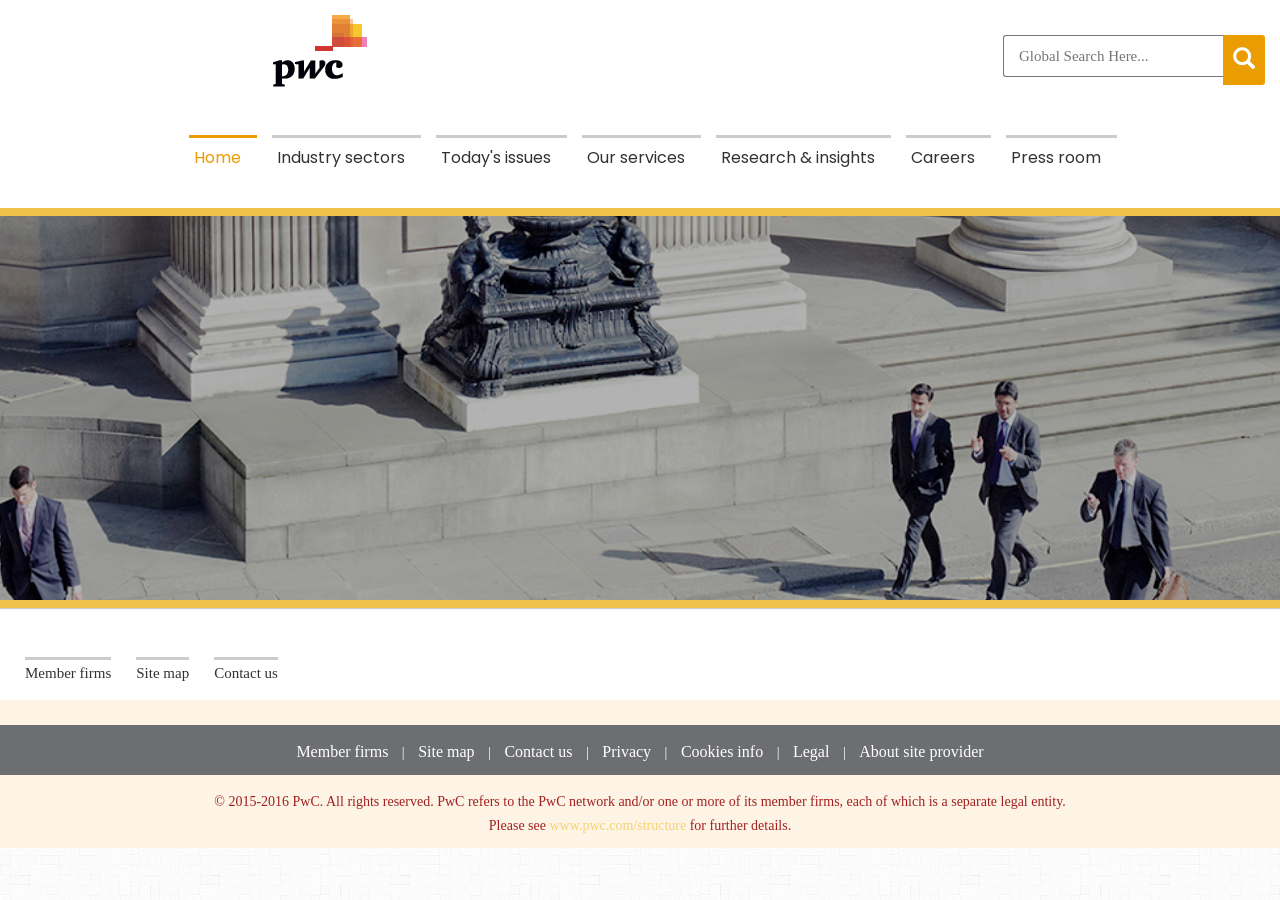
<file: desktop/src/main/resources/public/index.html>
<!DOCTYPE html>
<html lang="en" data-ng-app="TwoTempate" >
<head>
	<!--
	 *
	 * @author Geppetto Generated Code</br>
	 * Date Created: </br>
	 * @since  </br>
	   build:   </p>
	 *
	 * code was generated by the Geppetto System </br>
	 * Geppetto system Copyright - NewPortBay LLC </br>
	 * The generated code is free to use by anyone</p>
	 *
	 -->
	<meta charset="utf-8">
    <meta name="viewport" content="initial-scale=1, maximum-scale=1, user-scalable=no, width=device-width">
	<title>TwoTempate</title>

	<link href="lib/bootstrap/css/bootstrap.min.css" rel="stylesheet">
	<link href="lib/angular-ui-grid/ui-grid.min.css" rel="stylesheet">
	<link href="lib/bootstrap-datepicker/bootstrap-datepicker.css" rel="stylesheet">
	<link rel="stylesheet" href="app/css/custom.css">
	<link rel="stylesheet" href="nav1/ddmenu.css"><link rel="stylesheet" href="slide/css/demo.css">
	<link rel="stylesheet" href="slide/css/nojs.css">
	<link rel="stylesheet" href="slide/css/style.css">
	<link rel="stylesheet" href="slide/css/style2.css">
	<link href='http://code.ionicframework.com/ionicons/2.0.1/css/ionicons.min.css' rel='stylesheet' type='text/css'>

</head>
<body class="app">
    <div class="content simple-content main">

         <div ng-view>

         </div>
    </div>


	<script src="lib/jquery/jquery-2.1.3.min.js"></script>
	<script src="lib/angular/angular.min.js"></script>
	<script src="lib/angular/angular-route.min.js"></script>
	<script src="lib/angular-ui-grid/ui-grid.min.js"></script>
	<script src="lib/bootstrap/js/bootstrap.min.js"></script>
	<script src="lib/bootstrap-datepicker/bootstrap-datepicker.js"></script>
	<script src="lib/ckeditor/ckeditor.js"></script>
	<script src="app/js/app.js"></script>
	<script src="app/js/services/restURLService.js"></script>
	<script src="slide/js/jquery.cslider.js"></script>

	<script src="slide/js/modernizr.custom.28468.js"></script>
	<script src="nav1/ddmenu.js"></script>
	<script src="app/js/controllers/AplicationLevelCtrl.js"></script>
	<script src="app/js/controllers/RedActionDefaultActivity.js"></script>
	<script src="app/js/controllers/OrangeTestDefaultActivity.js"></script>
	<script src="app/js/controllers/MenuCtrl.js"></script>
</html>
</file>
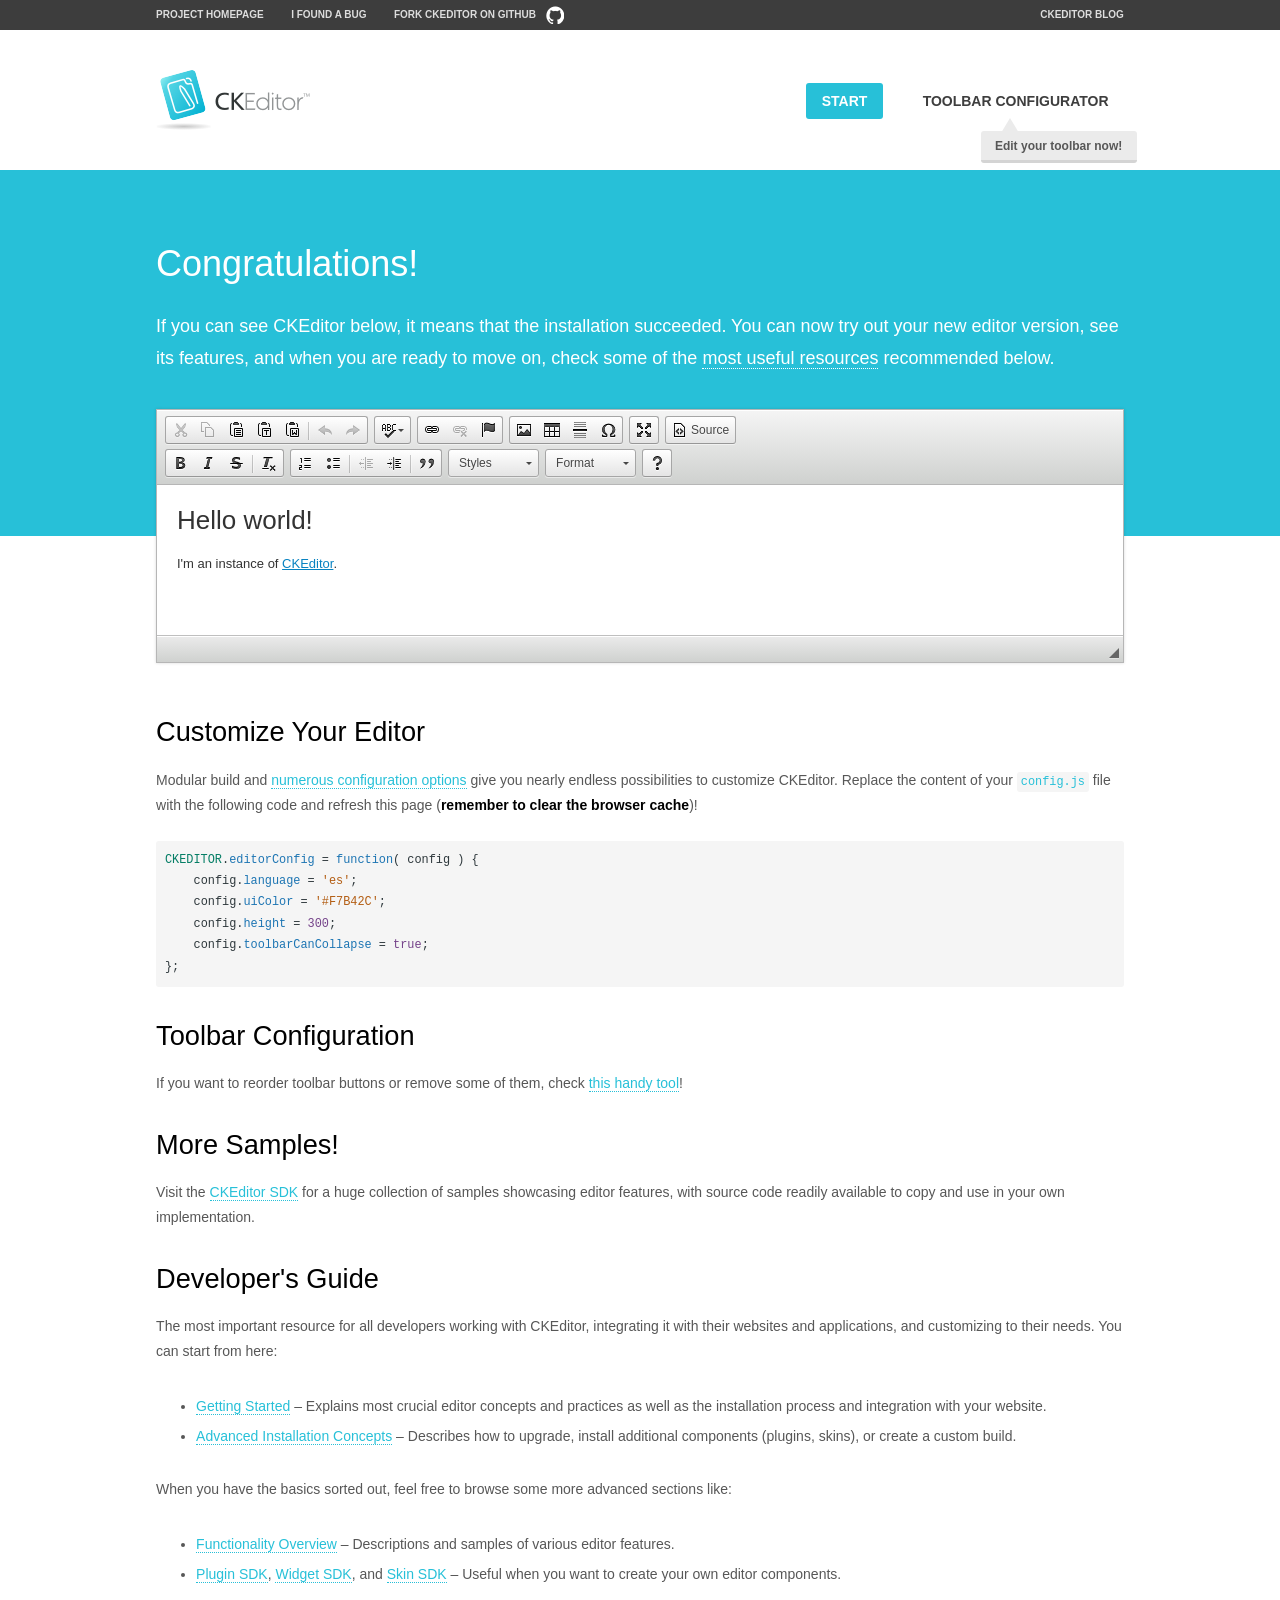
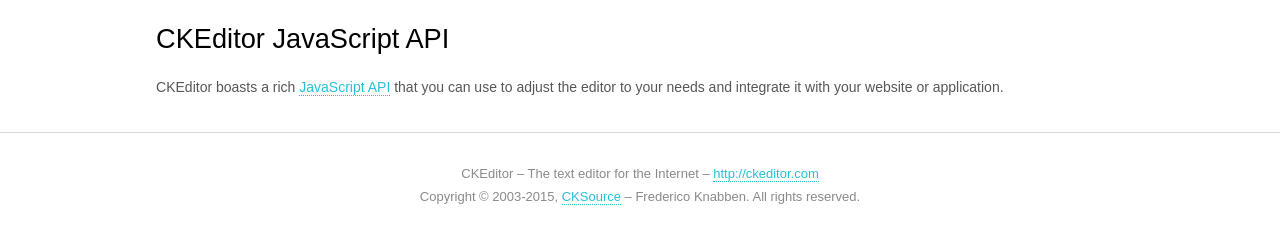
<file: desktop/src/main/resources/public/lib/ckeditor/samples/index.html>
<!DOCTYPE html>
<!--
Copyright (c) 2003-2015, CKSource - Frederico Knabben. All rights reserved.
For licensing, see LICENSE.md or http://ckeditor.com/license
-->
<html>
<head>
	<meta charset="utf-8">
	<title>CKEditor Sample</title>
	<script src="../ckeditor.js"></script>
	<script src="js/sample.js"></script>
	<link rel="stylesheet" href="css/samples.css">
	<link rel="stylesheet" href="toolbarconfigurator/lib/codemirror/neo.css">
</head>
<body id="main">

<nav class="navigation-a">
	<div class="grid-container">
		<ul class="navigation-a-left grid-width-70">
			<li><a href="http://ckeditor.com">Project Homepage</a></li>
			<li><a href="http://dev.ckeditor.com/">I found a bug</a></li>
			<li><a href="http://github.com/ckeditor/ckeditor-dev" class="icon-pos-right icon-navigation-a-github">Fork CKEditor on GitHub</a></li>
		</ul>
		<ul class="navigation-a-right grid-width-30">
			<li><a href="http://ckeditor.com/blog-list">CKEditor Blog</a></li>
		</ul>
	</div>
</nav>

<header class="header-a">
	<div class="grid-container">
		<h1 class="header-a-logo grid-width-30">
			<a href="index.html"><img src="img/logo.png" alt="CKEditor Sample"></a>
		</h1>

		<nav class="navigation-b grid-width-70">
			<ul>
				<li><a href="index.html" class="button-a button-a-background">Start</a></li>
				<li><a href="toolbarconfigurator/index.html" class="button-a">Toolbar configurator <span class="balloon-a balloon-a-nw">Edit your toolbar now!</span></a></li>
			</ul>
		</nav>
	</div>
</header>

<main>
	<div class="adjoined-top">
		<div class="grid-container">
			<div class="content grid-width-100">
				<h1>Congratulations!</h1>
				<p>
					If you can see CKEditor below, it means that the installation succeeded.
					You can now try out your new editor version, see its features, and when you are ready to move on, check some of the <a href="#sample-customize">most useful resources</a> recommended below.
				</p>
			</div>
		</div>
	</div>
	<div class="adjoined-bottom">
		<div class="grid-container">
			<div class="grid-width-100">
				<div id="editor">
					<h1>Hello world!</h1>
					<p>I'm an instance of <a href="http://ckeditor.com">CKEditor</a>.</p>
				</div>
			</div>
		</div>
	</div>

	<div class="grid-container">
		<div class="content grid-width-100">
			<section id="sample-customize">
				<h2>Customize Your Editor</h2>
				<p>Modular build and <a href="http://docs.ckeditor.com/#!/guide/dev_configuration">numerous configuration options</a> give you nearly endless possibilities to customize CKEditor. Replace the content of your <code><a href="../config.js">config.js</a></code> file with the following code and refresh this page (<strong>remember to clear the browser cache</strong>)!</p>
		<pre class="cm-s-neo CodeMirror"><code><span style="padding-right: 0.1px;"><span class="cm-variable">CKEDITOR</span>.<span class="cm-property">editorConfig</span> <span class="cm-operator">=</span> <span class="cm-keyword">function</span>( <span class="cm-def">config</span> ) {</span>
<span style="padding-right: 0.1px;"><span class="cm-tab">	</span><span class="cm-variable-2">config</span>.<span class="cm-property">language</span> <span class="cm-operator">=</span> <span class="cm-string">'es'</span>;</span>
<span style="padding-right: 0.1px;"><span class="cm-tab">	</span><span class="cm-variable-2">config</span>.<span class="cm-property">uiColor</span> <span class="cm-operator">=</span> <span class="cm-string">'#F7B42C'</span>;</span>
<span style="padding-right: 0.1px;"><span class="cm-tab">	</span><span class="cm-variable-2">config</span>.<span class="cm-property">height</span> <span class="cm-operator">=</span> <span class="cm-number">300</span>;</span>
<span style="padding-right: 0.1px;"><span class="cm-tab">	</span><span class="cm-variable-2">config</span>.<span class="cm-property">toolbarCanCollapse</span> <span class="cm-operator">=</span> <span class="cm-atom">true</span>;</span>
<span style="padding-right: 0.1px;">};</span></code></pre>
			</section>

			<section>
				<h2>Toolbar Configuration</h2>
				<p>If you want to reorder toolbar buttons or remove some of them, check <a href="toolbarconfigurator/index.html">this handy tool</a>!</p>
			</section>

			<section>
				<h2>More Samples!</h2>
				<p>Visit the <a href="http://sdk.ckeditor.com">CKEditor SDK</a> for a huge collection of samples showcasing editor features, with source code readily available to copy and use in your own implementation.</p>
			</section>

			<section>
				<h2>Developer's Guide</h2>
				<p>The most important resource for all developers working with CKEditor, integrating it with their websites and applications, and customizing to their needs. You can start from here:</p>
				<ul>
					<li><a href="http://docs.ckeditor.com/#!/guide/dev_installation">Getting Started</a> &ndash; Explains most crucial editor concepts and practices as well as the installation process and integration with your website.</li>
					<li><a href="http://docs.ckeditor.com/#!/guide/dev_advanced_installation">Advanced Installation Concepts</a> &ndash; Describes how to upgrade, install additional components (plugins, skins), or create a custom build.</li>
				</ul>
					<p>When you have the basics sorted out, feel free to browse some more advanced sections like:</p>
				<ul>
					<li><a href="http://docs.ckeditor.com/#!/guide/dev_features">Functionality Overview</a> &ndash; Descriptions and samples of various editor features.</li>
					<li><a href="http://docs.ckeditor.com/#!/guide/plugin_sdk_intro">Plugin SDK</a>, <a href="http://docs.ckeditor.com/#!/guide/widget_sdk_intro">Widget SDK</a>, and <a href="http://docs.ckeditor.com/#!/guide/skin_sdk_intro">Skin SDK</a> &ndash; Useful when you want to create your own editor components.</li>
				</ul>
			</section>

			<section>
				<h2>CKEditor JavaScript API</h2>
				<p>CKEditor boasts a rich <a href="http://docs.ckeditor.com/#!/api">JavaScript API</a> that you can use to adjust the editor to your needs and integrate it with your website or application.</p>
			</section>
		</div>
	</div>
</main>

<footer class="footer-a grid-container">
	<div class="grid-container">
		<p class="grid-width-100">
			CKEditor &ndash; The text editor for the Internet &ndash; <a class="samples" href="http://ckeditor.com/">http://ckeditor.com</a>
		</p>
		<p class="grid-width-100" id="copy">
			Copyright &copy; 2003-2015, <a class="samples" href="http://cksource.com/">CKSource</a> &ndash; Frederico Knabben. All rights reserved.
		</p>
	</div>
</footer>
<script>
	initSample();
</script>

</body>
</html>
</file>
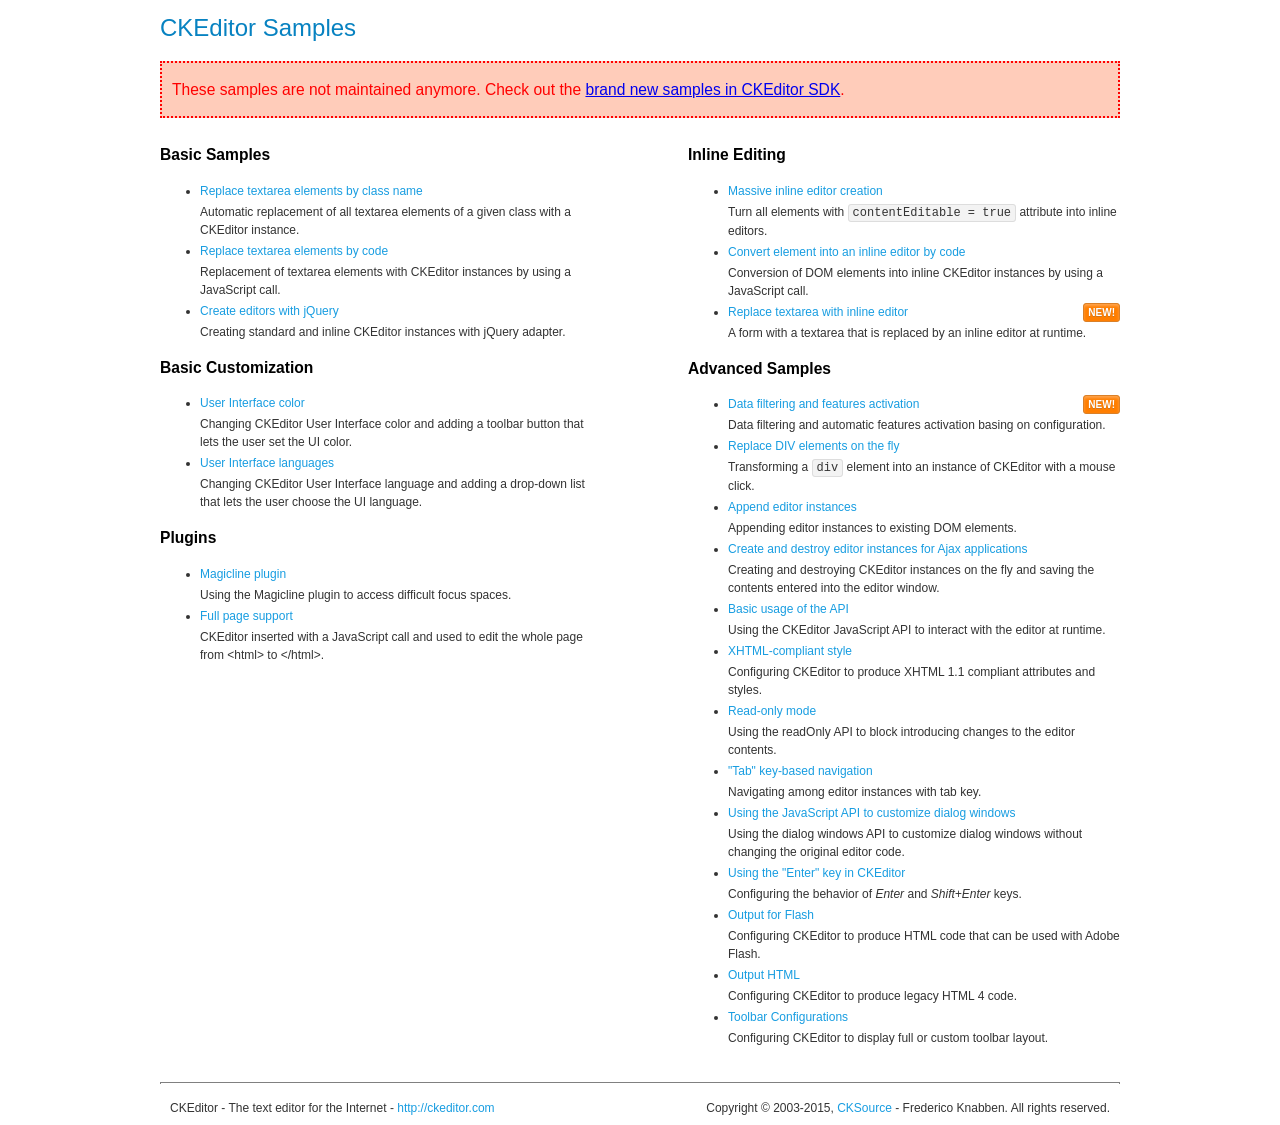
<file: desktop/src/main/resources/public/lib/ckeditor/samples/old/index.html>
<!DOCTYPE html>
<!--
Copyright (c) 2003-2015, CKSource - Frederico Knabben. All rights reserved.
For licensing, see LICENSE.md or http://ckeditor.com/license
-->
<html>
<head>
	<meta charset="utf-8">
	<title>CKEditor Samples</title>
	<link rel="stylesheet" href="sample.css">
</head>
<body>
	<h1 class="samples">
		CKEditor Samples
	</h1>
	<div class="warning deprecated">
		These samples are not maintained anymore. Check out the <a href="http://sdk.ckeditor.com/">brand new samples in CKEditor SDK</a>.
	</div>
	<div class="twoColumns">
		<div class="twoColumnsLeft">
			<h2 class="samples">
				Basic Samples
			</h2>
			<dl class="samples">
				<dt><a class="samples" href="replacebyclass.html">Replace textarea elements by class name</a></dt>
				<dd>Automatic replacement of all textarea elements of a given class with a CKEditor instance.</dd>

				<dt><a class="samples" href="replacebycode.html">Replace textarea elements by code</a></dt>
				<dd>Replacement of textarea elements with CKEditor instances by using a JavaScript call.</dd>

				<dt><a class="samples" href="jquery.html">Create editors with jQuery</a></dt>
				<dd>Creating standard and inline CKEditor instances with jQuery adapter.</dd>
			</dl>

			<h2 class="samples">
				Basic Customization
			</h2>
			<dl class="samples">
				<dt><a class="samples" href="uicolor.html">User Interface color</a></dt>
				<dd>Changing CKEditor User Interface color and adding a toolbar button that lets the user set the UI color.</dd>

				<dt><a class="samples" href="uilanguages.html">User Interface languages</a></dt>
				<dd>Changing CKEditor User Interface language and adding a drop-down list that lets the user choose the UI language.</dd>
			</dl>


			<h2 class="samples">Plugins</h2>
<dl class="samples">
<dt><a class="samples" href="magicline/magicline.html">Magicline plugin</a></dt>
<dd>Using the Magicline plugin to access difficult focus spaces.</dd>

<dt><a class="samples" href="wysiwygarea/fullpage.html">Full page support</a></dt>
<dd>CKEditor inserted with a JavaScript call and used to edit the whole page from &lt;html&gt; to &lt;/html&gt;.</dd>
</dl>
		</div>
		<div class="twoColumnsRight">
			<h2 class="samples">
				Inline Editing
			</h2>
			<dl class="samples">
				<dt><a class="samples" href="inlineall.html">Massive inline editor creation</a></dt>
				<dd>Turn all elements with <code>contentEditable = true</code> attribute into inline editors.</dd>

				<dt><a class="samples" href="inlinebycode.html">Convert element into an inline editor by code</a></dt>
				<dd>Conversion of DOM elements into inline CKEditor instances by using a JavaScript call.</dd>

				<dt><a class="samples" href="inlinetextarea.html">Replace textarea with inline editor</a> <span class="new">New!</span></dt>
				<dd>A form with a textarea that is replaced by an inline editor at runtime.</dd>

				
			</dl>

			<h2 class="samples">
				Advanced Samples
			</h2>
			<dl class="samples">
				<dt><a class="samples" href="datafiltering.html">Data filtering and features activation</a> <span class="new">New!</span></dt>
				<dd>Data filtering and automatic features activation basing on configuration.</dd>

				<dt><a class="samples" href="divreplace.html">Replace DIV elements on the fly</a></dt>
				<dd>Transforming a <code>div</code> element into an instance of CKEditor with a mouse click.</dd>

				<dt><a class="samples" href="appendto.html">Append editor instances</a></dt>
				<dd>Appending editor instances to existing DOM elements.</dd>

				<dt><a class="samples" href="ajax.html">Create and destroy editor instances for Ajax applications</a></dt>
				<dd>Creating and destroying CKEditor instances on the fly and saving the contents entered into the editor window.</dd>

				<dt><a class="samples" href="api.html">Basic usage of the API</a></dt>
				<dd>Using the CKEditor JavaScript API to interact with the editor at runtime.</dd>

				<dt><a class="samples" href="xhtmlstyle.html">XHTML-compliant style</a></dt>
				<dd>Configuring CKEditor to produce XHTML 1.1 compliant attributes and styles.</dd>

				<dt><a class="samples" href="readonly.html">Read-only mode</a></dt>
				<dd>Using the readOnly API to block introducing changes to the editor contents.</dd>

				<dt><a class="samples" href="tabindex.html">"Tab" key-based navigation</a></dt>
				<dd>Navigating among editor instances with tab key.</dd>


				
<dt><a class="samples" href="dialog/dialog.html">Using the JavaScript API to customize dialog windows</a></dt>
<dd>Using the dialog windows API to customize dialog windows without changing the original editor code.</dd>

<dt><a class="samples" href="enterkey/enterkey.html">Using the &quot;Enter&quot; key in CKEditor</a></dt>
<dd>Configuring the behavior of <em>Enter</em> and <em>Shift+Enter</em> keys.</dd>

<dt><a class="samples" href="htmlwriter/outputforflash.html">Output for Flash</a></dt>
<dd>Configuring CKEditor to produce HTML code that can be used with Adobe Flash.</dd>

<dt><a class="samples" href="htmlwriter/outputhtml.html">Output HTML</a></dt>
<dd>Configuring CKEditor to produce legacy HTML 4 code.</dd>

<dt><a class="samples" href="toolbar/toolbar.html">Toolbar Configurations</a></dt>
<dd>Configuring CKEditor to display full or custom toolbar layout.</dd>

			</dl>
		</div>
	</div>
	<div id="footer">
		<hr>
		<p>
			CKEditor - The text editor for the Internet - <a class="samples" href="http://ckeditor.com/">http://ckeditor.com</a>
		</p>
		<p id="copy">
			Copyright &copy; 2003-2015, <a class="samples" href="http://cksource.com/">CKSource</a> - Frederico Knabben. All rights reserved.
		</p>
	</div>
</body>
</html>
</file>
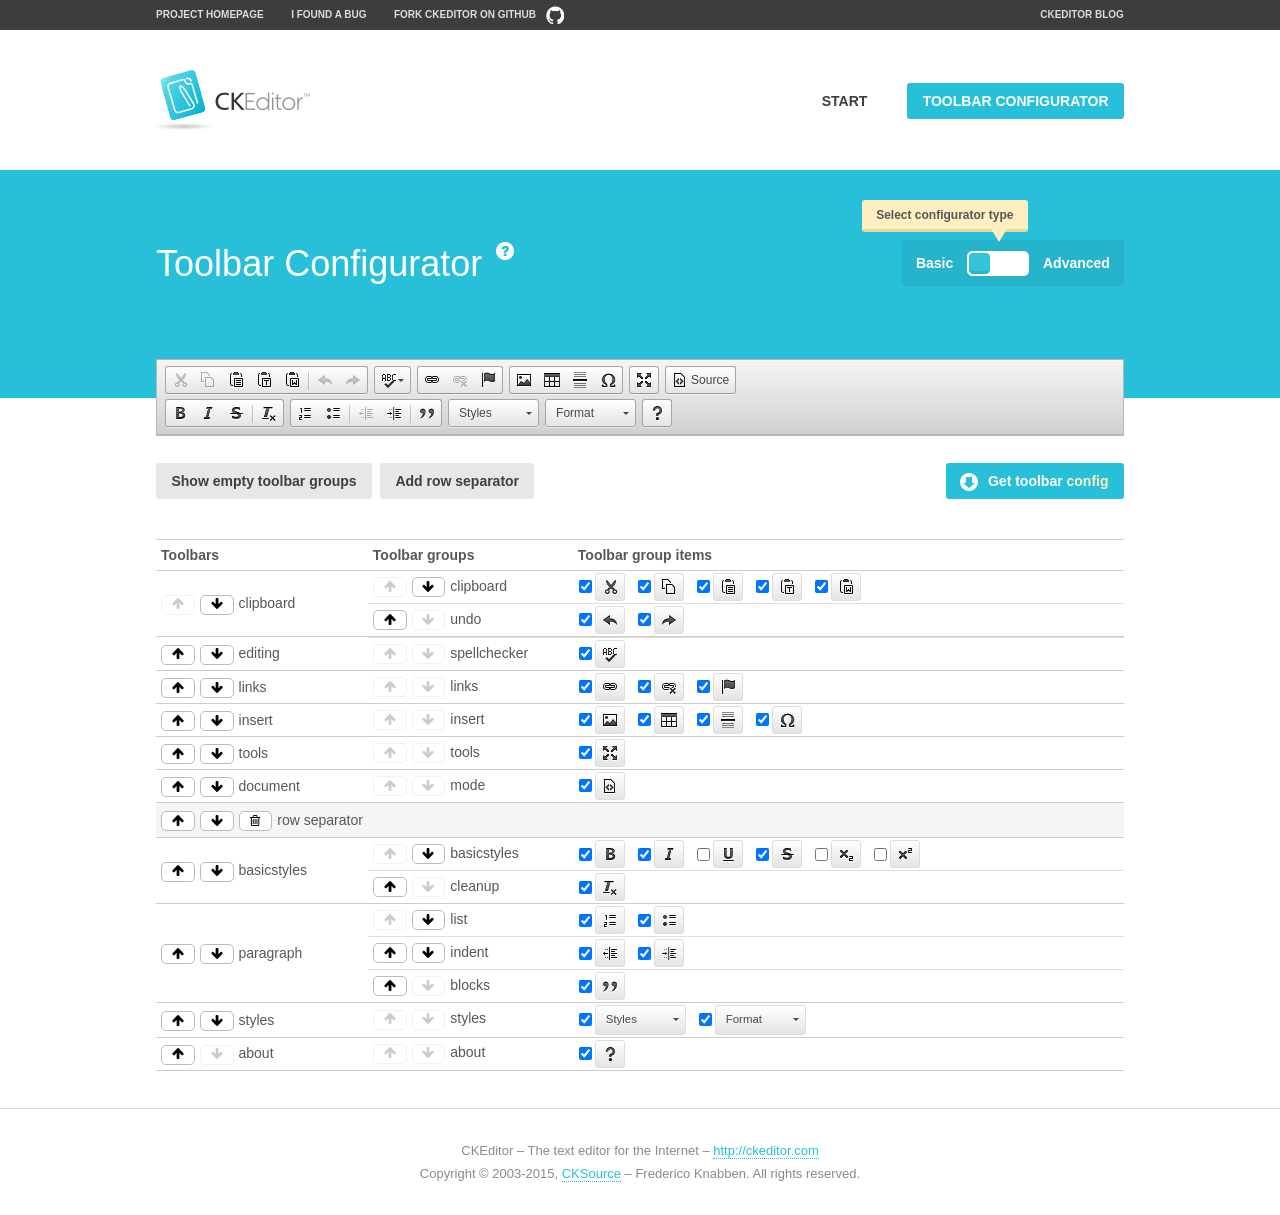
<file: desktop/src/main/resources/public/lib/ckeditor/samples/toolbarconfigurator/index.html>
<!DOCTYPE html>
<!--
Copyright (c) 2003-2015, CKSource - Frederico Knabben. All rights reserved.
For licensing, see LICENSE.md or http://ckeditor.com/license
-->
<!--[if IE 8]><html class="ie8"><![endif]-->
<!--[if gt IE 8]><html><![endif]-->
<!--[if !IE]><!--><html><!--<![endif]-->
<head>
	<meta charset="utf-8">
	<title>Toolbar Configurator</title>
	<script src="../../ckeditor.js"></script>
	<script>
		if ( CKEDITOR.env.ie && CKEDITOR.env.version < 9 )
			CKEDITOR.tools.enableHtml5Elements( document );
	</script>
	<link rel="stylesheet" href="lib/codemirror/codemirror.css">
	<link rel="stylesheet" href="lib/codemirror/show-hint.css">
	<link rel="stylesheet" href="lib/codemirror/neo.css">
	<link rel="stylesheet" href="css/fontello.css">
	<link rel="stylesheet" href="../css/samples.css">
</head>
<body id="toolbar">

<nav class="navigation-a">
	<div class="grid-container">
		<ul class="navigation-a-left grid-width-70">
			<li><a href="http://ckeditor.com">Project Homepage</a></li>
			<li><a href="http://dev.ckeditor.com/">I found a bug</a></li>
			<li><a href="http://github.com/ckeditor/ckeditor-dev" class="icon-pos-right icon-navigation-a-github">Fork CKEditor on GitHub</a></li>
		</ul>
		<ul class="navigation-a-right grid-width-30">
			<li><a href="http://ckeditor.com/blog-list">CKEditor Blog</a></li>
		</ul>
	</div>
</nav>

<header class="header-a">
	<div class="grid-container">
		<h1 class="header-a-logo grid-width-30">
			<a href="../index.html"><img src="../img/logo.png" alt="CKEditor Logo"></a>
		</h1>
		<nav class="navigation-b grid-width-70">
			<ul>
				<li><a href="../index.html"  class="button-a">Start</a></li>
				<li><a href="index.html"  class="button-a button-a-background">Toolbar configurator</a></li>
			</ul>
		</nav>
	</div>
</header>

<main>
	<div class="adjoined-top">
		<div class="grid-container">
			<div class="content grid-width-100">
				<div class="grid-container-nested">
					<h1 class="grid-width-60">
						Toolbar Configurator
						<a href="#help-content" type="button" title="Configurator help" id="help" class="button-a button-a-background button-a-no-text icon-pos-left icon-question-mark">Help</a>
					</h1>

					<div class="grid-width-40 grid-switch-magic">
						<div class="switch">
							<span class="balloon-a balloon-a-se">Select configurator type</span>
							<input type="radio" name="radio" data-num="1" id="radio-basic" />
							<input type="radio" name="radio" data-num="2" id="radio-advanced" />
							<label data-for="1" for="radio-basic">Basic</label>
							<span class="switch-inner">
								<span class="handler"></span>
							</span>
							<label data-for="2" for="radio-advanced">Advanced</label>
						</div>
					</div>
				</div>
			</div>
		</div>
	</div>
	<div class="adjoined-bottom">
		<div class="grid-container">
			<div class="grid-width-100">
				<div class="editors-container">
					<div id="editor-basic"></div>
					<div id="editor-advanced"></div>
				</div>
			</div>
		</div>
	</div>

	<div class="grid-container configurator">
		<div class="content grid-width-100">
			<div class="configurator">
				<div>
					<div id="toolbarModifierWrapper"></div>
				</div>
			</div>
		</div>
	</div>

	<div id="help-content">
		<div class="grid-container">
			<div class="grid-width-100">
				<h2>What Am I Doing Here?</h2>

				<div class="grid-container grid-container-nested">
					<div class="basic">
						<div class="grid-width-50">
							<p>Arrange <a href="http://docs.ckeditor.com/#!/api/CKEDITOR.config-cfg-toolbarGroups">toolbar groups</a>, toggle <a href="http://docs.ckeditor.com/#!/api/CKEDITOR.config-cfg-removeButtons">button visibility</a> according to your needs and get your toolbar configuration.</p>
							<p>You can replace the content of the <a href="../../config.js"><code>config.js</code></a> file with the generated configuration. If you already set some configuration options you will need to merge both configurations.</p>
						</div>
						<div class="grid-width-50">
							<p>Read more about different ways of <a href="http://docs.ckeditor.com/#!/guide/dev_configuration">setting configuration</a> and do not forget about <strong>clearing browser cache</strong>.</p>
							<p>Arranging toolbar groups is the recommended way of configuring the toolbar, but if you need more freedom you can use the <a href="#advanced">advanced configurator</a>.</p>
						</div>
					</div>
					<div class="advanced" style="display: none;">
						<div class="grid-width-50">
							<p>With this code editor you can edit your <a href="http://docs.ckeditor.com/#!/api/CKEDITOR.config-cfg-toolbar">toolbar configuration</a> live.</p>
							<p>You can replace the content of the <a href="../../config.js"><code>config.js</code></a> file with the generated configuration. If you already set some configuration options you will need to merge both configurations.</p>
						</div>
						<div class="grid-width-50">
							<p>Read more about different ways of <a href="http://docs.ckeditor.com/#!/guide/dev_configuration">setting configuration</a> and do not forget about <strong>clearing browser cache</strong>.</p>
						</div>
					</div>
				</div>

				<p class="grid-container grid-container-nested">
					<button type="button" class="help-content-close grid-width-100 button-a button-a-background">Got it. Let's play!</button>
				</p>
			</div>
		</div>
	</div>
</main>

<footer class="footer-a grid-container">
	<p class="grid-width-100">
		CKEditor &ndash; The text editor for the Internet &ndash; <a class="samples" href="http://ckeditor.com/">http://ckeditor.com</a>
	</p>
	<p class="grid-width-100" id="copy">
		Copyright &copy; 2003-2015, <a class="samples" href="http://cksource.com/">CKSource</a> &ndash; Frederico Knabben. All rights reserved.
	</p>
</footer>

<script src="lib/codemirror/codemirror.js"></script>
<script src="lib/codemirror/javascript.js"></script>
<script src="lib/codemirror/show-hint.js"></script>

<script src="js/fulltoolbareditor.js"></script>
<script src="js/abstracttoolbarmodifier.js"></script>
<script src="js/toolbarmodifier.js"></script>
<script src="js/toolbartextmodifier.js"></script>
<script src="../js/sf.js"></script>

<script>
	( function() {
		'use strict';

		var mode = ( window.location.hash.substr( 1 ) === 'advanced' ) ? 'advanced' : 'basic',
			configuratorSection = CKEDITOR.document.findOne( 'main > .grid-container.configurator' ),
			basicInstruction = CKEDITOR.document.findOne( '#help-content .basic' ),
			advancedInstruction = CKEDITOR.document.findOne( '#help-content .advanced' ),

			// Configurator mode switcher.
			modeSwitchBasic = CKEDITOR.document.getById( 'radio-basic' ),
			modeSwitchAdvanced = CKEDITOR.document.getById( 'radio-advanced' );

		// Initial setup
		function updateSwitcher() {
			if ( mode === 'advanced' ) {
				modeSwitchAdvanced.$.checked = true;
			} else {
				modeSwitchBasic.$.checked = true;
			}
		}

		updateSwitcher();

		CKEDITOR.document.getWindow().on( 'hashchange', function( e ) {
			var hash = window.location.hash.substr( 1 );
			if ( !( hash === 'advanced' || hash === 'basic' ) ) {
				return;
			}
			mode = hash;
			onToolbarsDone( mode );
		} );

		CKEDITOR.document.getWindow().on( 'resize', function() {
			updateToolbar( ( mode === 'basic' ? toolbarModifier : toolbarTextModifier )[ 'editorInstance' ] );
		} );

		function onRefresh( modifier ) {
			modifier = modifier || this;

			if ( mode === 'basic' && modifier instanceof ToolbarConfigurator.ToolbarTextModifier ) {
				return;
			}

			// CodeMirror container becomes visible, so we need to refresh and to avoid rendering problems.
			if ( mode === 'advanced' && modifier instanceof ToolbarConfigurator.ToolbarTextModifier ) {
				modifier.codeContainer.refresh();
			}

			updateToolbar( modifier.editorInstance );
		}

		function updateToolbar( editor ) {
			var editorContainer = editor.container;

			// Not always editor is loaded.
			if ( !editorContainer ) {
				return;
			}

			var displayStyle = editorContainer.getStyle( 'display' );

			editorContainer.setStyle( 'display', 'block' );

			var newHeight = editorContainer.getSize( 'height' );

			var newMarginTop = parseInt( editorContainer.getComputedStyle( 'margin-top' ), 10 );
			newMarginTop = ( isNaN( newMarginTop ) ? 0 : Number( newMarginTop ) );

			var newMarginBottom = parseInt( editorContainer.getComputedStyle( 'margin-bottom' ), 10 );
			newMarginBottom = ( isNaN( newMarginBottom ) ? 0 : Number( newMarginBottom ) );

			var result = newHeight + newMarginTop + newMarginBottom;

			editorContainer.setStyle( 'display', displayStyle );

			editor.container.getAscendant( 'div' ).setStyle( 'height', result + 'px' );
		}

		var toolbarModifier = new ToolbarConfigurator.ToolbarModifier( 'editor-basic' );

		var done = 0;
		toolbarModifier.init( onToolbarInit );
		toolbarModifier.onRefresh = onRefresh;

		CKEDITOR.document.getById( 'toolbarModifierWrapper' ).append( toolbarModifier.mainContainer );

		var toolbarTextModifier = new ToolbarConfigurator.ToolbarTextModifier( 'editor-advanced' );
		toolbarTextModifier.init( onToolbarInit );
		toolbarTextModifier.onRefresh = onRefresh;

		function onToolbarInit() {
			if ( ++done === 2 ) {
				onToolbarsDone();

				positionSticky.watch( CKEDITOR.document.findOne( '.toolbar' ), function() {
					return mode === 'advanced';
				} );
			}
		}

		function onToolbarsDone() {
			if ( mode === 'basic' ) {
				toggleModeBasic( false );
			} else {
				toggleModeAdvanced( false );
			}

			updateSwitcher();

			setTimeout( function() {
				CKEDITOR.document.findOne( '.editors-container' ).addClass( 'active' );
				CKEDITOR.document.findOne( '#toolbarModifierWrapper' ).addClass( 'active' );
			}, 200 );
		}

		CKEDITOR.document.getById( 'toolbarModifierWrapper' ).append( toolbarTextModifier.mainContainer );

		function toogleModeSwitch( onElement, offElement, onModifier, offModifier ) {
			onElement.addClass( 'fancy-button-active' );
			offElement.removeClass( 'fancy-button-active' );

			onModifier.showUI();
			offModifier.hideUI();
		}

		function toggleModeBasic( callOnRefresh ) {
			callOnRefresh = ( callOnRefresh !== false );
			mode = 'basic';
			window.location.hash = '#basic';
			toogleModeSwitch( modeSwitchBasic, modeSwitchAdvanced, toolbarModifier, toolbarTextModifier );

			configuratorSection.removeClass( 'freed-width' );
			basicInstruction.show();
			advancedInstruction.hide();

			callOnRefresh && onRefresh( toolbarModifier );
		}

		function toggleModeAdvanced( callOnRefresh ) {
			callOnRefresh = ( callOnRefresh !== false );
			mode = 'advanced';
			window.location.hash = '#advanced';
			toogleModeSwitch( modeSwitchAdvanced, modeSwitchBasic, toolbarTextModifier, toolbarModifier );

			configuratorSection.addClass( 'freed-width' );
			advancedInstruction.show();
			basicInstruction.hide();

			callOnRefresh && onRefresh( toolbarTextModifier );
		}

		modeSwitchBasic.on( 'click', toggleModeBasic );
		modeSwitchAdvanced.on( 'click', toggleModeAdvanced );

		//
		// Position:sticky for the toolbar.
		//

		// Will make elements behave like they were styled with position:sticky.
		var positionSticky = {
			// Store object: {
			// 		element: CKEDITOR.dom.element, // Element which will float.
			// 		placeholder: CKEDITOR.dom.element, // Placeholder which is place to prevent page bounce.
			// 		isFixed: boolean // Whether element float now.
			// }
			watched: [],

			active: [],

			staticContainer: null,

			init: function() {
				var element = CKEDITOR.dom.element.createFromHtml(
					'<div class="staticContainer">' +
						'<div class="grid-container" >' +
							'<div class="grid-width-100">' +
								'<div class="inner"></div>' +
							'</div>' +
						'</div>' +
					'</div>' );

				this.staticContainer = element.findOne( '.inner' );

				CKEDITOR.document.getBody().append( element );
			},

			watch: function( element, preventFunc ) {
				this.watched.push( {
					element: element,
					placeholder: new CKEDITOR.dom.element( 'div' ),
					isFixed: false,
					preventFunc: preventFunc
				} );
			},

			checkAll: function() {
				for ( var i = 0; i < this.watched.length; i++ ) {
					this.check( this.watched[ i ] );
				}
			},

			check: function( element ) {
				var isFixed = element.isFixed;
				var shouldBeFixed = this.shouldBeFixed( element );

				// Nothing to be done.
				if ( isFixed === shouldBeFixed ) {
					return;
				}

				var placeholder = element.placeholder;

				if ( isFixed ) {
					// Unfixing.

					element.element.insertBefore( placeholder );
					placeholder.remove();

					element.element.removeStyle( 'margin' );

					this.active.splice( CKEDITOR.tools.indexOf( this.active, element ), 1 );

				} else {
					// Fixing.
					placeholder.setStyle( 'width', element.element.getSize( 'width' ) + 'px' );
					placeholder.setStyle( 'height', element.element.getSize( 'height' ) + 'px' );
					placeholder.setStyle( 'margin-bottom', element.element.getComputedStyle( 'margin-bottom' ) );
					placeholder.setStyle( 'display', element.element.getComputedStyle( 'display' ) );
					placeholder.insertAfter( element.element );

					this.staticContainer.append( element.element );

					this.active.push( element );
				}

				element.isFixed = !element.isFixed;
			},

			shouldBeFixed: function( element ) {
				if ( element.preventFunc && element.preventFunc() ) {
					return false;
				}

				// If element is already fixed we are checking it's placeholder.
				var related = ( element.isFixed ? element.placeholder : element.element ),
					clientRect = related.$.getBoundingClientRect(),
					staticHeight = this.staticContainer.getSize('height' ),
					elemHeight = element.element.getSize( 'height' );

				if ( element.isFixed ) {
					return ( clientRect.top + elemHeight < staticHeight );
				} else {
					return ( clientRect.top < staticHeight );
				}
			}
		};

		positionSticky.init();

		CKEDITOR.document.getWindow().on( 'scroll',
			new CKEDITOR.tools.eventsBuffer( 100, positionSticky.checkAll, positionSticky ).input
		);

		// Make the toolbar sticky.
		positionSticky.watch( CKEDITOR.document.findOne( '.editors-container' ) );

		// Help button and help-content.
		( function() {
			var helpButton = CKEDITOR.document.getById( 'help' ),
				helpContent = CKEDITOR.document.getById( 'help-content' );

			// Don't show help button on IE8 because it's unsupported by Pico Modal.
			if ( CKEDITOR.env.ie && CKEDITOR.env.version == 8 ) {
				helpButton.hide();
			} else {
				// Display help modal when the button is clicked.
				helpButton.on( 'click', function( evt ) {
					SF.modal( {
						// Clone modal content from DOM.
						content: helpContent.getHtml(),

						afterCreate: function( modal ) {
							// Enable modal content button to close the modal.
							new CKEDITOR.dom.element( modal.modalElem() ).findOne( '.help-content-close' ).once( 'click', modal.close );
						}
					} ).show();
				} );
			}
		} )();
	} )();
</script>
</body>
</html>
</file>
<file: desktop/src/main/resources/public/app/css/custom.css>
@charset "UTF-8";
/* CSS Document */

@import url(https://fonts.googleapis.com/css?family=Poppins:400,300,500,600,700);

body {
  font-family: 'Poppins', sans-serif;
  font-size: 14px;
  line-height: 1.42857143;
  color: #333;
  background-color: #f6f6f6;
}
.center-content{background:#fff;}
.padd15{padding:15px}
#search-box input {
    -moz-border-bottom-colors: none;
    -moz-border-left-colors: none;
    -moz-border-right-colors: none;
    -moz-border-top-colors: none;
    border-color: #cfcfcf -moz-use-text-color #cfcfcf #cfcfcf;
    border-image: none;
    border-radius: 3px 0 0 3px;
    border-style: solid none solid solid;
    border-width: 1px medium 1px 1px;
    padding: 10px 15px 9px 15px;
	vertical-align:top;
	color:#323232
}
#search-box button{
	background:#EB9C00;
	padding:10px 10px 9px 10px;
	color:#fff;
	font-size:22px;
	border:none;
	border-radius:0 3px 3px 0;
}
#search-box {
    margin: 20px 0;
}
.foot1 .container {
    background: #6D6E71 none repeat scroll 0 0;
    color: #fff;
    padding: 15px 0 10px;
}
.foot1 a{color:#fff;font-size:16px;margin:0 10px;}
footer .container{background:#FDF4E5;color:#A32020;font-size:14px;padding:15px 15px 10px;line-height:24px;}
ul.foot-link{list-style:none;display:flex;padding:0px;margin-bottom:0px !important;margin-top:10px;}
.foot-link > li {
    margin-right: 15px;
}
.foot-link > li a {
    border-top: 3px solid #ccc;
    color: #323232;
    margin-bottom: 10px;
    margin-left: 10px;
    margin-top: 10px;
    padding-top: 5px;
}
.foot-link > li a:hover {
	border-top: 3px solid #DC6900;
    color: #DC6900;
	text-decoration:momw;        
}
footer ul {
    list-style: outside none none;
    padding: 0;
}
footer ul li {
    float: left;
    margin: 0 12px;
}
footer ul li a{
    color: #545454;
}
.da-caption{
	   background: rgba(0, 0, 0, 0.3) none repeat scroll 0 0;
    height: 400px;
    overflow: hidden;
    width: auto !important;
}
</file>
<file: desktop/src/main/resources/public/nav1/ddmenu.css>
/*  Generated by www.menucool.com/drop-down-menu  */


/* main menu
----------------------------*/
#ddmenu
{
    display:block;
    font-family: 'Poppins', sans-serif;
    letter-spacing:normal;
}

#ddmenu ul
{ 
    margin:0 auto;
    padding:0;
    width:100%;
    font-size:0;
    display:inline-block;
    list-style:none;
    position:relative;
    z-index:999999990; 
    max-width:1400px;
}

#ddmenu li
{
	border-top: 3px solid #ccc;
    padding:0;
    font-size:16px;
    display:inline-block;
    *display:inline;
    zoom:1; /*for IE6-7*/
    position:relative;
    color:#323232;
    line-height:40px; /*This determines the height of the menu*/
    vertical-align:middle;
    transition:background-color 0.2s;
    outline:none;
	-moz-user-select:none;
    -webkit-user-select: none;
    -ms-user-select: none;
	margin:0 15px 0 0;
}

#ddmenu .full-width {
    position: static;
}

#ddmenu .over
{
color:#EB9C00;
border-top: 3px solid #EB9C00;
}

#ddmenu li.active{color:#EB9C00;
border-top: 3px solid #EB9C00;}

#ddmenu .over.no-sub {
    
}

#ddmenu .top-heading
{
    font-weight:400;
    margin:0 16px 0 5px;
    color:inherit;
    text-decoration:none;
    display:inline-block; 
    outline:0;
    cursor:pointer;
}

/* links of top-heading */
#ddmenu a, #ddmenu a:link, #ddmenu a:hover
{
    color:inherit;
}
#ddmenu a:hover
{
    text-decoration:none;
}

#ddmenu a:focus
{
    outline:1px dotted #09F;
}

/* caret(arrow icon) */
#ddmenu .caret
{
    color:inherit;
    left:-12px;
    width: 0;
    height: 0;
    overflow:hidden;/*for IE6*/
    vertical-align:middle;
    margin-bottom:2px;
    border-top: 4px solid;/*caret size is 4px now*/
    border-right: 4px solid transparent;
    border-left: 4px solid transparent;
    display: inline-block;
    position:relative;
}  
        
/* sub-menu layout
----------------------------*/

#ddmenu .dropdown
{
    width:auto;    
    left:0px;
    color:#000;
    padding:0;margin:0;display:none;position:absolute;overflow:hidden;
    top:90%;
   /* border:1px solid rgba(255,255,255,0.35);
	border-top:none;
	border-radius:2px;
	background-color:rgba(0,0,0,0.2);
	background-color:#ccc \9;fallback for old IE*/
	border-top:2px dotted #DC6900;
}

#ddmenu .full-width .dropdown {
    width:100%;
    padding:0;
    margin:0;
}

#ddmenu .offset300 {
    left:-300px;right:auto;
}

#ddmenu .right-aligned {
    right:auto;
    left:0px;
}

#ddmenu .over .dropdown
{
    display:block;
}

#ddmenu .dd-inner {
    /*text-align:center;
    padding:20px;
    margin:16px;*/
	padding:15px;
    background-color:#FFF;
    white-space:nowrap;
    font-size:13px;
}

#ddmenu ul ul
{ 
    margin:0;padding:0;text-align:left;width:auto;background:none;border:none;display:block;position:static;z-index:0;border-radius:0;
}

#ddmenu ul ul li
{
    font-size:13px;
    padding:6px 0; /*It determines the line height*/
    color:inherit;
    line-height:20px;
    margin:0;display:block;position:static;background:none;border:none;transition:none;border-radius:0;
}
  
/* links in sub menu
----------------------------*/

#ddmenu .dropdown a
{
    color:#000;
    line-height:1;
    text-decoration:none;
    transition:color 0.4s;
}

#ddmenu .dropdown a:hover, #ddmenu .dropdown a:focus
{
    text-decoration:none;
    color:#DC6900;
}

/* blocks within the sub-menu
-----------------------------*/
#ddmenu .column
{
    vertical-align:top;/*or middle*/
    display:inline-block;
    *display:inline;*zoom:1;
    white-space:normal;
    width:auto;min-width:250px;
}

#ddmenu .dd-inner ul:last-child
{
    border-right:none;
}

#ddmenu h3 {
  font-weight: 500;
  line-height: 1.1;
  margin-top: 12px;
  margin-bottom: 8px;
  font-size: 24px;
}

#ddmenu div.column h3 {text-transform:uppercase;}

/* useful when http://www.menucool.com/ddmenu/one-menu-for-all-pages */
#ddmenuLink {display:none;}

/*######## add additional styles for mobile-friendly responsive menu ########*/

#ddmenu .menu-icon   
{
    display:none; /* hide menu icon initially */
}



/*styles for mobile*/
@media only screen and (max-width: 480px) 
{
    #ddmenu .column.mayHide {
        display:none;
    }

    /*override the original settings*/
    #ddmenu ul {
        width: 100%; 
        display: none;
        border-radius:0;
         
    }
	
    #ddmenu li {
        position:relative;
        display:block;
        font-size:20px;
        text-align:left;
        border-bottom: 1px solid rgba(0,0,0,0.2);
        border-radius:0;
    }

    #ddmenu .full-width {
        position: relative;
    }
    
    #ddmenu .dropdown {
        position:relative;
        *top:auto;/*for IE7*/
        border:none;
        border-radius:0;
        box-shadow:none;
        background-color:#FFF;
    }
    
    #ddmenu .offset300 {
        left:0;
    }

    #ddmenu .full-width .dropdown {
        width: auto;
    }
        
    #ddmenu .dd-inner
    {
        margin:0;
        background:none;
        text-align:left;
    }
    
    /*turn each column to list vertically instead of horizontally */
    #ddmenu .column {
        width:auto;
        padding:0;
        border:none;
        display:block;
    }

    /*move the arrow icon to right*/
    #ddmenu .caret {
        position:absolute;
        left:auto;
        right:14px;
        top:20px;
        border-width:5px;
    }


    /* All the following are for the .menu-icon (pure CSS) */
    #ddmenu .menu-icon {
        font-size:32px;/*icon size*/
		display: block;
        position: relative;
		width: 40px;
		height:36px;
        text-align:center;
		cursor: pointer;
		-moz-user-select:none;		
        -webkit-user-select: none;
        background-color: #eee;
        border-radius: 3px;

        margin-bottom:6px;
        /*align the icon to the right*/
        margin-left: auto;
        margin-right: 11px;
    }

    #ddmenu .menu-icon::before {
        content: "";
        position: absolute;
        top: 0.25em;
        left: 4px;
        width: 1em;
        height: 0.125em;
        border-top: 0.375em double #333;
        border-bottom: 0.125em solid #333;
        box-sizing: content-box;
    }

    #ddmenu .menu-icon-active {
        background-color: #333;
    }

    #ddmenu .menu-icon-active::before {
        border-color: #eee;
    }
}
</file>
<file: desktop/src/main/resources/public/slide/css/demo.css>
@font-face {
    font-family: 'BebasNeueRegular';
    src: url('fonts/BebasNeue-webfont.eot');
    src: url('fonts/BebasNeue-webfont.eot?#iefix') format('embedded-opentype'),
         url('fonts/BebasNeue-webfont.woff') format('woff'),
         url('fonts/BebasNeue-webfont.ttf') format('truetype'),
         url('fonts/BebasNeue-webfont.svg#BebasNeueRegular') format('svg');
    font-weight: normal;
    font-style: normal;
}
/* CSS reset */
body,div,dl,dt,dd,ul,ol,li,h1,h2,h3,h4,h5,h6,pre,form,fieldset,input,textarea,p,blockquote,th,td { 
	margin:0;
	padding:0;
}
html,body {
	margin:0;
	padding:0;
}
table {
	border-collapse:collapse;
	border-spacing:0;
}
fieldset,img { 
	border:0;
}
address,caption,cite,code,dfn,th,var {
	font-style:normal;
	font-weight:normal;
}
ol,ul {
	list-style:none;
}
caption,th {
	text-align:left;
}
h1,h2,h3,h4,h5,h6 {
	font-size:100%;
	font-weight:normal;
}
q:before,q:after {
	content:'';
}
abbr,acronym { border:0;
}
section, header{
	display: block;
}
/* General Demo Style */
body{
	font-family: Cambria, Palatino, "Palatino Linotype", "Palatino LT STD", Georgia, serif;
	background: #e0e3ec url(../images/bg.png) repeat top left;
	font-weight: 400;
	font-size: 15px;
	color: #593741;
	overflow-y: scroll;
}
a{
	color: #333;
	text-decoration: none;
}
.container{
	width: 100%;
	position: relative;
	text-align: center;
}
.clr{
	clear: both;
}
.container > header{
	padding: 20px 30px 10px 30px;
	margin: 0px 20px 10px 20px;
	position: relative;
	display: block;
	text-shadow: 1px 1px 1px rgba(0,0,0,0.2);
    text-align: center;
}
.container > header h1{
	font-family: 'BebasNeueRegular', 'Arial Narrow', Arial, sans-serif;
	font-size: 35px;
	line-height: 35px;
	position: relative;
	font-weight: 400;
	color: #936975;
	text-shadow: 1px 1px 1px rgba(0,0,0,0.3);
    padding: 0px 0px 5px 0px;
}
.container > header h1 span{
	color: #b19099;
	text-shadow: 0px 1px 1px rgba(255,255,255,0.8);
}
.container > header h2{
	font-size: 16px;
	font-style: italic;
	color: #593741;
	text-shadow: 0px 1px 1px rgba(255,255,255,0.8);
}
/* Header Style */
.codrops-top{
	line-height: 24px;
	font-size: 11px;
	background: rgba(255, 255, 255, 0.6);
	text-transform: uppercase;
	z-index: 9999;
	position: relative;
	box-shadow: 1px 0px 2px rgba(0,0,0,0.2);
}
.codrops-top a{
	padding: 0px 10px;
	letter-spacing: 1px;
	color: #333;
	text-shadow: 0px 1px 1px #fff;
	display: block;
	float: left;
}
.codrops-top a:hover{
	background: #fff;
}
.codrops-top span.right{
	float: right;
}
.codrops-top span.right a{
	float: left;
	display: block;
}

p.codrops-demos{
	text-align:center;
	display: block;
	padding: 14px;
}
p.codrops-demos a,
p.codrops-demos a.current-demo,
p.codrops-demos a.current-demo:hover{
    display: inline-block;
	border: 1px solid #b19099;
	padding: 4px 10px 3px;
	font-size: 13px;
	line-height: 18px;
	margin: 0px 3px;
	font-weight: 800;
	-webkit-box-shadow: 0px 1px 1px rgba(0,0,0,0.1);
	-moz-box-shadow:0px 1px 1px rgba(0,0,0,0.1);
	box-shadow: 0px 1px 1px rgba(0,0,0,0.1);
	color: #fff;
	text-shadow: 1px 1px 1px rgba(0,0,0,0.6);
	-webkit-border-radius: 5px;
	-moz-border-radius: 5px;
	border-radius: 5px;
	background: #b19099;
	background: -moz-linear-gradient(top, #b19099 0%, #936975 100%);
	background: -webkit-gradient(linear, left top, left bottom, color-stop(0%,#b19099), color-stop(100%,#936975));
	background: -webkit-linear-gradient(top, #b19099 0%,#936975 100%);
	background: -o-linear-gradient(top, #b19099 0%,#936975 100%);
	background: -ms-linear-gradient(top, #b19099 0%,#936975 100%);
	background: linear-gradient(top, #b19099 0%,#936975 100%);
	filter: progid:DXImageTransform.Microsoft.gradient( startColorstr='#b19099', endColorstr='#936975',GradientType=0 );
}
p.codrops-demos a:hover{
	background: #b19099;
}
p.codrops-demos a:active{
	-webkit-box-shadow: 0px 1px 1px rgba(255,255,255,0.4);
	-moz-box-shadow: 0px 1px 1px rgba(255,255,255,0.4);
	box-shadow: 0px 1px 1px rgba(255,255,255,0.4);
}
p.codrops-demos a.current-demo,
p.codrops-demos a.current-demo:hover{
	color: #443132;
	text-shadow: 0px 1px 1px rgba(255,255,255,0.3);
}
#testSlide3 {
	display: inline-block;
	border: 1px solid #b19099;
	padding: 4px 10px 3px;
	margin: 0px 3px;
	color: #fff;
	background: #111;
}
/* Media Queries */
@media screen and (max-width: 767px) {
	.container > header{
		text-align: center;
	}
	p.codrops-demos {
		position: relative;
		top: auto;
		left: auto;
	}
}
</file>
<file: desktop/src/main/resources/public/slide/css/nojs.css>
.da-slide{
	position: relative;
}
.da-slide h2,
.da-slide p,
.da-slide .da-link,
.da-slide .da-img{
	position: absolute;
	opacity: 1;
	left: 10%;
}
.da-slide .da-img{
	left: 60%;
}
.da-dots,
.da-arrows{
	display: none;
}
</file>
<file: desktop/src/main/resources/public/slide/css/style.css>
.da-slider{
	width: 100%;
	min-width: 520px;
	height: 400px;
	position: relative;
	margin: 30px auto;
	overflow: hidden;
	background: transparent url(../images/waves.gif) repeat 0% 0%;
	border-top: 8px solid #efc34a;
	border-bottom: 8px solid #efc34a;
	box-shadow: 0px 1px 1px rgba(0,0,0,0.2), 0px -2px 1px #fff;
	-webkit-transition: background-position 1.4s ease-in-out 0.3s;
	-moz-transition: background-position 1.4s ease-in-out 0.3s;
	-o-transition: background-position 1.4s ease-in-out 0.3s;
	-ms-transition: background-position 1.4s ease-in-out 0.3s;
	transition: background-position 1.4s ease-in-out 0.3s;
}
.da-slide{
	position: absolute;
	width: 100%;
	height: 100%;
	top: 0px;
	left: 0px;
	font-family: 'BebasNeueRegular', 'Arial Narrow', Arial, sans-serif;
	text-align: left;
}
.da-slide-current{
	z-index: 1000;
}
.da-slider-fb .da-slide{
	left: 100%;
}
.da-slider-fb  .da-slide.da-slide-current{
	left: 0px;
}
.da-slide h2,
.da-slide p,
.da-slide .da-link,
.da-slide .da-img{
	position: absolute;
	opacity: 0;
	left: 110%;
}
.da-slider-fb .da-slide h2,
.da-slider-fb .da-slide p,
.da-slider-fb .da-slide .da-link{
	left: 10%;
	opacity: 1;
}
.da-slider-fb .da-slide .da-img{
	left: 60%;
	opacity: 1;
}
.da-slide h2{
	color: #fff;
	font-size: 66px;
	width: 50%;
	top: 60px;
	white-space: nowrap;
	z-index: 10;
	text-shadow: 1px 1px 1px rgba(0,0,0,0.1);
	font-family: 'Economica', Arial, sans-serif;
	font-weight: 700;
}
.da-slide p{
	width: 45%;
	top: 155px;
	color: #916c05;
	font-size: 18px;
	line-height: 26px;
	height: 80px;
	overflow: hidden;
	font-style: italic;
	font-family: 'Economica', Arial, sans-serif;
	font-weight: 400;
	font-style: italic;
}
.da-slide .da-img{
	text-align: center;
	width: 30%;
	top: 70px;
	height: 256px;
	line-height: 320px;
	left: 110%; /*60%*/
}
.da-slide .da-link{
	top: 270px; /*depends on p height*/
	border-radius: 30px;
	box-shadow: 0px 1px 1px rgba(0,0,0,0.1);
	color: #fff;
	text-shadow: 1px 1px 1px rgba(0,0,0,0.2);
	border: 8px solid rgba(255,255,255,0.8);
	padding: 2px 20px 0px;
	font-size: 18px;
	line-height: 30px;
	width: 80px;
	text-align: center;
	background: rgba(255,255,255,0.2);
}
.da-slide .da-link:hover{
	background: rgba(255,255,255,0.3);
}
.da-dots{
	width: 100%;
	position: absolute;
	text-align: center;
	left: 0px;
	bottom: 20px;
	z-index: 2000;
	-moz-user-select: none;
	-webkit-user-select: none;
}
.da-dots span{
	display: inline-block;
	position: relative;
	width: 12px;
	height: 12px;
	border-radius: 50%;
	background: #e4b42d;
	margin: 3px;
	cursor: pointer;
	box-shadow: 
		1px 1px 1px rgba(0,0,0,0.1) inset, 
		1px 1px 1px rgba(255,255,255,0.1);
}
.da-dots span.da-dots-current:after{
	content: '';
	width: 8px;
	height: 8px;
	position: absolute;
	top: 2px;
	left: 2px;
	border-radius: 50%;
	background: rgb(255,255,255);
	background: -moz-linear-gradient(top, rgba(255,255,255,1) 0%, rgba(246,246,246,1) 47%, rgba(237,237,237,1) 100%);
	background: -webkit-gradient(linear, left top, left bottom, color-stop(0%,rgba(255,255,255,1)), color-stop(47%,rgba(246,246,246,1)), color-stop(100%,rgba(237,237,237,1)));
	background: -webkit-linear-gradient(top, rgba(255,255,255,1) 0%,rgba(246,246,246,1) 47%,rgba(237,237,237,1) 100%);
	background: -o-linear-gradient(top, rgba(255,255,255,1) 0%,rgba(246,246,246,1) 47%,rgba(237,237,237,1) 100%);
	background: -ms-linear-gradient(top, rgba(255,255,255,1) 0%,rgba(246,246,246,1) 47%,rgba(237,237,237,1) 100%);
	background: linear-gradient(top, rgba(255,255,255,1) 0%,rgba(246,246,246,1) 47%,rgba(237,237,237,1) 100%);
	filter: progid:DXImageTransform.Microsoft.gradient( startColorstr='#ffffff', endColorstr='#ededed',GradientType=0 );
}
.da-arrows{
	-moz-user-select: none;
	-webkit-user-select: none;
}
.da-arrows span{
	position: absolute;
	top: 50%;
	height: 30px;
	width: 30px;
	border-radius: 50%;
	background: #e4b42d;
	cursor: pointer;
	z-index: 2000;
	opacity: 0;
	box-shadow: 
		1px 1px 1px rgba(0,0,0,0.1) inset, 
		1px 1px 1px rgba(255,255,255,0.1);
	-webkit-transition: opacity 0.4s ease-in-out 0.2s;
	-moz-transition: opacity 0.4s ease-in-out 0.2s;
	-o-transition: opacity 0.4s ease-in-out 0.2s;
	-ms-transition: opacity 0.4s ease-in-out 0.2s;
	transition: opacity 0.4s ease-in-out 0.2s;
}
.da-slider:hover .da-arrows span{
	opacity: 1;
}
.da-arrows span:after{
	content: '';
	position: absolute;
	width: 20px;
	height: 20px;
	top: 5px;
	left: 5px;
	background: transparent url(../images/arrows.png) no-repeat top left;
	border-radius: 50%;
	box-shadow: 1px 1px 2px rgba(0,0,0,0.1);
}
.da-arrows span:hover:after{
	box-shadow: 1px 1px 4px rgba(0,0,0,0.3);
}
.da-arrows span:active:after{
	box-shadow: 1px 1px 1px rgba(255,255,255,0.1);
}
.da-arrows span.da-arrows-next:after{
	background-position: top right;
}
.da-arrows span.da-arrows-prev{
	left: 15px;
}
.da-arrows span.da-arrows-next{
	right: 15px;
}

.da-slide-current h2,
.da-slide-current p,
.da-slide-current .da-link{
	left: 10%;
	opacity: 1;
}
.da-slide-current .da-img{
	left: 60%;
	opacity: 1;
}
/* Animation classes and animations */

/* Slide in from the right*/
.da-slide-fromright h2{
	-webkit-animation: fromRightAnim1 0.6s ease-in 0.8s both;
	-moz-animation: fromRightAnim1 0.6s ease-in 0.8s both;
	-o-animation: fromRightAnim1 0.6s ease-in 0.8s both;
	-ms-animation: fromRightAnim1 0.6s ease-in 0.8s both;
	animation: fromRightAnim1 0.6s ease-in 0.8s both;
}
.da-slide-fromright p{
	-webkit-animation: fromRightAnim2 0.6s ease-in 0.8s both;
	-moz-animation: fromRightAnim2 0.6s ease-in 0.8s both;
	-o-animation: fromRightAnim2 0.6s ease-in 0.8s both;
	-ms-animation: fromRightAnim2 0.6s ease-in 0.8s both;
	animation: fromRightAnim2 0.6s ease-in 0.8s both;
}
.da-slide-fromright .da-link{
	-webkit-animation: fromRightAnim3 0.4s ease-in 1.2s both;
	-moz-animation: fromRightAnim3 0.4s ease-in 1.2s both;
	-o-animation: fromRightAnim3 0.4s ease-in 1.2s both;
	-ms-animation: fromRightAnim3 0.4s ease-in 1.2s both;
	animation: fromRightAnim3 0.4s ease-in 1.2s both;
}
.da-slide-fromright .da-img{
	-webkit-animation: fromRightAnim4 0.6s ease-in 0.8s both;
	-moz-animation: fromRightAnim4 0.6s ease-in 0.8s both;
	-o-animation: fromRightAnim4 0.6s ease-in 0.8s both;
	-ms-animation: fromRightAnim4 0.6s ease-in 0.8s both;
	animation: fromRightAnim4 0.6s ease-in 0.8s both;
}
@-webkit-keyframes fromRightAnim1{
	0%{ left: 110%; opacity: 0; }
	100%{ left: 10%; opacity: 1; }
}
@-webkit-keyframes fromRightAnim2{
	0%{ left: 110%; opacity: 0; }
	100%{ left: 10%; opacity: 1; }
}
@-webkit-keyframes fromRightAnim3{
	0%{ left: 110%; opacity: 0; }
	1%{ left: 10%; opacity: 0; }
	100%{ left: 10%; opacity: 1; }
}
@-webkit-keyframes fromRightAnim4{
	0%{ left: 110%; opacity: 0; }
	100%{ left: 60%; opacity: 1; }
}

@-moz-keyframes fromRightAnim1{
	0%{ left: 110%; opacity: 0; }
	100%{ left: 10%; opacity: 1; }
}
@-moz-keyframes fromRightAnim2{
	0%{ left: 110%; opacity: 0; }
	100%{ left: 10%; opacity: 1; }
}
@-moz-keyframes fromRightAnim3{
	0%{ left: 110%; opacity: 0; }
	1%{ left: 10%; opacity: 0; }
	100%{ left: 10%; opacity: 1; }
}
@-moz-keyframes fromRightAnim4{
	0%{ left: 110%; opacity: 0; }
	100%{ left: 60%; opacity: 1; }
}

@-o-keyframes fromRightAnim1{
	0%{ left: 110%; opacity: 0; }
	100%{ left: 10%; opacity: 1; }
}
@-o-keyframes fromRightAnim2{
	0%{ left: 110%; opacity: 0; }
	100%{ left: 10%; opacity: 1; }
}
@-o-keyframes fromRightAnim3{
	0%{ left: 110%; opacity: 0; }
	1%{ left: 10%; opacity: 0; }
	100%{ left: 10%; opacity: 1; }
}
@-o-keyframes fromRightAnim4{
	0%{ left: 110%; opacity: 0; }
	100%{ left: 60%; opacity: 1; }
}

@-ms-keyframes fromRightAnim1{
	0%{ left: 110%; opacity: 0; }
	100%{ left: 10%; opacity: 1; }
}
@-ms-keyframes fromRightAnim2{
	0%{ left: 110%; opacity: 0; }
	100%{ left: 10%; opacity: 1; }
}
@-ms-keyframes fromRightAnim3{
	0%{ left: 110%; opacity: 0; }
	1%{ left: 10%; opacity: 0; }
	100%{ left: 10%; opacity: 1; }
}
@-ms-keyframes fromRightAnim4{
	0%{ left: 110%; opacity: 0; }
	100%{ left: 60%; opacity: 1; }
}

@keyframes fromRightAnim1{
	0%{ left: 110%; opacity: 0; }
	100%{ left: 10%; opacity: 1; }
}
@keyframes fromRightAnim2{
	0%{ left: 110%; opacity: 0; }
	100%{ left: 10%; opacity: 1; }
}
@keyframes fromRightAnim3{
	0%{ left: 110%; opacity: 0; }
	1%{ left: 10%; opacity: 0; }
	100%{ left: 10%; opacity: 1; }
}
@keyframes fromRightAnim4{
	0%{ left: 110%; opacity: 0; }
	100%{ left: 60%; opacity: 1; }
}
/* Slide in from the left*/
.da-slide-fromleft h2{
	-webkit-animation: fromLeftAnim1 0.6s ease-in 0.6s both;
	-moz-animation: fromLeftAnim1 0.6s ease-in 0.6s both;
	-o-animation: fromLeftAnim1 0.6s ease-in 0.6s both;
	-ms-animation: fromLeftAnim1 0.6s ease-in 0.6s both;
	animation: fromLeftAnim1 0.6s ease-in 0.6s both;
}
.da-slide-fromleft p{
	-webkit-animation: fromLeftAnim2 0.6s ease-in 0.6s both;
	-moz-animation: fromLeftAnim2 0.6s ease-in 0.6s both;
	-o-animation: fromLeftAnim2 0.6s ease-in 0.6s both;
	-ms-animation: fromLeftAnim2 0.6s ease-in 0.6s both;
	animation: fromLeftAnim2 0.6s ease-in 0.6s both;
}
.da-slide-fromleft .da-link{
	-webkit-animation: fromLeftAnim3 0.4s ease-in 1.2s both;
	-moz-animation: fromLeftAnim3 0.4s ease-in 1.2s both;
	-o-animation: fromLeftAnim3 0.4s ease-in 1.2s both;
	-ms-animation: fromLeftAnim3 0.4s ease-in 1.2s both;
	animation: fromLeftAnim3 0.4s ease-in 1.2s both;
}
.da-slide-fromleft .da-img{
	-webkit-animation: fromLeftAnim4 0.6s ease-in 0.6s both;
	-moz-animation: fromLeftAnim4 0.6s ease-in 0.6s both;
	-o-animation: fromLeftAnim4 0.6s ease-in 0.6s both;
	-ms-animation: fromLeftAnim4 0.6s ease-in 0.6s both;
	animation: fromLeftAnim4 0.6s ease-in 0.6s both;
}
@-webkit-keyframes fromLeftAnim1{
	0%{ left: -110%; opacity: 0; }
	100%{ left: 10%; opacity: 1; }
}
@-webkit-keyframes fromLeftAnim2{
	0%{ left: -110%; opacity: 0; }
	100%{ left: 10%; opacity: 1; }
}
@-webkit-keyframes fromLeftAnim3{
	0%{ left: -110%; opacity: 0; }
	1%{ left: 10%; opacity: 0; }
	100%{ left: 10%; opacity: 1; }
}
@-webkit-keyframes fromLeftAnim4{
	0%{ left: -110%; opacity: 0; }
	100%{ left: 60%; opacity: 1; }
}

@-moz-keyframes fromLeftAnim1{
	0%{ left: -110%; opacity: 0; }
	100%{ left: 10%; opacity: 1; }
}
@-moz-keyframes fromLeftAnim2{
	0%{ left: -110%; opacity: 0; }
	100%{ left: 10%; opacity: 1; }
}
@-moz-keyframes fromLeftAnim3{
	0%{ left: -110%; opacity: 0; }
	1%{ left: 10%; opacity: 0; }
	100%{ left: 10%; opacity: 1; }
}
@-moz-keyframes fromLeftAnim4{
	0%{ left: -110%; opacity: 0; }
	100%{ left: 60%; opacity: 1; }
}

@-o-keyframes fromLeftAnim1{
	0%{ left: -110%; opacity: 0; }
	100%{ left: 10%; opacity: 1; }
}
@-o-keyframes fromLeftAnim2{
	0%{ left: -110%; opacity: 0; }
	100%{ left: 10%; opacity: 1; }
}
@-o-keyframes fromLeftAnim3{
	0%{ left: -110%; opacity: 0; }
	1%{ left: 10%; opacity: 0; }
	100%{ left: 10%; opacity: 1; }
}
@-o-keyframes fromLeftAnim4{
	0%{ left: -110%; opacity: 0; }
	100%{ left: 60%; opacity: 1; }
}

@-ms-keyframes fromLeftAnim1{
	0%{ left: -110%; opacity: 0; }
	100%{ left: 10%; opacity: 1; }
}
@-ms-keyframes fromLeftAnim2{
	0%{ left: -110%; opacity: 0; }
	100%{ left: 10%; opacity: 1; }
}
@-ms-keyframes fromLeftAnim3{
	0%{ left: -110%; opacity: 0; }
	1%{ left: 10%; opacity: 0; }
	100%{ left: 10%; opacity: 1; }
}
@-ms-keyframes fromLeftAnim4{
	0%{ left: -110%; opacity: 0; }
	100%{ left: 60%; opacity: 1; }
}

@keyframes fromLeftAnim1{
	0%{ left: -110%; opacity: 0; }
	100%{ left: 10%; opacity: 1; }
}
@keyframes fromLeftAnim2{
	0%{ left: -110%; opacity: 0; }
	100%{ left: 10%; opacity: 1; }
}
@keyframes fromLeftAnim3{
	0%{ left: -110%; opacity: 0; }
	1%{ left: 10%; opacity: 0; }
	100%{ left: 10%; opacity: 1; }
}
@keyframes fromLeftAnim4{
	0%{ left: -110%; opacity: 0; }
	100%{ left: 60%; opacity: 1; }
}
/* Slide out to the right */
.da-slide-toright h2{
	-webkit-animation: toRightAnim1 0.6s ease-in 0.6s both;
	-moz-animation: toRightAnim1 0.6s ease-in 0.6s both;
	-o-animation: toRightAnim1 0.6s ease-in 0.6s both;
	-ms-animation: toRightAnim1 0.6s ease-in 0.6s both;
	animation: toRightAnim1 0.6s ease-in 0.6s both;
}
.da-slide-toright p{
	-webkit-animation: toRightAnim2 0.6s ease-in 0.3s both;
	-moz-animation: toRightAnim2 0.6s ease-in 0.3s both;
	-o-animation: toRightAnim2 0.6s ease-in 0.3s both;
	-ms-animation: toRightAnim2 0.6s ease-in 0.3s both;
	animation: toRightAnim2 0.6s ease-in 0.3s both;
}
.da-slide-toright .da-link{
	-webkit-animation: toRightAnim3 0.4s ease-in both;
	-moz-animation: toRightAnim3 0.4s ease-in both;
	-o-animation: toRightAnim3 0.4s ease-in both;
	-ms-animation: toRightAnim3 0.4s ease-in both;
	animation: toRightAnim3 0.4s ease-in both;
}
.da-slide-toright .da-img{
	-webkit-animation: toRightAnim4 0.6s ease-in both;
	-moz-animation: toRightAnim4 0.6s ease-in both;
	-o-animation: toRightAnim4 0.6s ease-in both;
	-ms-animation: toRightAnim4 0.6s ease-in both;
	animation: toRightAnim4 0.6s ease-in both;
}
@-webkit-keyframes toRightAnim1{
	0%{ left: 10%;  opacity: 1; }
	100%{ left: 100%; opacity: 0; }
}
@-webkit-keyframes toRightAnim2{
	0%{ left: 10%;  opacity: 1; }
	100%{ left: 100%; opacity: 0; }
}
@-webkit-keyframes toRightAnim3{
	0%{ left: 10%;  opacity: 1; }
	99%{ left: 10%; opacity: 0; }
	100%{ left: 100%; opacity: 0; }
}
@-webkit-keyframes toRightAnim4{
	0%{ left: 60%;  opacity: 1; }
	30%{ left: 55%;  opacity: 1; }
	100%{ left: 100%; opacity: 0; }
}

@-moz-keyframes toRightAnim1{
	0%{ left: 10%;  opacity: 1; }
	100%{ left: 100%; opacity: 0; }
}
@-moz-keyframes toRightAnim2{
	0%{ left: 10%;  opacity: 1; }
	100%{ left: 100%; opacity: 0; }
}
@-moz-keyframes toRightAnim3{
	0%{ left: 10%;  opacity: 1; }
	99%{ left: 10%; opacity: 0; }
	100%{ left: 100%; opacity: 0; }
}
@-moz-keyframes toRightAnim4{
	0%{ left: 60%;  opacity: 1; }
	30%{ left: 55%;  opacity: 1; }
	100%{ left: 100%; opacity: 0; }
}

@-o-keyframes toRightAnim1{
	0%{ left: 10%;  opacity: 1; }
	100%{ left: 100%; opacity: 0; }
}
@-o-keyframes toRightAnim2{
	0%{ left: 10%;  opacity: 1; }
	100%{ left: 100%; opacity: 0; }
}
@-o-keyframes toRightAnim3{
	0%{ left: 10%;  opacity: 1; }
	99%{ left: 10%; opacity: 0; }
	100%{ left: 100%; opacity: 0; }
}
@-o-keyframes toRightAnim4{
	0%{ left: 60%;  opacity: 1; }
	30%{ left: 55%;  opacity: 1; }
	100%{ left: 100%; opacity: 0; }
}

@-ms-keyframes toRightAnim1{
	0%{ left: 10%;  opacity: 1; }
	100%{ left: 100%; opacity: 0; }
}
@-ms-keyframes toRightAnim2{
	0%{ left: 10%;  opacity: 1; }
	100%{ left: 100%; opacity: 0; }
}
@-ms-keyframes toRightAnim3{
	0%{ left: 10%;  opacity: 1; }
	99%{ left: 10%; opacity: 0; }
	100%{ left: 100%; opacity: 0; }
}
@-ms-keyframes toRightAnim4{
	0%{ left: 60%;  opacity: 1; }
	30%{ left: 55%;  opacity: 1; }
	100%{ left: 100%; opacity: 0; }
}

@keyframes toRightAnim1{
	0%{ left: 10%;  opacity: 1; }
	100%{ left: 100%; opacity: 0; }
}
@keyframes toRightAnim2{
	0%{ left: 10%;  opacity: 1; }
	100%{ left: 100%; opacity: 0; }
}
@keyframes toRightAnim3{
	0%{ left: 10%;  opacity: 1; }
	99%{ left: 10%; opacity: 0; }
	100%{ left: 100%; opacity: 0; }
}
@keyframes toRightAnim4{
	0%{ left: 60%;  opacity: 1; }
	30%{ left: 55%;  opacity: 1; }
	100%{ left: 100%; opacity: 0; }
}
/* Slide out to the left*/
.da-slide-toleft h2{
	-webkit-animation: toLeftAnim1 0.6s ease-in both;
	-moz-animation: toLeftAnim1 0.6s ease-in both;
	-o-animation: toLeftAnim1 0.6s ease-in both;
	-ms-animation: toLeftAnim1 0.6s ease-in both;
	animation: toLeftAnim1 0.6s ease-in both;
}
.da-slide-toleft p{
	-webkit-animation: toLeftAnim2 0.6s ease-in 0.3s both;
	-moz-animation: toLeftAnim2 0.6s ease-in 0.3s both;
	-o-animation: toLeftAnim2 0.6s ease-in 0.3s both;
	-ms-animation: toLeftAnim2 0.6s ease-in 0.3s both;
	animation: toLeftAnim2 0.6s ease-in 0.3s both;
}
.da-slide-toleft .da-link{
	-webkit-animation: toLeftAnim3 0.4s ease-in both;
	-moz-animation: toLeftAnim3 0.4s ease-in both;
	-o-animation: toLeftAnim3 0.4s ease-in both;
	-ms-animation: toLeftAnim3 0.4s ease-in both;
	animation: toLeftAnim3 0.4s ease-in both;
}
.da-slide-toleft .da-img{
	-webkit-animation: toLeftAnim4 0.6s ease-in 0.6s both;
	-moz-animation: toLeftAnim4 0.6s ease-in 0.6s both;
	-o-animation: toLeftAnim4 0.6s ease-in 0.6s both;
	-ms-animation: toLeftAnim4 0.6s ease-in 0.6s both;
	animation: toLeftAnim4 0.6s ease-in 0.6s both;
}
@-webkit-keyframes toLeftAnim1{
	0%{ left: 10%;  opacity: 1; }
	30%{ left: 15%;  opacity: 1; }
	100%{ left: -50%; opacity: 0; }
}
@-webkit-keyframes toLeftAnim2{
	0%{ left: 10%;  opacity: 1; }
	30%{ left: 15%;  opacity: 1; }
	100%{ left: -50%; opacity: 0; }
}
@-webkit-keyframes toLeftAnim3{
	0%{ left: 10%;  opacity: 1; }
	99%{ left: 10%; opacity: 0; }
	100%{ left: -50%; opacity: 0; }
}
@-webkit-keyframes toLeftAnim4{
	0%{ left: 60%;  opacity: 1; }
	40%{ left: 70%;  opacity: 1; }
	90%{ left: 0%;  opacity: 0; }
	100%{ left: -50%; opacity: 0; }
}

@-moz-keyframes toLeftAnim1{
	0%{ left: 10%;  opacity: 1; }
	30%{ left: 15%;  opacity: 1; }
	100%{ left: -50%; opacity: 0; }
}
@-moz-keyframes toLeftAnim2{
	0%{ left: 10%;  opacity: 1; }
	30%{ left: 15%;  opacity: 1; }
	100%{ left: -50%; opacity: 0; }
}
@-moz-keyframes toLeftAnim3{
	0%{ left: 10%;  opacity: 1; }
	99%{ left: 10%; opacity: 0; }
	100%{ left: -50%; opacity: 0; }
}
@-moz-keyframes toLeftAnim4{
	0%{ left: 60%;  opacity: 1; }
	40%{ left: 70%;  opacity: 1; }
	90%{ left: 0%;  opacity: 0; }
	100%{ left: -50%; opacity: 0; }
}

@-o-keyframes toLeftAnim1{
	0%{ left: 10%;  opacity: 1; }
	30%{ left: 15%;  opacity: 1; }
	100%{ left: -50%; opacity: 0; }
}
@-o-keyframes toLeftAnim2{
	0%{ left: 10%;  opacity: 1; }
	30%{ left: 15%;  opacity: 1; }
	100%{ left: -50%; opacity: 0; }
}
@-o-keyframes toLeftAnim3{
	0%{ left: 10%;  opacity: 1; }
	99%{ left: 10%; opacity: 0; }
	100%{ left: -50%; opacity: 0; }
}
@-o-keyframes toLeftAnim4{
	0%{ left: 60%;  opacity: 1; }
	40%{ left: 70%;  opacity: 1; }
	90%{ left: 0%;  opacity: 0; }
	100%{ left: -50%; opacity: 0; }
}

@-ms-keyframes toLeftAnim1{
	0%{ left: 10%;  opacity: 1; }
	30%{ left: 15%;  opacity: 1; }
	100%{ left: -50%; opacity: 0; }
}
@-ms-keyframes toLeftAnim2{
	0%{ left: 10%;  opacity: 1; }
	30%{ left: 15%;  opacity: 1; }
	100%{ left: -50%; opacity: 0; }
}
@-ms-keyframes toLeftAnim3{
	0%{ left: 10%;  opacity: 1; }
	99%{ left: 10%; opacity: 0; }
	100%{ left: -50%; opacity: 0; }
}
@-ms-keyframes toLeftAnim4{
	0%{ left: 60%;  opacity: 1; }
	40%{ left: 70%;  opacity: 1; }
	90%{ left: 0%;  opacity: 0; }
	100%{ left: -50%; opacity: 0; }
}

@keyframes toLeftAnim1{
	0%{ left: 10%;  opacity: 1; }
	30%{ left: 15%;  opacity: 1; }
	100%{ left: -50%; opacity: 0; }
}
@keyframes toLeftAnim2{
	0%{ left: 10%;  opacity: 1; }
	30%{ left: 15%;  opacity: 1; }
	100%{ left: -50%; opacity: 0; }
}
@keyframes toLeftAnim3{
	0%{ left: 10%;  opacity: 1; }
	99%{ left: 10%; opacity: 0; }
	100%{ left: -50%; opacity: 0; }
}
@keyframes toLeftAnim4{
	0%{ left: 60%;  opacity: 1; }
	40%{ left: 70%;  opacity: 1; }
	90%{ left: 0%;  opacity: 0; }
	100%{ left: -50%; opacity: 0; }
}
</file>
<file: desktop/src/main/resources/public/slide/css/style2.css>
@import url(https://fonts.googleapis.com/css?family=IM+Fell+Double+Pica:400,400italic);
.da-slider{
	width: 100%;
	min-width: 520px;
	height: 400px;
	position: relative;
	overflow: hidden;
	background: transparent url(../images/waves.gif) repeat 0% 0%;
	-webkit-transition: background-position 1s ease-out 0.3s;
	-moz-transition: background-position 1s ease-out 0.3s;
	-o-transition: background-position 1s ease-out 0.3s;
	-ms-transition: background-position 1s ease-out 0.3s;
	transition: background-position 1s ease-out 0.3s;
}
.da-slide{
	position: absolute;
	width: 100%;
	height: 100%;
	top: 0px;
	left: 0px;
	font-family: 'BebasNeueRegular', 'Arial Narrow', Arial, sans-serif;
	text-align: left;
}
.da-slide-current{
	z-index: 1000;
}
.da-slider-fb .da-slide{
	left: 100%;
}
.da-slider-fb  .da-slide.da-slide-current{
	left: 0px;
}
.da-slide h2,
.da-slide p,
.da-slide .da-link,
.da-slide .da-img{
	position: absolute;
	opacity: 0;
	left: 110%;
}
.da-slider-fb .da-slide h2,
.da-slider-fb .da-slide p,
.da-slider-fb .da-slide .da-link{
	left: 10%;
	opacity: 1;
}
.da-slider-fb .da-slide .da-img{
	left: 60%;
	opacity: 1;
}
.da-slide h2{
	color: #fff;
	font-size: 32px;
	width: 50%;
	top: 90px;
	white-space: nowrap;
	z-index: 10;
	text-shadow: 1px 1px 1px rgba(0,0,0,0.1);
	font-family: 'IM Fell Double Pica', serif;
	font-style:italic;
	font-weight:400;
}
.da-slide p{
	width: 45%;
	top: 160px;
	color: #fff;
	font-size: 18px;
	line-height: 26px;
	height: 80px;
	overflow: hidden;
	font-style: italic;
	font-family: 'Economica', Arial, sans-serif;
	font-weight: 400;
	font-style: italic;
}
.da-slide .da-img{
	text-align: center;
	width: 30%;
	top: 70px;
	height: 256px;
	line-height: 320px;
	left: 110%; /*60%*/
}
.da-slide .da-link{
	top: 250px; /*depends on p height*/
	border-radius: 30px;
	box-shadow: 0px 1px 1px rgba(0,0,0,0.1);
	color: #fff;
	text-shadow: 1px 1px 1px rgba(0,0,0,0.2);
	border: 8px solid rgba(255,255,255,0.8);
	padding:10px 10px;
	font-size: 18px;
	line-height: 15px;
	width: 140px;
	text-align: center;
	background: rgba(255,255,255,0.2);
}
.da-slide .da-link:hover{
	background: rgba(255,255,255,0.3);
}
.da-dots{
	width: 100%;
	position: absolute;
	text-align: center;
	left: 0px;
	bottom: 20px;
	z-index: 2000;
	-moz-user-select: none;
	-webkit-user-select: none;
}
.da-dots span{
	display: inline-block;
	position: relative;
	width: 12px;
	height: 12px;
	border-radius: 50%;
	background: #e4b42d;
	margin: 3px;
	cursor: pointer;
	box-shadow: 
		1px 1px 1px rgba(0,0,0,0.1) inset, 
		1px 1px 1px rgba(255,255,255,0.1);
}
.da-dots span.da-dots-current:after{
	content: '';
	width: 8px;
	height: 8px;
	position: absolute;
	top: 2px;
	left: 2px;
	border-radius: 50%;
	background: rgb(255,255,255);
	background: -moz-linear-gradient(top, rgba(255,255,255,1) 0%, rgba(246,246,246,1) 47%, rgba(237,237,237,1) 100%);
	background: -webkit-gradient(linear, left top, left bottom, color-stop(0%,rgba(255,255,255,1)), color-stop(47%,rgba(246,246,246,1)), color-stop(100%,rgba(237,237,237,1)));
	background: -webkit-linear-gradient(top, rgba(255,255,255,1) 0%,rgba(246,246,246,1) 47%,rgba(237,237,237,1) 100%);
	background: -o-linear-gradient(top, rgba(255,255,255,1) 0%,rgba(246,246,246,1) 47%,rgba(237,237,237,1) 100%);
	background: -ms-linear-gradient(top, rgba(255,255,255,1) 0%,rgba(246,246,246,1) 47%,rgba(237,237,237,1) 100%);
	background: linear-gradient(top, rgba(255,255,255,1) 0%,rgba(246,246,246,1) 47%,rgba(237,237,237,1) 100%);
	filter: progid:DXImageTransform.Microsoft.gradient( startColorstr='#ffffff', endColorstr='#ededed',GradientType=0 );
}
.da-arrows{
	-moz-user-select: none;
	-webkit-user-select: none;
}
.da-arrows span{
	position: absolute;
	top: 50%;
	height: 30px;
	width: 30px;
	border-radius: 50%;
	background: #e4b42d;
	cursor: pointer;
	z-index: 2000;
	opacity: 0;
	box-shadow: 
		1px 1px 1px rgba(0,0,0,0.1) inset, 
		1px 1px 1px rgba(255,255,255,0.1);
	-webkit-transition: opacity 0.4s ease-in-out-out 0.2s;
	-moz-transition: opacity 0.4s ease-in-out-out 0.2s;
	-o-transition: opacity 0.4s ease-in-out-out 0.2s;
	-ms-transition: opacity 0.4s ease-in-out-out 0.2s;
	transition: opacity 0.4s ease-in-out-out 0.2s;
}
.da-slider:hover .da-arrows span{
	opacity: 1;
}
.da-arrows span:after{
	content: '';
	position: absolute;
	width: 20px;
	height: 20px;
	top: 5px;
	left: 5px;
	background: transparent url(../images/arrows.png) no-repeat top left;
	border-radius: 50%;
	box-shadow: 1px 1px 2px rgba(0,0,0,0.1);
}
.da-arrows span:hover:after{
	box-shadow: 1px 1px 4px rgba(0,0,0,0.3);
}
.da-arrows span:active:after{
	box-shadow: 1px 1px 1px rgba(255,255,255,0.1);
}
.da-arrows span.da-arrows-next:after{
	background-position: top right;
}
.da-arrows span.da-arrows-prev{
	left: 15px;
}
.da-arrows span.da-arrows-next{
	right: 15px;
}

.da-slide-current h2,
.da-slide-current p,
.da-slide-current .da-link{
	left: 10%;
	opacity: 1;
}
.da-slide-current .da-img{
	left: 60%;
	opacity: 1;
}
/* Animation classes and animations */

/* Slide in from the right*/
.da-slide-fromright h2{
	-webkit-animation: fromRightAnim1 0.6s ease-in-out 0.8s both;
	-moz-animation: fromRightAnim1 0.6s ease-in-out 0.8s both;
	-o-animation: fromRightAnim1 0.6s ease-in-out 0.8s both;
	-ms-animation: fromRightAnim1 0.6s ease-in-out 0.8s both;
	animation: fromRightAnim1 0.6s ease-in-out 0.8s both;
	font-size:26px;
}
.da-slide-fromright p{
	-webkit-animation: fromRightAnim2 0.6s ease-in-out 0.8s both;
	-moz-animation: fromRightAnim2 0.6s ease-in-out 0.8s both;
	-o-animation: fromRightAnim2 0.6s ease-in-out 0.8s both;
	-ms-animation: fromRightAnim2 0.6s ease-in-out 0.8s both;
	animation: fromRightAnim2 0.6s ease-in-out 0.8s both;
}
.da-slide-fromright .da-link{
	-webkit-animation: fromRightAnim3 0.4s ease-in-out 1.2s both;
	-moz-animation: fromRightAnim3 0.4s ease-in-out 1.2s both;
	-o-animation: fromRightAnim3 0.4s ease-in-out 1.2s both;
	-ms-animation: fromRightAnim3 0.4s ease-in-out 1.2s both;
	animation: fromRightAnim3 0.4s ease-in-out 1.2s both;
}
.da-slide-fromright .da-img{
	-webkit-animation: fromRightAnim4 0.6s ease-in-out 0.8s both;
	-moz-animation: fromRightAnim4 0.6s ease-in-out 0.8s both;
	-o-animation: fromRightAnim4 0.6s ease-in-out 0.8s both;
	-ms-animation: fromRightAnim4 0.6s ease-in-out 0.8s both;
	animation: fromRightAnim4 0.6s ease-in-out 0.8s both;
}
@-webkit-keyframes fromRightAnim1{
	0%{ left: 110%; opacity: 0; }
	100%{ left: 10%; opacity: 1; }
}
@-webkit-keyframes fromRightAnim2{
	0%{ left: 110%; opacity: 0; }
	100%{ left: 10%; opacity: 1; }
}
@-webkit-keyframes fromRightAnim3{
	0%{ left: 110%; opacity: 0; }
	1%{ left: 10%; opacity: 0; }
	100%{ left: 10%; opacity: 1; }
}
@-webkit-keyframes fromRightAnim4{
	0%{ left: 110%; opacity: 0; }
	100%{ left: 60%; opacity: 1; }
}

@-moz-keyframes fromRightAnim1{
	0%{ left: 110%; opacity: 0; }
	100%{ left: 10%; opacity: 1; }
}
@-moz-keyframes fromRightAnim2{
	0%{ left: 110%; opacity: 0; }
	100%{ left: 10%; opacity: 1; }
}
@-moz-keyframes fromRightAnim3{
	0%{ left: 110%; opacity: 0; }
	1%{ left: 10%; opacity: 0; }
	100%{ left: 10%; opacity: 1; }
}
@-moz-keyframes fromRightAnim4{
	0%{ left: 110%; opacity: 0; }
	100%{ left: 60%; opacity: 1; }
}

@-o-keyframes fromRightAnim1{
	0%{ left: 110%; opacity: 0; }
	100%{ left: 10%; opacity: 1; }
}
@-o-keyframes fromRightAnim2{
	0%{ left: 110%; opacity: 0; }
	100%{ left: 10%; opacity: 1; }
}
@-o-keyframes fromRightAnim3{
	0%{ left: 110%; opacity: 0; }
	1%{ left: 10%; opacity: 0; }
	100%{ left: 10%; opacity: 1; }
}
@-o-keyframes fromRightAnim4{
	0%{ left: 110%; opacity: 0; }
	100%{ left: 60%; opacity: 1; }
}

@-ms-keyframes fromRightAnim1{
	0%{ left: 110%; opacity: 0; }
	100%{ left: 10%; opacity: 1; }
}
@-ms-keyframes fromRightAnim2{
	0%{ left: 110%; opacity: 0; }
	100%{ left: 10%; opacity: 1; }
}
@-ms-keyframes fromRightAnim3{
	0%{ left: 110%; opacity: 0; }
	1%{ left: 10%; opacity: 0; }
	100%{ left: 10%; opacity: 1; }
}
@-ms-keyframes fromRightAnim4{
	0%{ left: 110%; opacity: 0; }
	100%{ left: 60%; opacity: 1; }
}

@keyframes fromRightAnim1{
	0%{ left: 110%; opacity: 0; }
	100%{ left: 10%; opacity: 1; }
}
@keyframes fromRightAnim2{
	0%{ left: 110%; opacity: 0; }
	100%{ left: 10%; opacity: 1; }
}
@keyframes fromRightAnim3{
	0%{ left: 110%; opacity: 0; }
	1%{ left: 10%; opacity: 0; }
	100%{ left: 10%; opacity: 1; }
}
@keyframes fromRightAnim4{
	0%{ left: 110%; opacity: 0; }
	100%{ left: 60%; opacity: 1; }
}
/* Slide in from the left*/
.da-slide-fromleft h2{
	-webkit-animation: fromLeftAnim1 0.6s ease-in-out 0.6s both;
	-moz-animation: fromLeftAnim1 0.6s ease-in-out 0.6s both;
	-o-animation: fromLeftAnim1 0.6s ease-in-out 0.6s both;
	-ms-animation: fromLeftAnim1 0.6s ease-in-out 0.6s both;
	animation: fromLeftAnim1 0.6s ease-in-out 0.6s both;
}
.da-slide-fromleft p{
	-webkit-animation: fromLeftAnim2 0.6s ease-in-out 0.6s both;
	-moz-animation: fromLeftAnim2 0.6s ease-in-out 0.6s both;
	-o-animation: fromLeftAnim2 0.6s ease-in-out 0.6s both;
	-ms-animation: fromLeftAnim2 0.6s ease-in-out 0.6s both;
	animation: fromLeftAnim2 0.6s ease-in-out 0.6s both;
}
.da-slide-fromleft .da-link{
	-webkit-animation: fromLeftAnim3 0.4s ease-in-out 1.2s both;
	-moz-animation: fromLeftAnim3 0.4s ease-in-out 1.2s both;
	-o-animation: fromLeftAnim3 0.4s ease-in-out 1.2s both;
	-ms-animation: fromLeftAnim3 0.4s ease-in-out 1.2s both;
	animation: fromLeftAnim3 0.4s ease-in-out 1.2s both;
}
.da-slide-fromleft .da-img{
	-webkit-animation: fromLeftAnim4 0.6s ease-in-out 0.6s both;
	-moz-animation: fromLeftAnim4 0.6s ease-in-out 0.6s both;
	-o-animation: fromLeftAnim4 0.6s ease-in-out 0.6s both;
	-ms-animation: fromLeftAnim4 0.6s ease-in-out 0.6s both;
	animation: fromLeftAnim4 0.6s ease-in-out 0.6s both;
}
@-webkit-keyframes fromLeftAnim1{
	0%{ left: -110%; opacity: 0; }
	100%{ left: 10%; opacity: 1; }
}
@-webkit-keyframes fromLeftAnim2{
	0%{ left: -110%; opacity: 0; }
	100%{ left: 10%; opacity: 1; }
}
@-webkit-keyframes fromLeftAnim3{
	0%{ left: -110%; opacity: 0; }
	1%{ left: 10%; opacity: 0; }
	100%{ left: 10%; opacity: 1; }
}
@-webkit-keyframes fromLeftAnim4{
	0%{ left: -110%; opacity: 0; }
	100%{ left: 60%; opacity: 1; }
}

@-moz-keyframes fromLeftAnim1{
	0%{ left: -110%; opacity: 0; }
	100%{ left: 10%; opacity: 1; }
}
@-moz-keyframes fromLeftAnim2{
	0%{ left: -110%; opacity: 0; }
	100%{ left: 10%; opacity: 1; }
}
@-moz-keyframes fromLeftAnim3{
	0%{ left: -110%; opacity: 0; }
	1%{ left: 10%; opacity: 0; }
	100%{ left: 10%; opacity: 1; }
}
@-moz-keyframes fromLeftAnim4{
	0%{ left: -110%; opacity: 0; }
	100%{ left: 60%; opacity: 1; }
}

@-o-keyframes fromLeftAnim1{
	0%{ left: -110%; opacity: 0; }
	100%{ left: 10%; opacity: 1; }
}
@-o-keyframes fromLeftAnim2{
	0%{ left: -110%; opacity: 0; }
	100%{ left: 10%; opacity: 1; }
}
@-o-keyframes fromLeftAnim3{
	0%{ left: -110%; opacity: 0; }
	1%{ left: 10%; opacity: 0; }
	100%{ left: 10%; opacity: 1; }
}
@-o-keyframes fromLeftAnim4{
	0%{ left: -110%; opacity: 0; }
	100%{ left: 60%; opacity: 1; }
}

@-ms-keyframes fromLeftAnim1{
	0%{ left: -110%; opacity: 0; }
	100%{ left: 10%; opacity: 1; }
}
@-ms-keyframes fromLeftAnim2{
	0%{ left: -110%; opacity: 0; }
	100%{ left: 10%; opacity: 1; }
}
@-ms-keyframes fromLeftAnim3{
	0%{ left: -110%; opacity: 0; }
	1%{ left: 10%; opacity: 0; }
	100%{ left: 10%; opacity: 1; }
}
@-ms-keyframes fromLeftAnim4{
	0%{ left: -110%; opacity: 0; }
	100%{ left: 60%; opacity: 1; }
}

@keyframes fromLeftAnim1{
	0%{ left: -110%; opacity: 0; }
	100%{ left: 10%; opacity: 1; }
}
@keyframes fromLeftAnim2{
	0%{ left: -110%; opacity: 0; }
	100%{ left: 10%; opacity: 1; }
}
@keyframes fromLeftAnim3{
	0%{ left: -110%; opacity: 0; }
	1%{ left: 10%; opacity: 0; }
	100%{ left: 10%; opacity: 1; }
}
@keyframes fromLeftAnim4{
	0%{ left: -110%; opacity: 0; }
	100%{ left: 60%; opacity: 1; }
}
/* Slide out to the right */
.da-slide-toright h2{
	-webkit-animation: toRightAnim1 0.6s ease-in-out 0.6s both;
	-moz-animation: toRightAnim1 0.6s ease-in-out 0.6s both;
	-o-animation: toRightAnim1 0.6s ease-in-out 0.6s both;
	-ms-animation: toRightAnim1 0.6s ease-in-out 0.6s both;
	animation: toRightAnim1 0.6s ease-in-out 0.6s both;
}
.da-slide-toright p{
	-webkit-animation: toRightAnim2 0.6s ease-in-out 0.3s both;
	-moz-animation: toRightAnim2 0.6s ease-in-out 0.3s both;
	-o-animation: toRightAnim2 0.6s ease-in-out 0.3s both;
	-ms-animation: toRightAnim2 0.6s ease-in-out 0.3s both;
	animation: toRightAnim2 0.6s ease-in-out 0.3s both;
}
.da-slide-toright .da-link{
	-webkit-animation: toRightAnim3 0.4s ease-in-out both;
	-moz-animation: toRightAnim3 0.4s ease-in-out both;
	-o-animation: toRightAnim3 0.4s ease-in-out both;
	-ms-animation: toRightAnim3 0.4s ease-in-out both;
	animation: toRightAnim3 0.4s ease-in-out both;
}
.da-slide-toright .da-img{
	-webkit-animation: toRightAnim4 0.6s ease-in-out both;
	-moz-animation: toRightAnim4 0.6s ease-in-out both;
	-o-animation: toRightAnim4 0.6s ease-in-out both;
	-ms-animation: toRightAnim4 0.6s ease-in-out both;
	animation: toRightAnim4 0.6s ease-in-out both;
}
@-webkit-keyframes toRightAnim1{
	0%{ left: 10%;  opacity: 1; }
	100%{ left: 100%; opacity: 0; }
}
@-webkit-keyframes toRightAnim2{
	0%{ left: 10%;  opacity: 1; }
	100%{ left: 100%; opacity: 0; }
}
@-webkit-keyframes toRightAnim3{
	0%{ left: 10%;  opacity: 1; }
	99%{ left: 10%; opacity: 0; }
	100%{ left: 100%; opacity: 0; }
}
@-webkit-keyframes toRightAnim4{
	0%{ left: 60%;  opacity: 1; }
	30%{ left: 55%;  opacity: 1; }
	100%{ left: 100%; opacity: 0; }
}

@-moz-keyframes toRightAnim1{
	0%{ left: 10%;  opacity: 1; }
	100%{ left: 100%; opacity: 0; }
}
@-moz-keyframes toRightAnim2{
	0%{ left: 10%;  opacity: 1; }
	100%{ left: 100%; opacity: 0; }
}
@-moz-keyframes toRightAnim3{
	0%{ left: 10%;  opacity: 1; }
	99%{ left: 10%; opacity: 0; }
	100%{ left: 100%; opacity: 0; }
}
@-moz-keyframes toRightAnim4{
	0%{ left: 60%;  opacity: 1; }
	30%{ left: 55%;  opacity: 1; }
	100%{ left: 100%; opacity: 0; }
}

@-o-keyframes toRightAnim1{
	0%{ left: 10%;  opacity: 1; }
	100%{ left: 100%; opacity: 0; }
}
@-o-keyframes toRightAnim2{
	0%{ left: 10%;  opacity: 1; }
	100%{ left: 100%; opacity: 0; }
}
@-o-keyframes toRightAnim3{
	0%{ left: 10%;  opacity: 1; }
	99%{ left: 10%; opacity: 0; }
	100%{ left: 100%; opacity: 0; }
}
@-o-keyframes toRightAnim4{
	0%{ left: 60%;  opacity: 1; }
	30%{ left: 55%;  opacity: 1; }
	100%{ left: 100%; opacity: 0; }
}

@-ms-keyframes toRightAnim1{
	0%{ left: 10%;  opacity: 1; }
	100%{ left: 100%; opacity: 0; }
}
@-ms-keyframes toRightAnim2{
	0%{ left: 10%;  opacity: 1; }
	100%{ left: 100%; opacity: 0; }
}
@-ms-keyframes toRightAnim3{
	0%{ left: 10%;  opacity: 1; }
	99%{ left: 10%; opacity: 0; }
	100%{ left: 100%; opacity: 0; }
}
@-ms-keyframes toRightAnim4{
	0%{ left: 60%;  opacity: 1; }
	30%{ left: 55%;  opacity: 1; }
	100%{ left: 100%; opacity: 0; }
}

@keyframes toRightAnim1{
	0%{ left: 10%;  opacity: 1; }
	100%{ left: 100%; opacity: 0; }
}
@keyframes toRightAnim2{
	0%{ left: 10%;  opacity: 1; }
	100%{ left: 100%; opacity: 0; }
}
@keyframes toRightAnim3{
	0%{ left: 10%;  opacity: 1; }
	99%{ left: 10%; opacity: 0; }
	100%{ left: 100%; opacity: 0; }
}
@keyframes toRightAnim4{
	0%{ left: 60%;  opacity: 1; }
	30%{ left: 55%;  opacity: 1; }
	100%{ left: 100%; opacity: 0; }
}
/* Slide out to the left*/
.da-slide-toleft h2{
	-webkit-animation: toLeftAnim1 0.6s ease-in-out both;
	-moz-animation: toLeftAnim1 0.6s ease-in-out both;
	-o-animation: toLeftAnim1 0.6s ease-in-out both;
	-ms-animation: toLeftAnim1 0.6s ease-in-out both;
	animation: toLeftAnim1 0.6s ease-in-out both;
}
.da-slide-toleft p{
	-webkit-animation: toLeftAnim2 0.6s ease-in-out 0.3s both;
	-moz-animation: toLeftAnim2 0.6s ease-in-out 0.3s both;
	-o-animation: toLeftAnim2 0.6s ease-in-out 0.3s both;
	-ms-animation: toLeftAnim2 0.6s ease-in-out 0.3s both;
	animation: toLeftAnim2 0.6s ease-in-out 0.3s both;
}
.da-slide-toleft .da-link{
	-webkit-animation: toLeftAnim3 0.6s ease-in-out 0.6s both;
	-moz-animation: toLeftAnim3 0.6s ease-in-out 0.6s both;
	-o-animation: toLeftAnim3 0.6s ease-in-out 0.6s both;
	-ms-animation: toLeftAnim3 0.6s ease-in-out 0.6s both;
	animation: toLeftAnim3 0.6s ease-in-out 0.6s both;
}
.da-slide-toleft .da-img{
	-webkit-animation: toLeftAnim4 0.6s ease-in-out 0.5s both;
	-moz-animation: toLeftAnim4 0.6s ease-in-out 0.5s both;
	-o-animation: toLeftAnim4 0.6s ease-in-out 0.5s both;
	-ms-animation: toLeftAnim4 0.6s ease-in-out 0.5s both;
	animation: toLeftAnim4 0.6s ease-in-out 0.5s both;
}
@-webkit-keyframes toLeftAnim1{
	0%{ left: 10%;  opacity: 1; }
	30%{ left: 15%;  opacity: 1; }
	100%{ left: -50%; opacity: 0; }
}
@-webkit-keyframes toLeftAnim2{
	0%{ left: 10%;  opacity: 1; }
	30%{ left: 15%;  opacity: 1; }
	100%{ left: -50%; opacity: 0; }
}
@-webkit-keyframes toLeftAnim3{
	0%{ left: 10%;  opacity: 1; }
	100%{ left: -50%; opacity: 0; }
}
@-webkit-keyframes toLeftAnim4{
	0%{ left: 60%;  opacity: 1; }
	70%{ left: 30%;  opacity: 0; }
	100%{ left: -50%; opacity: 0; }
}

@-moz-keyframes toLeftAnim1{
	0%{ left: 10%;  opacity: 1; }
	30%{ left: 15%;  opacity: 1; }
	100%{ left: -50%; opacity: 0; }
}
@-moz-keyframes toLeftAnim2{
	0%{ left: 10%;  opacity: 1; }
	30%{ left: 15%;  opacity: 1; }
	100%{ left: -50%; opacity: 0; }
}
@-moz-keyframes toLeftAnim3{
	0%{ left: 10%;  opacity: 1; }
	100%{ left: -50%; opacity: 0; }
}
@-moz-keyframes toLeftAnim4{
	0%{ left: 60%;  opacity: 1; }
	70%{ left: 30%;  opacity: 0; }
	100%{ left: -50%; opacity: 0; }
}

@-o-keyframes toLeftAnim1{
	0%{ left: 10%;  opacity: 1; }
	30%{ left: 15%;  opacity: 1; }
	100%{ left: -50%; opacity: 0; }
}
@-o-keyframes toLeftAnim2{
	0%{ left: 10%;  opacity: 1; }
	30%{ left: 15%;  opacity: 1; }
	100%{ left: -50%; opacity: 0; }
}
@-o-keyframes toLeftAnim3{
	0%{ left: 10%;  opacity: 1; }
	100%{ left: -50%; opacity: 0; }
}
@-o-keyframes toLeftAnim4{
	0%{ left: 60%;  opacity: 1; }
	70%{ left: 30%;  opacity: 0; }
	100%{ left: -50%; opacity: 0; }
}

@-ms-keyframes toLeftAnim1{
	0%{ left: 10%;  opacity: 1; }
	30%{ left: 15%;  opacity: 1; }
	100%{ left: -50%; opacity: 0; }
}
@-ms-keyframes toLeftAnim2{
	0%{ left: 10%;  opacity: 1; }
	30%{ left: 15%;  opacity: 1; }
	100%{ left: -50%; opacity: 0; }
}
@-ms-keyframes toLeftAnim3{
	0%{ left: 10%;  opacity: 1; }
	100%{ left: -50%; opacity: 0; }
}
@-ms-keyframes toLeftAnim4{
	0%{ left: 60%;  opacity: 1; }
	70%{ left: 30%;  opacity: 0; }
	100%{ left: -50%; opacity: 0; }
}

@keyframes toLeftAnim1{
	0%{ left: 10%;  opacity: 1; }
	30%{ left: 15%;  opacity: 1; }
	100%{ left: -50%; opacity: 0; }
}
@keyframes toLeftAnim2{
	0%{ left: 10%;  opacity: 1; }
	30%{ left: 15%;  opacity: 1; }
	100%{ left: -50%; opacity: 0; }
}
@keyframes toLeftAnim3{
	0%{ left: 10%;  opacity: 1; }
	100%{ left: -50%; opacity: 0; }
}
@keyframes toLeftAnim4{
	0%{ left: 60%;  opacity: 1; }
	70%{ left: 30%;  opacity: 0; }
	100%{ left: -50%; opacity: 0; }
}
</file>
<file: desktop/src/main/resources/public/lib/ckeditor/samples/css/samples.css>
/**
 * @license Copyright (c) 2003-2015, CKSource - Frederico Knabben. All rights reserved.
 * For licensing, see LICENSE.md or http://ckeditor.com/license
 */
@media (max-width: 900px) {
  .global-is-mobile-hidden {
    display: none !important;
  }
}
article,
aside,
details,
figcaption,
figure,
footer,
header,
hgroup,
main,
menu,
nav,
section {
  display: block;
}
body,
html {
  margin: 0;
  padding: 0;
  font: 16px / 1.8 Arial, 'Helvetica Neue', Helvetica, sans-serif;
  font-weight: 300;
  color: #575757;
}
.grid-width-10 {
  width: 10%;
}
.grid-width-20 {
  width: 20%;
}
.grid-width-30 {
  width: 30%;
}
.grid-width-40 {
  width: 40%;
}
.grid-width-50 {
  width: 50%;
}
.grid-width-60 {
  width: 60%;
}
.grid-width-70 {
  width: 70%;
}
.grid-width-80 {
  width: 80%;
}
.grid-width-90 {
  width: 90%;
}
.grid-width-100 {
  width: 100%;
}
@media (max-width: 900px) {
  .grid-width-10,
  .grid-width-20,
  .grid-width-30,
  .grid-width-40,
  .grid-width-50,
  .grid-width-60,
  .grid-width-70,
  .grid-width-80,
  .grid-width-90,
  .grid-width-100 {
    width: 100%;
  }
}
*[class*="grid-width"] {
  -webkit-box-sizing: border-box;
  -moz-box-sizing: border-box;
  box-sizing: border-box;
  padding-left: 4%;
  padding-right: 4%;
  float: left;
}
*[class*="grid-width"]:after,
.grid-container:after,
*[class*="grid-width"]:before,
.grid-container:before {
  content: '';
  display: block;
  overflow: hidden;
  visibility: hidden;
  font-size: 0;
  line-height: 0;
  width: 0;
  height: 0;
}
*[class*="grid-width"]:after,
.grid-container:after {
  clear: both;
}
.grid-container {
  -webkit-box-sizing: border-box;
  -moz-box-sizing: border-box;
  box-sizing: border-box;
  margin-left: auto;
  margin-right: auto;
}
.grid-container-nested *[class*="grid-width"]:first-child {
  padding-left: 0;
}
.grid-container-nested *[class*="grid-width"]:last-child {
  padding-right: 0;
}
@media (max-width: 900px) {
  .grid-container-nested *[class*="grid-width"]:first-child {
    padding-left: 4%;
  }
  .grid-container-nested *[class*="grid-width"]:last-child {
    padding-right: 4%;
  }
}
.header-a {
  min-height: 140px;
  overflow: hidden;
}
.header-a .header-a-logo {
  margin: 40px 0 0;
}
@media (max-width: 900px) {
  .header-a .header-a-logo {
    text-align: center;
  }
}
.header-a .header-a-logo img {
  border: transparent;
}
.navigation-a {
  height: 30px;
  background: #3d3d3d;
  position: absolute;
  left: 0;
  right: 0;
  top: 0;
  padding: 0;
  overflow: hidden;
}
@media (max-width: 900px) {
  .navigation-a {
    text-align: center;
  }
}
.navigation-a ul {
  list-style: none;
  margin: 0;
  overflow: hidden;
}
.navigation-a ul li,
.navigation-a ul li a {
  display: inline-block;
}
@media (max-width: 900px) {
  .navigation-a ul {
    width: auto;
    text-overflow: ellipsis;
    white-space: nowrap;
    display: inline-block;
    float: none;
  }
  .navigation-a ul:before,
  .navigation-a ul:after {
    display: none;
  }
}
.navigation-a ul.navigation-a-left {
  text-align: left;
}
@media (max-width: 900px) {
  .navigation-a ul.navigation-a-left {
    padding-right: 0;
  }
}
.navigation-a ul.navigation-a-right {
  text-align: right;
}
@media (max-width: 900px) {
  .navigation-a ul.navigation-a-right {
    padding-left: 23px;
  }
}
.navigation-a ul li + li {
  margin-left: 23px;
}
.navigation-a ul li a {
  font-size: 10px;
  font-size: 0.625rem;
  line-height: 18px;
  line-height: 1.13rem;
  line-height: 30px;
  float: left;
  color: #dddddd;
  font-weight: bold;
  text-decoration: none;
  text-transform: uppercase;
}
.navigation-a ul li a:hover {
  cursor: pointer;
  color: #ffffff;
}
.icon-navigation-a-github:before,
.icon-navigation-a-github:after {
  background-image: url("[data-uri]");
}
.navigation-b {
  text-align: right;
  margin: 52px 0 0;
  overflow: visible;
}
@media (max-width: 900px) {
  .navigation-b {
    text-align: center;
    margin-top: 20px;
    padding: 0;
  }
}
.navigation-b ul {
  padding: 0;
  list-style: none;
  margin: 0;
  overflow: visible;
}
.navigation-b ul li,
.navigation-b ul li a {
  display: inline-block;
}
@media (max-width: 900px) {
  .navigation-b ul {
    display: table;
    width: 100%;
    padding-bottom: 1.5em;
  }
}
@media (max-width: 900px) {
  .navigation-b ul li {
    display: table-row;
  }
}
.navigation-b ul li + li {
  margin-left: 20px;
}
@media (max-width: 900px) {
  .navigation-b ul li + li {
    margin-left: 0;
  }
}
.navigation-b ul li a {
  -webkit-box-sizing: border-box;
  -moz-box-sizing: border-box;
  box-sizing: border-box;
  text-transform: uppercase;
  text-decoration: none;
  outline: none;
}
@media (max-width: 900px) {
  .navigation-b ul li a {
    width: 100%;
    -webkit-border-radius: 0;
    -webkit-background-clip: padding-box;
    -moz-border-radius: 0;
    -moz-background-clip: padding;
    border-radius: 0;
    background-clip: padding-box;
  }
}
.footer-a {
  font-size: 13px;
  font-size: 0.8125rem;
  line-height: 23.4px;
  line-height: 1.46rem;
  padding-top: 2.25em;
  padding-bottom: 2.25em;
  overflow: hidden;
  color: #8a8a8a;
}
.footer-a a {
  color: #27c0d8;
  text-decoration: none;
  border-bottom: 1px dotted #27c0d8;
}
.footer-a a:hover {
  color: #23adc2;
}
.footer-a p {
  margin: 0;
  display: inline-block;
  text-align: center;
}
.content {
  font-size: 14px;
  font-size: 0.875rem;
  line-height: 25.2px;
  line-height: 1.57rem;
  overflow: hidden;
  padding-top: 1.5em;
  padding-bottom: 1.5em;
}
.content p {
  margin: 0.75em 0;
}
.content ul,
.content ol,
.content pre,
.content blockquote,
.content textarea:not([class^="cke"]),
.content .cke {
  margin: 1.875em 0;
}
.content code,
.content kbd {
  -webkit-border-radius: 3px;
  -webkit-background-clip: padding-box;
  -moz-border-radius: 3px;
  -moz-background-clip: padding;
  border-radius: 3px;
  background-clip: padding-box;
  padding: 3px 4px;
}
.content pre,
.content code,
.content kbd,
.content blockquote {
  background: #f5f5f5;
}
.content blockquote,
.content pre {
  background: none;
  border-left: 4px solid #27c0d8;
  padding: 1.5em 2.25em;
}
.content p a,
.content ul a,
.content ol a,
.content blockquote a,
.content h1 a,
.content h2 a,
.content h3 a,
.content h4 a,
.content h5 a {
  color: #27c0d8;
  text-decoration: none;
  border-bottom: 1px dotted #27c0d8;
}
.content p a:hover,
.content ul a:hover,
.content ol a:hover,
.content blockquote a:hover,
.content h1 a:hover,
.content h2 a:hover,
.content h3 a:hover,
.content h4 a:hover,
.content h5 a:hover {
  color: #23adc2;
}
.content h1,
.content h2,
.content h3,
.content h4,
.content h5 {
  color: #000;
  font-weight: 100;
}
.content h1 code,
.content h2 code,
.content h3 code,
.content h4 code,
.content h5 code,
.content h1 kbd,
.content h2 kbd,
.content h3 kbd,
.content h4 kbd,
.content h5 kbd {
  font-size: inherit;
}
.content h1 a.content-heading-anchor,
.content h2 a.content-heading-anchor,
.content h3 a.content-heading-anchor,
.content h4 a.content-heading-anchor,
.content h5 a.content-heading-anchor {
  font-weight: 100;
  vertical-align: middle;
  opacity: 0;
  border: 0;
}
.content h1:hover a.content-heading-anchor,
.content h2:hover a.content-heading-anchor,
.content h3:hover a.content-heading-anchor,
.content h4:hover a.content-heading-anchor,
.content h5:hover a.content-heading-anchor {
  opacity: 1;
}
.content h1:target lesshat-selector,
.content h2:target lesshat-selector,
.content h3:target lesshat-selector,
.content h4:target lesshat-selector,
.content h5:target lesshat-selector {
  -lh-property: 0; }
@-webkit-keyframes targetLinkOpacity{ 0%{ opacity: 0 } 100%{ opacity: 1 }}
@-moz-keyframes targetLinkOpacity{ 0%{ opacity: 0 } 100%{ opacity: 1 }}
@-o-keyframes targetLinkOpacity{ 0%{ opacity: 0 } 100%{ opacity: 1 }}
@keyframes targetLinkOpacity{ 0%{ opacity: 0 } 100%{ opacity: 1 };
}
.content h1:target a,
.content h2:target a,
.content h3:target a,
.content h4:target a,
.content h5:target a {
  -webkit-animation: targetLinkOpacity 0.5s linear alternate;
  -moz-animation: targetLinkOpacity 0.5s linear alternate;
  -o-animation: targetLinkOpacity 0.5s linear alternate;
  animation: targetLinkOpacity 0.5s linear alternate;
  opacity: 1;
}
.content input,
.content select,
.content textarea:not([class^="cke"]) {
  -webkit-border-radius: 3px;
  -webkit-background-clip: padding-box;
  -moz-border-radius: 3px;
  -moz-background-clip: padding;
  border-radius: 3px;
  background-clip: padding-box;
  -webkit-box-shadow: inset 0 1px 1px rgba(0, 0, 0, 0.08);
  -moz-box-shadow: inset 0 1px 1px rgba(0, 0, 0, 0.08);
  box-shadow: inset 0 1px 1px rgba(0, 0, 0, 0.08);
  font: inherit;
  color: inherit;
  border: 1px solid #d9d9d9;
  padding: .2em .5em;
}
.content input:focus,
.content select:focus,
.content textarea:not([class^="cke"]):focus {
  border-color: #66afe9;
  outline: 0;
  -webkit-box-shadow: inset 0 1px 1px rgba(0, 0, 0, 0.08), 0 0 8px #93c6ef;
  -moz-box-shadow: inset 0 1px 1px rgba(0, 0, 0, 0.08), 0 0 8px #93c6ef;
  box-shadow: inset 0 1px 1px rgba(0, 0, 0, 0.08), 0 0 8px #93c6ef;
}
.content abbr {
  border-bottom: 1px dotted #666;
  cursor: pointer;
}
.content blockquote {
  font-style: italic;
  font-family: Georgia, Times, "Times New Roman", serif;
  font-size: 16px;
  font-size: 1rem;
  line-height: 28.8px;
  line-height: 1.8rem;
}
.content em {
  font-style: italic;
}
.content h1 {
  font-size: 36px;
  font-size: 2.25rem;
  line-height: 64.8px;
  line-height: 4.05rem;
  margin: 1.125em 0 0;
}
.content h2 {
  font-size: 27.2px;
  font-size: 1.7rem;
  line-height: 48.96px;
  line-height: 3.06rem;
  margin: 0.9em 0 0;
}
.content h3 {
  font-size: 24px;
  font-size: 1.5rem;
  line-height: 43.2px;
  line-height: 2.7rem;
  font-weight: 500;
  margin: 0.75em 0 0;
}
.content h4 {
  font-size: 19.2px;
  font-size: 1.2rem;
  line-height: 34.56px;
  line-height: 2.16rem;
  font-weight: 500;
  margin: 0.75em 0 0;
}
.content h5 {
  font-size: 17.6px;
  font-size: 1.1rem;
  line-height: 31.68px;
  line-height: 1.98rem;
  font-weight: 500;
  margin: 0.75em 0 0;
}
.content hr {
  border: 0;
  border-top: 4px solid #d9d9d9;
  margin: 1.5em 0;
}
.content input[type="text"] {
  height: 1.8em;
  line-height: 1.8em;
}
.content input[type="button"] {
  -webkit-appearance: button;
  -moz-appearance: button;
  appearance: button;
}
.content kbd {
  font-size: 12px;
  font-size: 0.75rem;
  line-height: 21.6px;
  line-height: 1.35rem;
  font-family: Arial, 'Helvetica Neue', Helvetica, sans-serif;
  padding: 2px 6px;
  -webkit-box-shadow: 0 0 4px #ffffff inset, 0 2px 0 #d9d9d9;
  -moz-box-shadow: 0 0 4px #ffffff inset, 0 2px 0 #d9d9d9;
  box-shadow: 0 0 4px #ffffff inset, 0 2px 0 #d9d9d9;
}
.content p img {
  vertical-align: middle;
}
.content p pre {
  padding: 1.5em;
}
.content pre {
  padding: 0;
  border: 0;
  tab-size: 4;
  -o-tab-size: 4;
  -moz-tab-size: 4;
}
.content pre,
.content code {
  font-size: 11.89px;
  font-size: 0.743rem;
  line-height: 21.4px;
  line-height: 1.34rem;
  font-family: Consolas, Menlo, Monaco, Lucida Console, Liberation Mono, DejaVu Sans Mono, Bitstream Vera Sans Mono, Courier New, monospace, serif;
}
.content pre a,
.content code a {
  border: 0;
}
.content pre code {
  padding: 0.75em;
  display: block;
}
.content strong {
  color: #000;
}
.content ul ul,
.content ol ul,
.content ul ol,
.content ol ol {
  margin: 0.75em 0;
}
.content ul li,
.content ol li {
  font-size: 14px;
  font-size: 0.875rem;
  line-height: 30.24px;
  line-height: 1.89rem;
}
.content textarea:not([class^="cke"]) {
  width: 100%;
}
.content div.todo {
  border: 2px dotted #444;
  padding: 10px;
  margin: 60px 0 10px 0;
  /* Remove me some day */
}
.content div.todo:before {
  content: "TODO";
  font-weight: bold;
}
body a.button-a,
body button.button-a,
body input.button-a {
  -webkit-border-radius: 3px;
  -webkit-background-clip: padding-box;
  -moz-border-radius: 3px;
  -moz-background-clip: padding;
  border-radius: 3px;
  background-clip: padding-box;
  font-size: 14px;
  font-size: 0.875rem;
  line-height: 25.2px;
  line-height: 1.57rem;
  height: 36px;
  line-height: 36px;
  padding: 0 1.1em;
  font-weight: 700;
  color: #3e3e3e;
  white-space: nowrap;
  text-decoration: none;
  display: inline-block;
  cursor: pointer;
  border: 0;
  vertical-align: middle;
  margin: 1px 0;
  background: transparent;
}
body a.button-a.icon-pos-left,
body button.button-a.icon-pos-left,
body input.button-a.icon-pos-left {
  padding-left: .8em;
}
body a.button-a.icon-pos-right,
body button.button-a.icon-pos-right,
body input.button-a.icon-pos-right {
  padding-right: .8em;
}
body a.button-a.button-a-no-text,
body button.button-a.button-a-no-text,
body input.button-a.button-a-no-text {
  -webkit-border-radius: 100px;
  -webkit-background-clip: padding-box;
  -moz-border-radius: 100px;
  -moz-background-clip: padding;
  border-radius: 100px;
  background-clip: padding-box;
  width: 36px;
  padding: 0;
  text-indent: -999px;
  overflow: hidden;
  position: relative;
  text-align: center;
}
body a.button-a.button-a-no-text:before,
body button.button-a.button-a-no-text:before,
body input.button-a.button-a-no-text:before {
  position: absolute;
  left: 50%;
  top: 50%;
  margin: -9px 0 0 -9px;
}
@media (max-width: 900px) {
  body a.button-a.button-a-mobile-collapsed,
  body button.button-a.button-a-mobile-collapsed,
  body input.button-a.button-a-mobile-collapsed {
    -webkit-border-radius: 100px;
    -webkit-background-clip: padding-box;
    -moz-border-radius: 100px;
    -moz-background-clip: padding;
    border-radius: 100px;
    background-clip: padding-box;
    width: 36px;
    padding: 0;
    text-indent: -999px;
    overflow: hidden;
    position: relative;
    text-align: center;
  }
  body a.button-a.button-a-mobile-collapsed:before,
  body button.button-a.button-a-mobile-collapsed:before,
  body input.button-a.button-a-mobile-collapsed:before {
    position: absolute;
    left: 50%;
    top: 50%;
    margin: -9px 0 0 -9px;
  }
  body a.button-a.button-a-mobile-collapsed:before,
  body button.button-a.button-a-mobile-collapsed:before,
  body input.button-a.button-a-mobile-collapsed:before {
    position: absolute;
    left: 50%;
    top: 50%;
    margin: -9px 0 0 -9px;
  }
}
body a.button-a:active,
body button.button-a:active,
body input.button-a:active,
body a.button-a:hover,
body button.button-a:hover,
body input.button-a:hover {
  color: #fff;
  background: #23adc2;
}
body a.button-a:focus,
body button.button-a:focus,
body input.button-a:focus {
  border-color: #66afe9;
  outline: 0;
  -webkit-box-shadow: inset 0 1px 1px rgba(0, 0, 0, 0.075), 0 0 8px #93c6ef;
  -moz-box-shadow: inset 0 1px 1px rgba(0, 0, 0, 0.075), 0 0 8px #93c6ef;
  box-shadow: inset 0 1px 1px rgba(0, 0, 0, 0.075), 0 0 8px #93c6ef;
}
body a.button-a-soft,
body button.button-a-soft,
body input.button-a-soft {
  background: #e7e7e7;
}
body a.button-a-soft:active,
body button.button-a-soft:active,
body input.button-a-soft:active,
body a.button-a-soft:hover,
body button.button-a-soft:hover,
body input.button-a-soft:hover {
  color: #3e3e3e;
  background: #cecece;
}
body a.button-a-background,
body button.button-a-background,
body input.button-a-background,
body a.navigation-b ul li a:hover,
body button.navigation-b ul li a:hover,
body input.navigation-b ul li a:hover {
  color: #fff;
  background: #27c0d8;
}
body a.button-a-background:active,
body button.button-a-background:active,
body input.button-a-background:active,
body a.button-a-background:hover,
body button.button-a-background:hover,
body input.button-a-background:hover,
body a.navigation-b ul li a:hover:active,
body button.navigation-b ul li a:hover:active,
body input.navigation-b ul li a:hover:active,
body a.navigation-b ul li a:hover:hover,
body button.navigation-b ul li a:hover:hover,
body input.navigation-b ul li a:hover:hover {
  color: #fff;
  background: #23adc2;
}
.balloon-a {
  font-size: 12px;
  font-size: 0.75rem;
  line-height: 21.6px;
  line-height: 1.35rem;
  -webkit-border-radius: 3px;
  -webkit-background-clip: padding-box;
  -moz-border-radius: 3px;
  -moz-background-clip: padding;
  border-radius: 3px;
  background-clip: padding-box;
  border-bottom: 3px solid #d4d4d4;
  background: #ebebeb;
  display: inline-block;
  white-space: nowrap;
  padding: .4em 1.2em .2em;
  font-weight: 700;
  position: relative;
  z-index: 1000;
  text-transform: none;
  color: #575757;
}
.balloon-a:hover {
  color: #575757;
}
.balloon-a:before {
  content: '';
  width: 0;
  height: 0;
  border-style: solid;
  position: absolute;
}
.balloon-a-ne:before,
.balloon-a-nw:before {
  top: -13px;
  border-width: 0 9px 15.6px 9px;
  border-color: transparent transparent #ebebeb transparent;
}
.balloon-a-se:before,
.balloon-a-sw:before {
  bottom: -13px;
  border-width: 15.6px 9px 0 9px;
  border-color: #ebebeb transparent transparent transparent;
}
.balloon-a-nw:before,
.balloon-a-sw:before {
  left: 20px;
}
.balloon-a-ne:before,
.balloon-a-se:before {
  right: 20px;
}
.icon-pos-left:before,
.icon-pos-right:after {
  content: '';
  display: inline-block;
  width: 18px;
  height: 18px;
  vertical-align: middle;
  background-repeat: no-repeat;
}
.icon-pos-left:before {
  margin-right: 10px;
}
.icon-pos-right:after {
  margin-left: 10px;
}
.icon-download:before,
.icon-download:after {
  background-image: url("[data-uri]");
}
.icon-question-mark:before,
.icon-question-mark:after {
  background-image: url("[data-uri]");
}
.icon-close:before,
.icon-close:after {
  background-image: url("[data-uri]");
}
.ie8 .switch > * {
  vertical-align: middle;
}
.ie8 .switch input[type="radio"] {
  margin: 0 0.25em;
  display: inline-block;
}
.ie8 .switch label {
  margin-left: 0 !important;
  margin-right: 0 !important;
}
.ie8 .switch label[data-for="1"] {
  float: left;
}
.ie8 .switch label[data-for="2"] {
  float: right;
}
.ie8 .switch .switch-inner {
  display: none;
}
.switch {
  font-size: 14px;
  font-size: 0.875rem;
  line-height: 25.2px;
  line-height: 1.57rem;
  font-weight: bold;
  background-color: #27c0d8;
  overflow: hidden;
  display: inline-block;
  padding: 0.75em 0.25em;
  color: #fff;
  -webkit-border-radius: 3px;
  -webkit-background-clip: padding-box;
  -moz-border-radius: 3px;
  -moz-background-clip: padding;
  border-radius: 3px;
  background-clip: padding-box;
  position: relative;
}
.switch input[type="radio"] {
  display: none;
}
.switch label {
  position: relative;
  z-index: 2;
  float: left;
  cursor: pointer;
  padding: 0 0.75em;
}
.switch label:hover {
  text-decoration: underline;
}
.switch .switch-inner {
  float: left;
  background-color: #FFF;
  height: 1.5em;
  width: 4.125em;
  padding: 2px;
  margin: 0 0.25em;
  -webkit-border-radius: 5.5px;
  -webkit-background-clip: padding-box;
  -moz-border-radius: 5.5px;
  -moz-background-clip: padding;
  border-radius: 5.5px;
  background-clip: padding-box;
}
.switch .switch-inner .handler {
  overflow: hidden;
  position: relative;
  display: block;
  height: 1.5em;
  width: 1.5em;
  background: #25b4cb;
  -webkit-border-radius: 4.5px;
  -webkit-background-clip: padding-box;
  -moz-border-radius: 4.5px;
  -moz-background-clip: padding;
  border-radius: 4.5px;
  background-clip: padding-box;
}
.switch .switch-inner .handler:before {
  content: '';
  display: block;
  position: absolute;
  top: 0;
  right: 0;
  bottom: 3px;
  left: 0;
  background-color: #34c4da;
  -webkit-border-bottom-left-radius: 4.5px;
  -moz-border-radius-bottomleft: 4.5px;
  border-bottom-left-radius: 4.5px;
  -webkit-border-bottom-right-radius: 4.5px;
  -webkit-background-clip: padding-box;
  -moz-border-radius-bottomright: 4.5px;
  -moz-background-clip: padding;
  border-bottom-right-radius: 4.5px;
  background-clip: padding-box;
}
.switch:hover .switch-inner .handler:before {
  background: #45c9dd;
}
.switch input[data-num="2"]:checked ~ .switch-inner > .handler {
  margin-left: auto;
}
.switch input[data-num="2"]:checked ~ label[data-for="1"] {
  padding-right: 5.125em;
  margin-right: -4.375em;
}
.switch input[data-num="1"]:checked ~ label[data-for="2"] {
  padding-left: 5.125em;
  margin-left: -4.375em;
}
.toggler {
  -webkit-user-select: none;
  -moz-user-select: none;
  -ms-user-select: none;
  user-select: none;
}
.toggler label {
  cursor: pointer;
}
.toggler [data-collapse] {
  display: inherit;
}
.toggler [data-expand] {
  display: none;
}
.toggler.collapsed [data-collapse] {
  display: none;
}
.toggler.collapsed [data-expand] {
  display: inherit;
}
.toggler-container {
  overflow: hidden;
}
.toggler-container.collapsed {
  height: 0;
}
.icon-toggler-expanded:before,
.icon-toggler-collapsed:before,
.icon-toggler-expanded:after,
.icon-toggler-collapsed:after {
  background-image: url("[data-uri]");
}
.icon-toggler-expanded.icon-light:before,
.icon-toggler-collapsed.icon-light:before,
.icon-toggler-expanded.icon-light:after,
.icon-toggler-collapsed.icon-light:after {
  background-image: url("[data-uri]");
}
.icon-toggler-expanded:before,
.icon-toggler-expanded:after {
  background-position: top left;
}
.icon-toggler-collapsed:before,
.icon-toggler-collapsed:after {
  background-position: bottom left;
}
.modal {
  padding: 20px;
  border-radius: 3px;
  background-color: white;
  max-width: 700px;
  -webkit-box-sizing: border-box;
  -moz-box-sizing: border-box;
  box-sizing: border-box;
  width: 80% !important;
  top: 50% !important;
  -webkit-transform: translate(-50%, -50%) !important;
  -moz-transform: translate(-50%, -50%) !important;
  -o-transform: translate(-50%, -50%) !important;
  -ms-transform: translate(-50%, -50%) !important;
  transform: translate(-50%, -50%) !important;
}
.modal-close {
  -webkit-border-radius: 100px;
  -webkit-background-clip: padding-box;
  -moz-border-radius: 100px;
  -moz-background-clip: padding;
  border-radius: 100px;
  background-clip: padding-box;
  cursor: pointer;
  height: 18px;
  width: 18px;
  position: absolute;
  top: 10px;
  right: 10px;
  font-size: 17px;
  text-align: center;
  line-height: 19px;
  background: #cccccc;
}
main .grid-container,
header .grid-container,
.navigation-a > div,
footer > div {
  max-width: 968px;
}
.header-a {
  margin-top: 30px;
}
.footer-a {
  border-top: 1px solid #d9d9d9;
}
.adjoined-top {
  background-color: #27c0d8;
  color: #fff;
}
.adjoined-top .content h1,
.adjoined-top .content h2,
.adjoined-top .content h3,
.adjoined-top .content h4,
.adjoined-top .content h5 {
  color: #fff;
}
.adjoined-top .content p {
  font-size: 18px;
  font-size: 1.125rem;
  line-height: 32.4px;
  line-height: 2.02rem;
  font-weight: 100;
}
.adjoined-top .content p a {
  text-decoration: none;
  border-bottom: 1px dotted #fff;
  color: inherit;
}
.adjoined-top .content p a:hover {
  color: #e6e6e6;
}
.adjoined-top .content button {
  color: #fff;
}
.adjoined-top .content strong {
  color: #fff;
}
.adjoined-top .content code {
  font-size: inherit;
  color: #27c0d8;
}
.adjoined-bottom {
  position: relative;
}
.adjoined-bottom:before {
  z-index: -1;
  content: '';
  background: #27c0d8;
  position: absolute;
  top: 0;
  left: 0;
  right: 0;
  height: 50%;
}
main .grid-container,
header .grid-container,
.navigation-a > div,
footer > div {
  max-width: 1052px;
}
main .grid-container.freed-width {
  max-width: none;
}
.switch {
  background: #25b4cb;
  float: right;
  overflow: visible;
}
.switch .balloon-a {
  position: absolute;
  top: -40px;
  right: 50%;
  margin-right: -15px;
  background: #FFEFC1;
  border-bottom-color: #DCDCA4;
}
.switch .balloon-a:before {
  border-color: #FFEFC1 transparent transparent transparent;
}
#toolbar .editors-container {
  overflow: hidden;
  height: 0;
  transition: height 200ms;
}
#toolbar .editors-container.active {
  height: auto;
}
#main #editor {
  background: #FFF;
  padding: 2% 4%;
  border: dashed 5px #27c0d8;
}
div.cke a.cke_button,
div.cke .cke_combo_button {
  border-bottom: none;
}
div.cke a.cke_button.cke_combo_button,
div.cke .cke_combo_button.cke_combo_button {
  border-bottom: 1px solid #a6a6a6;
}
#main .adjoined-top:before {
  height: 335px;
}
#toolbar .adjoined-top:before {
  height: 219px;
}
#toolbar .adjoined-top .grid-container-nested {
  height: 147px;
}
.content .grid-switch-magic {
  margin: 3.5em 0 0;
}
#info-box {
  padding-bottom: 0;
}
#info-box > div {
  width: 100%;
  text-align: right;
}
#info-box > div .toggler {
  padding-right: 0;
}
#info-box > div .toggler:hover {
  background: transparent;
  color: #000;
}
#info-box > div .toggler:hover > label {
  text-decoration: underline;
}
#info-box > div h2 {
  float: left;
  margin-top: 0;
}
#info-box > div#instructions-container {
  text-align: left;
}
#toolbarModifierWrapper {
  overflow: hidden;
  height: 0;
  opacity: 0;
  transition: height 200ms;
}
#toolbarModifierWrapper.active {
  height: auto;
  opacity: 1;
}
header {
  overflow: visible;
}
header div.grid-container {
  overflow: visible;
}
header .navigation-b {
  overflow: visible;
}
header .navigation-b ul {
  overflow: visible;
}
header .navigation-b a {
  position: relative;
}
header .balloon-a {
  position: absolute;
  top: 48px;
  left: 50%;
  margin-left: -35px;
}
@media (max-width: 1140px) {
  header .balloon-a {
    left: auto;
    margin-left: auto;
    right: 50%;
    margin-right: -35px;
  }
  header .balloon-a:before {
    left: auto;
    right: 22px;
  }
}
@media (max-width: 900px) {
  header .balloon-a {
    display: none;
  }
}
#toolbar .cke_toolbar {
  pointer-events: none;
  -webkit-user-select: none;
  -moz-user-select: none;
  -ms-user-select: none;
  user-select: none;
  cursor: default;
}
.some-toolbar-active .cke_toolbar {
  zoom: 1;
  filter: alpha(opacity=50);
  -webkit-opacity: 0.5;
  -moz-opacity: 0.5;
  opacity: 0.5;
}
.cke_toolbar.active {
  position: relative;
  zoom: 1;
  filter: alpha(opacity=100);
  -webkit-opacity: 1;
  -moz-opacity: 1;
  opacity: 1;
}
.cke_toolbar.active:after {
  content: '';
  display: block;
  position: absolute;
  top: 0;
  right: 6px;
  bottom: 5px;
  left: 0;
  -webkit-border-radius: 5px;
  -webkit-background-clip: padding-box;
  -moz-border-radius: 5px;
  -moz-background-clip: padding;
  border-radius: 5px;
  background-clip: padding-box;
  -webkit-box-shadow: 0px 0px 15px 3px #fff4b0;
  -moz-box-shadow: 0px 0px 15px 3px #fff4b0;
  box-shadow: 0px 0px 15px 3px #fff4b0;
}
.cke_toolbar.active .cke_toolgroup {
  -webkit-box-shadow: none;
  -moz-box-shadow: none;
  box-shadow: none;
  border-color: #e3c300;
}
.cke_toolbar.active .cke_combo,
.cke_toolbar.active .cke_toolgroup {
  position: relative;
  z-index: 2;
}
.cke_toolbar.active .cke_combo_button {
  -webkit-box-shadow: none;
  -moz-box-shadow: none;
  box-shadow: none;
}
.unselectable {
  -webkit-user-select: none;
  -moz-user-select: none;
  -ms-user-select: none;
  user-select: none;
}
.toolbar {
  padding: 5px 0;
  margin-bottom: 2.4em;
  overflow: hidden;
  background: #fff;
}
.toolbar button.button-a.cke_button {
  cursor: pointer;
  display: inline-block;
  padding: 4px 6px;
  outline: 0;
  border: 1px solid #a6a6a6;
}
.toolbar button.button-a.hidden {
  display: none;
}
.toolbar button.button-a.left {
  float: left;
  margin-right: 8px;
}
.toolbar button.button-a.right {
  float: right;
  margin-left: 8px;
}
.toolbar button.button-a .highlight {
  color: #ffefc1;
}
.configContainer.hidden,
.toolbarModifier.hidden,
.toolbarModifier-hints.hidden {
  display: none;
}
.toolbarModifier :focus,
.toolbar button:focus,
.configContainer textarea.configCode:focus {
  outline: none;
}
div.toolbarModifier {
  padding: 0;
  overflow: hidden;
  width: 100%;
  position: relative;
  display: table;
  border-collapse: collapse;
}
div.toolbarModifier ::-moz-focus-inner {
  border: 0;
}
div.toolbarModifier .empty {
  display: none;
}
div.toolbarModifier.empty-visible .empty {
  display: table-row;
  zoom: 1;
  filter: alpha(opacity=60);
  -webkit-opacity: 0.6;
  -moz-opacity: 0.6;
  opacity: 0.6;
}
div.toolbarModifier .empty > p {
  line-height: 31px;
}
div.toolbarModifier > ul {
  padding: 0;
  margin: 0;
  border-top: 1px solid #cccccc;
  width: 100%;
}
div.toolbarModifier > ul[data-type="table-header"] {
  display: table-header-group;
}
div.toolbarModifier > ul[data-type="table-body"] {
  display: table-row-group;
}
div.toolbarModifier > ul p {
  padding: 0;
  margin: 0;
}
div.toolbarModifier > ul > li {
  display: table-row;
}
div.toolbarModifier > ul > li[data-type="header"] {
  font-weight: bold;
  user-select: none;
  cursor: default;
}
div.toolbarModifier > ul > li[data-type="group"],
div.toolbarModifier > ul > li[data-type="separator"] {
  border-bottom: 1px solid #cccccc;
}
div.toolbarModifier > ul > li[data-type="subgroup"] {
  border-top: 1px solid #eee;
}
div.toolbarModifier > ul > li[data-type="subgroup"]:first-child {
  border-top: none;
}
div.toolbarModifier > ul > li[data-type="group"].active,
div.toolbarModifier > ul > li[data-type="group"]:hover,
div.toolbarModifier > ul > li[data-type="separator"].active,
div.toolbarModifier > ul > li[data-type="separator"]:hover {
  overflow: hidden;
  z-index: 2;
}
div.toolbarModifier > ul > li[data-type="group"].active,
div.toolbarModifier > ul > li[data-type="separator"].active,
div.toolbarModifier > ul > li[data-type="group"].active:hover,
div.toolbarModifier > ul > li[data-type="separator"].active:hover {
  background: #f0fafb;
}
div.toolbarModifier > ul > li[data-type="group"]:hover,
div.toolbarModifier > ul > li[data-type="separator"]:hover {
  background: #fffbe3;
}
div.toolbarModifier > ul > li[data-type="separator"] {
  background: #f5f5f5;
}
div.toolbarModifier > ul > li[data-type="separator"]:after {
  content: '';
  width: 100%;
}
div.toolbarModifier > ul > li[data-type="separator"] > p {
  padding: 2px 5px;
}
div.toolbarModifier > ul > li > p,
div.toolbarModifier > ul > li > ul {
  display: table-cell;
  vertical-align: middle;
}
div.toolbarModifier > ul > li p {
  padding-left: 5px;
  min-width: 200px;
}
div.toolbarModifier > ul > li p span {
  white-space: nowrap;
  cursor: default;
}
div.toolbarModifier > ul > li p span button {
  font-size: 12.666px;
  margin-right: 5px;
  cursor: pointer;
  background: #fff;
  -webkit-border-radius: 5px;
  -webkit-background-clip: padding-box;
  -moz-border-radius: 5px;
  -moz-background-clip: padding;
  border-radius: 5px;
  background-clip: padding-box;
  border: 1px solid #bbb;
  padding: 0 7px;
  line-height: 12px;
  height: 20px;
}
div.toolbarModifier > ul > li p span button:not(.disabled):hover,
div.toolbarModifier > ul > li p span button:not(.disabled):focus {
  color: #fff;
  background-color: #454545;
  border-color: transparent;
}
div.toolbarModifier > ul > li p span button.move.disabled {
  cursor: default;
  zoom: 1;
  filter: alpha(opacity=20);
  -webkit-opacity: 0.2;
  -moz-opacity: 0.2;
  opacity: 0.2;
}
div.toolbarModifier > ul > li ul {
  border-collapse: collapse;
  padding: 0;
  width: 100%;
}
div.toolbarModifier > ul > li ul li {
  display: table-row;
  list-style-type: none;
  line-height: 1;
}
div.toolbarModifier > ul > li ul li[data-type="subgroup"] {
  border-top: 1px solid #dddddd;
}
div.toolbarModifier > ul > li ul li[data-type="subgroup"]:first-child {
  border-top: 0;
}
div.toolbarModifier > ul > li ul li[data-type="subgroup"] [data-type="button"] {
  -webkit-border-radius: 3px;
  -webkit-background-clip: padding-box;
  -moz-border-radius: 3px;
  -moz-background-clip: padding;
  border-radius: 3px;
  background-clip: padding-box;
  padding: 0 2px;
}
div.toolbarModifier > ul > li ul li[data-type="subgroup"] [data-type="button"]:focus {
  background: rgba(0, 0, 0, 0.04);
}
div.toolbarModifier > ul > li ul li[data-type="subgroup"] [data-type="button"] input {
  vertical-align: middle;
}
div.toolbarModifier > ul > li ul li > p,
div.toolbarModifier > ul > li ul li > ul {
  display: table-cell;
  vertical-align: middle;
}
div.toolbarModifier > ul > li ul li ul {
  padding: 0;
}
div.toolbarModifier > ul > li ul li ul li {
  padding: 0;
  display: inline-block;
  cursor: pointer;
  margin: 2px 5px 2px 0;
}
div.toolbarModifier > ul > li ul li ul li .cke_combo_text {
  cursor: pointer;
  white-space: nowrap;
}
div.toolbarModifier > ul > li ul li ul li .cke_toolgroup,
div.toolbarModifier > ul > li ul li ul li .cke_combo_button {
  cursor: pointer;
  margin: 0;
  vertical-align: middle;
  border: 1px solid #ddd;
  font-size: 11.41px;
  font-size: 0.713rem;
  line-height: 20.54px;
  line-height: 1.28rem;
}
div.toolbarModifier > .codemirror-wrapper {
  overflow-y: auto;
}
div.toolbarModifier-hints {
  float: right;
  width: 350px;
  min-width: 150px;
  overflow-y: auto;
  margin-left: 1.5em;
}
div.toolbarModifier-hints h3 {
  font-size: 18.08px;
  font-size: 1.13rem;
  line-height: 32.54px;
  line-height: 2.03rem;
  padding: 0.36em 1.5em;
  background: #f5f5f5;
  border-bottom: 1px solid #dddddd;
  margin-top: 0;
  margin-bottom: 1.2em;
}
div.toolbarModifier-hints dl {
  margin-bottom: 1.2em;
  overflow: hidden;
}
div.toolbarModifier-hints dl .list-header {
  font-weight: bold;
  border: 0;
  padding-bottom: 0.6em;
}
div.toolbarModifier-hints dl > p {
  text-align: center;
}
div.toolbarModifier-hints dl dt {
  float: left;
  width: 9em;
  clear: both;
  text-align: right;
  border-top: 1px solid #dddddd;
  padding-left: 1.5em;
  padding-right: .1em;
  -webkit-box-sizing: border-box;
  -moz-box-sizing: border-box;
  box-sizing: border-box;
}
div.toolbarModifier-hints dl dt code {
  background: none;
  border: none;
  vertical-align: middle;
}
div.toolbarModifier-hints dl dd {
  margin-left: 10em;
  clear: right;
  padding-right: 1.5em;
}
div.toolbarModifier-hints dl dd code {
  line-height: 2.2em;
}
div.toolbarModifier-hints dl dd:after {
  content: '\00a0';
  display: block;
  clear: left;
  float: right;
  height: 0;
  width: 0;
}
.toolbarModifier-hints,
.configContainer textarea.configCode,
.CodeMirror {
  -webkit-border-radius: 3px;
  -webkit-background-clip: padding-box;
  -moz-border-radius: 3px;
  -moz-background-clip: padding;
  border-radius: 3px;
  background-clip: padding-box;
  border: 1px solid #ccc;
  font-size: 13.01px;
  font-size: 0.813rem;
  line-height: 23.42px;
  line-height: 1.46rem;
}
.configContainer textarea.configCode,
.CodeMirror pre,
.CodeMirror-linenumber {
  font-size: 13.01px;
  font-size: 0.813rem;
  line-height: 23.42px;
  line-height: 1.46rem;
  font-family: Consolas, Menlo, Monaco, Lucida Console, Liberation Mono, DejaVu Sans Mono, Bitstream Vera Sans Mono, Courier New, monospace, serif;
}
.CodeMirror pre {
  border: none;
  padding: 0;
  margin: 0;
}
.configContainer textarea.configCode {
  -webkit-box-sizing: border-box;
  -moz-box-sizing: border-box;
  box-sizing: border-box;
  color: #575757;
  padding: 10px;
  width: 100%;
  min-height: 500px;
  margin: 0;
  resize: none;
  outline: none;
  -moz-tab-size: 4;
  tab-size: 4;
  white-space: pre;
  word-wrap: normal;
  overflow: auto;
}
.CodeMirror-hints.toolbar-modifier {
  padding: 0;
  color: #575757;
  font-size: 14px;
  font-size: 0.875rem;
  line-height: 25.2px;
  line-height: 1.57rem;
  font-family: Consolas, Menlo, Monaco, Lucida Console, Liberation Mono, DejaVu Sans Mono, Bitstream Vera Sans Mono, Courier New, monospace, serif;
}
.CodeMirror-hints.toolbar-modifier .CodeMirror-hint-active {
  color: #575757;
  background: #f0fafb;
}
.CodeMirror-hints.toolbar-modifier > li:hover {
  background: #fffbe3;
}
/* Text modifier */
#toolbarModifierWrapper {
  margin-bottom: 1.2em;
}
#toolbarModifierWrapper .invalid .CodeMirror {
  background: #fff8f8;
  border-color: red;
}
#toolbarModifierWrapper .CodeMirror {
  height: auto;
  padding: 0 0.6em;
}
.staticContainer {
  position: fixed;
  top: 0;
  width: 100%;
  z-index: 10;
}
.staticContainer > .grid-container {
  max-width: 1052px;
}
.staticContainer > .grid-container .inner {
  background: #fff;
}
.staticContainer > .grid-container .inner .toolbar {
  margin-bottom: 0;
}
#help {
  position: relative;
  top: -15px;
  left: -5px;
}
#help-content {
  display: none;
}
/*# sourceMappingURL=[data-uri] */
</file>
<file: desktop/src/main/resources/public/lib/ckeditor/samples/toolbarconfigurator/lib/codemirror/neo.css>
/* neo theme for codemirror */

/* Color scheme */

.cm-s-neo.CodeMirror {
  background-color:#ffffff;
  color:#2e383c;
  line-height:1.4375;
}
.cm-s-neo .cm-comment {color:#75787b}
.cm-s-neo .cm-keyword, .cm-s-neo .cm-property {color:#1d75b3}
.cm-s-neo .cm-atom,.cm-s-neo .cm-number {color:#75438a}
.cm-s-neo .cm-node,.cm-s-neo .cm-tag {color:#9c3328}
.cm-s-neo .cm-string {color:#b35e14}
.cm-s-neo .cm-variable,.cm-s-neo .cm-qualifier {color:#047d65}


/* Editor styling */

.cm-s-neo pre {
  padding:0;
}

.cm-s-neo .CodeMirror-gutters {
  border:none;
  border-right:10px solid transparent;
  background-color:transparent;
}

.cm-s-neo .CodeMirror-linenumber {
  padding:0;
  color:#e0e2e5;
}

.cm-s-neo .CodeMirror-guttermarker { color: #1d75b3; }
.cm-s-neo .CodeMirror-guttermarker-subtle { color: #e0e2e5; }
</file>
<file: desktop/src/main/resources/public/lib/ckeditor/samples/old/sample.css>
/*
Copyright (c) 2003-2015, CKSource - Frederico Knabben. All rights reserved.
For licensing, see LICENSE.md or http://ckeditor.com/license
*/

html, body, h1, h2, h3, h4, h5, h6, div, span, blockquote, p, address, form, fieldset, img, ul, ol, dl, dt, dd, li, hr, table, td, th, strong, em, sup, sub, dfn, ins, del, q, cite, var, samp, code, kbd, tt, pre
{
	line-height: 1.5;
}

body
{
	padding: 10px 30px;
}

input, textarea, select, option, optgroup, button, td, th
{
	font-size: 100%;
}

pre
{
	-moz-tab-size: 4;
	tab-size: 4;
}

pre, code, kbd, samp, tt
{
	font-family: monospace,monospace;
	font-size: 1em;
}

body {
	width: 960px;
	margin: 0 auto;
}

code
{
	background: #f3f3f3;
	border: 1px solid #ddd;
	padding: 1px 4px;
	border-radius: 3px;
}

abbr
{
	border-bottom: 1px dotted #555;
	cursor: pointer;
}

.new, .beta
{
	text-transform: uppercase;
	font-size: 10px;
	font-weight: bold;
	padding: 1px 4px;
	margin: 0 0 0 5px;
	color: #fff;
	float: right;
	border-radius: 3px;
}

.new
{
	background: #FF7E00;
	border: 1px solid #DA8028;
	text-shadow: 0 1px 0 #C97626;

	box-shadow: 0 2px 3px 0 #FFA54E inset;
}

.beta
{
	background: #18C0DF;
	border: 1px solid #19AAD8;
	text-shadow: 0 1px 0 #048CAD;
	font-style: italic;

	box-shadow: 0 2px 3px 0 #50D4FD inset;
}

h1.samples
{
	color: #0782C1;
	font-size: 200%;
	font-weight: normal;
	margin: 0;
	padding: 0;
}

h1.samples a
{
	color: #0782C1;
	text-decoration: none;
	border-bottom: 1px dotted #0782C1;
}

.samples a:hover
{
	border-bottom: 1px dotted #0782C1;
}

h2.samples
{
	color: #000000;
	font-size: 130%;
	margin: 15px 0 0 0;
	padding: 0;
}

p, blockquote, address, form, pre, dl, h1.samples, h2.samples
{
	margin-bottom: 15px;
}

ul.samples
{
	margin-bottom: 15px;
}

.clear
{
	clear: both;
}

fieldset
{
	margin: 0;
	padding: 10px;
}

body, input, textarea
{
	color: #333333;
	font-family: Arial, Helvetica, sans-serif;
}

body
{
	font-size: 75%;
}

a.samples
{
	color: #189DE1;
	text-decoration: none;
}

form
{
	margin: 0;
	padding: 0;
}

pre.samples
{
	background-color: #F7F7F7;
	border: 1px solid #D7D7D7;
	overflow: auto;
	padding: 0.25em;
	white-space: pre-wrap; /* CSS 2.1 */
	word-wrap: break-word; /* IE7 */
}

#footer
{
	clear: both;
	padding-top: 10px;
}

#footer hr
{
	margin: 10px 0 15px 0;
	height: 1px;
	border: solid 1px gray;
	border-bottom: none;
}

#footer p
{
	margin: 0 10px 10px 10px;
	float: left;
}

#footer #copy
{
	float: right;
}

#outputSample
{
	width: 100%;
	table-layout: fixed;
}

#outputSample thead th
{
	color: #dddddd;
	background-color: #999999;
	padding: 4px;
	white-space: nowrap;
}

#outputSample tbody th
{
	vertical-align: top;
	text-align: left;
}

#outputSample pre
{
	margin: 0;
	padding: 0;
}

.description
{
	border: 1px dotted #B7B7B7;
	margin-bottom: 10px;
	padding: 10px 10px 0;
	overflow: hidden;
}

label
{
	display: block;
	margin-bottom: 6px;
}

/**
 *	CKEditor editables are automatically set with the "cke_editable" class
 *	plus cke_editable_(inline|themed) depending on the editor type.
 */

/* Style a bit the inline editables. */
.cke_editable.cke_editable_inline
{
	cursor: pointer;
}

/* Once an editable element gets focused, the "cke_focus" class is
   added to it, so we can style it differently. */
.cke_editable.cke_editable_inline.cke_focus
{
	box-shadow: inset 0px 0px 20px 3px #ddd, inset 0 0 1px #000;
	outline: none;
	background: #eee;
	cursor: text;
}

/* Avoid pre-formatted overflows inline editable. */
.cke_editable_inline pre
{
	white-space: pre-wrap;
	word-wrap: break-word;
}

/**
 *	Samples index styles.
 */

.twoColumns,
.twoColumnsLeft,
.twoColumnsRight
{
	overflow: hidden;
}

.twoColumnsLeft,
.twoColumnsRight
{
	width: 45%;
}

.twoColumnsLeft
{
	float: left;
}

.twoColumnsRight
{
	float: right;
}

dl.samples
{
	padding: 0 0 0 40px;
}
dl.samples > dt
{
	display: list-item;
	list-style-type: disc;
	list-style-position: outside;
	margin: 0 0 3px;
}
dl.samples > dd
{
	margin: 0 0 3px;
}
.warning
{
	color: #ff0000;
	background-color: #FFCCBA;
	border: 2px dotted #ff0000;
	padding: 15px 10px;
	margin: 10px 0;
}

.warning.deprecated {
	font-size: 1.3em;
}

/* Used on inline samples */

blockquote
{
	font-style: italic;
	font-family: Georgia, Times, "Times New Roman", serif;
	padding: 2px 0;
	border-style: solid;
	border-color: #ccc;
	border-width: 0;
}

.cke_contents_ltr blockquote
{
	padding-left: 20px;
	padding-right: 8px;
	border-left-width: 5px;
}

.cke_contents_rtl blockquote
{
	padding-left: 8px;
	padding-right: 20px;
	border-right-width: 5px;
}

img.right {
	border: 1px solid #ccc;
	float: right;
	margin-left: 15px;
	padding: 5px;
}

img.left {
	border: 1px solid #ccc;
	float: left;
	margin-right: 15px;
	padding: 5px;
}

.marker
{
	background-color: Yellow;
}
</file>
<file: desktop/src/main/resources/public/lib/ckeditor/samples/toolbarconfigurator/lib/codemirror/codemirror.css>
/* BASICS */

.CodeMirror {
  /* Set height, width, borders, and global font properties here */
  font-family: monospace;
  height: 300px;
  color: black;
}

/* PADDING */

.CodeMirror-lines {
  padding: 4px 0; /* Vertical padding around content */
}
.CodeMirror pre {
  padding: 0 4px; /* Horizontal padding of content */
}

.CodeMirror-scrollbar-filler, .CodeMirror-gutter-filler {
  background-color: white; /* The little square between H and V scrollbars */
}

/* GUTTER */

.CodeMirror-gutters {
  border-right: 1px solid #ddd;
  background-color: #f7f7f7;
  white-space: nowrap;
}
.CodeMirror-linenumbers {}
.CodeMirror-linenumber {
  padding: 0 3px 0 5px;
  min-width: 20px;
  text-align: right;
  color: #999;
  white-space: nowrap;
}

.CodeMirror-guttermarker { color: black; }
.CodeMirror-guttermarker-subtle { color: #999; }

/* CURSOR */

.CodeMirror div.CodeMirror-cursor {
  border-left: 1px solid black;
}
/* Shown when moving in bi-directional text */
.CodeMirror div.CodeMirror-secondarycursor {
  border-left: 1px solid silver;
}
.CodeMirror.cm-fat-cursor div.CodeMirror-cursor {
  width: auto;
  border: 0;
  background: #7e7;
}
.CodeMirror.cm-fat-cursor div.CodeMirror-cursors {
  z-index: 1;
}

.cm-animate-fat-cursor {
  width: auto;
  border: 0;
  -webkit-animation: blink 1.06s steps(1) infinite;
  -moz-animation: blink 1.06s steps(1) infinite;
  animation: blink 1.06s steps(1) infinite;
}
@-moz-keyframes blink {
  0% { background: #7e7; }
  50% { background: none; }
  100% { background: #7e7; }
}
@-webkit-keyframes blink {
  0% { background: #7e7; }
  50% { background: none; }
  100% { background: #7e7; }
}
@keyframes blink {
  0% { background: #7e7; }
  50% { background: none; }
  100% { background: #7e7; }
}

/* Can style cursor different in overwrite (non-insert) mode */
div.CodeMirror-overwrite div.CodeMirror-cursor {}

.cm-tab { display: inline-block; text-decoration: inherit; }

.CodeMirror-ruler {
  border-left: 1px solid #ccc;
  position: absolute;
}

/* DEFAULT THEME */

.cm-s-default .cm-keyword {color: #708;}
.cm-s-default .cm-atom {color: #219;}
.cm-s-default .cm-number {color: #164;}
.cm-s-default .cm-def {color: #00f;}
.cm-s-default .cm-variable,
.cm-s-default .cm-punctuation,
.cm-s-default .cm-property,
.cm-s-default .cm-operator {}
.cm-s-default .cm-variable-2 {color: #05a;}
.cm-s-default .cm-variable-3 {color: #085;}
.cm-s-default .cm-comment {color: #a50;}
.cm-s-default .cm-string {color: #a11;}
.cm-s-default .cm-string-2 {color: #f50;}
.cm-s-default .cm-meta {color: #555;}
.cm-s-default .cm-qualifier {color: #555;}
.cm-s-default .cm-builtin {color: #30a;}
.cm-s-default .cm-bracket {color: #997;}
.cm-s-default .cm-tag {color: #170;}
.cm-s-default .cm-attribute {color: #00c;}
.cm-s-default .cm-header {color: blue;}
.cm-s-default .cm-quote {color: #090;}
.cm-s-default .cm-hr {color: #999;}
.cm-s-default .cm-link {color: #00c;}

.cm-negative {color: #d44;}
.cm-positive {color: #292;}
.cm-header, .cm-strong {font-weight: bold;}
.cm-em {font-style: italic;}
.cm-link {text-decoration: underline;}
.cm-strikethrough {text-decoration: line-through;}

.cm-s-default .cm-error {color: #f00;}
.cm-invalidchar {color: #f00;}

.CodeMirror-composing { border-bottom: 2px solid; }

/* Default styles for common addons */

div.CodeMirror span.CodeMirror-matchingbracket {color: #0f0;}
div.CodeMirror span.CodeMirror-nonmatchingbracket {color: #f22;}
.CodeMirror-matchingtag { background: rgba(255, 150, 0, .3); }
.CodeMirror-activeline-background {background: #e8f2ff;}

/* STOP */

/* The rest of this file contains styles related to the mechanics of
   the editor. You probably shouldn't touch them. */

.CodeMirror {
  position: relative;
  overflow: hidden;
  background: white;
}

.CodeMirror-scroll {
  overflow: scroll !important; /* Things will break if this is overridden */
  /* 30px is the magic margin used to hide the element's real scrollbars */
  /* See overflow: hidden in .CodeMirror */
  margin-bottom: -30px; margin-right: -30px;
  padding-bottom: 30px;
  height: 100%;
  outline: none; /* Prevent dragging from highlighting the element */
  position: relative;
}
.CodeMirror-sizer {
  position: relative;
  border-right: 30px solid transparent;
}

/* The fake, visible scrollbars. Used to force redraw during scrolling
   before actuall scrolling happens, thus preventing shaking and
   flickering artifacts. */
.CodeMirror-vscrollbar, .CodeMirror-hscrollbar, .CodeMirror-scrollbar-filler, .CodeMirror-gutter-filler {
  position: absolute;
  z-index: 6;
  display: none;
}
.CodeMirror-vscrollbar {
  right: 0; top: 0;
  overflow-x: hidden;
  overflow-y: scroll;
}
.CodeMirror-hscrollbar {
  bottom: 0; left: 0;
  overflow-y: hidden;
  overflow-x: scroll;
}
.CodeMirror-scrollbar-filler {
  right: 0; bottom: 0;
}
.CodeMirror-gutter-filler {
  left: 0; bottom: 0;
}

.CodeMirror-gutters {
  position: absolute; left: 0; top: 0;
  z-index: 3;
}
.CodeMirror-gutter {
  white-space: normal;
  height: 100%;
  display: inline-block;
  margin-bottom: -30px;
  /* Hack to make IE7 behave */
  *zoom:1;
  *display:inline;
}
.CodeMirror-gutter-wrapper {
  position: absolute;
  z-index: 4;
  height: 100%;
}
.CodeMirror-gutter-elt {
  position: absolute;
  cursor: default;
  z-index: 4;
}
.CodeMirror-gutter-wrapper {
  -webkit-user-select: none;
  -moz-user-select: none;
  user-select: none;
}

.CodeMirror-lines {
  cursor: text;
  min-height: 1px; /* prevents collapsing before first draw */
}
.CodeMirror pre {
  /* Reset some styles that the rest of the page might have set */
  -moz-border-radius: 0; -webkit-border-radius: 0; border-radius: 0;
  border-width: 0;
  background: transparent;
  font-family: inherit;
  font-size: inherit;
  margin: 0;
  white-space: pre;
  word-wrap: normal;
  line-height: inherit;
  color: inherit;
  z-index: 2;
  position: relative;
  overflow: visible;
  -webkit-tap-highlight-color: transparent;
}
.CodeMirror-wrap pre {
  word-wrap: break-word;
  white-space: pre-wrap;
  word-break: normal;
}

.CodeMirror-linebackground {
  position: absolute;
  left: 0; right: 0; top: 0; bottom: 0;
  z-index: 0;
}

.CodeMirror-linewidget {
  position: relative;
  z-index: 2;
  overflow: auto;
}

.CodeMirror-widget {}

.CodeMirror-code {
  outline: none;
}

/* Force content-box sizing for the elements where we expect it */
.CodeMirror-scroll,
.CodeMirror-sizer,
.CodeMirror-gutter,
.CodeMirror-gutters,
.CodeMirror-linenumber {
  -moz-box-sizing: content-box;
  box-sizing: content-box;
}

.CodeMirror-measure {
  position: absolute;
  width: 100%;
  height: 0;
  overflow: hidden;
  visibility: hidden;
}
.CodeMirror-measure pre { position: static; }

.CodeMirror div.CodeMirror-cursor {
  position: absolute;
  border-right: none;
  width: 0;
}

div.CodeMirror-cursors {
  visibility: hidden;
  position: relative;
  z-index: 3;
}
.CodeMirror-focused div.CodeMirror-cursors {
  visibility: visible;
}

.CodeMirror-selected { background: #d9d9d9; }
.CodeMirror-focused .CodeMirror-selected { background: #d7d4f0; }
.CodeMirror-crosshair { cursor: crosshair; }
.CodeMirror ::selection { background: #d7d4f0; }
.CodeMirror ::-moz-selection { background: #d7d4f0; }

.cm-searching {
  background: #ffa;
  background: rgba(255, 255, 0, .4);
}

/* IE7 hack to prevent it from returning funny offsetTops on the spans */
.CodeMirror span { *vertical-align: text-bottom; }

/* Used to force a border model for a node */
.cm-force-border { padding-right: .1px; }

@media print {
  /* Hide the cursor when printing */
  .CodeMirror div.CodeMirror-cursors {
    visibility: hidden;
  }
}

/* See issue #2901 */
.cm-tab-wrap-hack:after { content: ''; }

/* Help users use markselection to safely style text background */
span.CodeMirror-selectedtext { background: none; }
</file>
<file: desktop/src/main/resources/public/lib/ckeditor/samples/toolbarconfigurator/lib/codemirror/show-hint.css>
.CodeMirror-hints {
  position: absolute;
  z-index: 10;
  overflow: hidden;
  list-style: none;

  margin: 0;
  padding: 2px;

  -webkit-box-shadow: 2px 3px 5px rgba(0,0,0,.2);
  -moz-box-shadow: 2px 3px 5px rgba(0,0,0,.2);
  box-shadow: 2px 3px 5px rgba(0,0,0,.2);
  border-radius: 3px;
  border: 1px solid silver;

  background: white;
  font-size: 90%;
  font-family: monospace;

  max-height: 20em;
  overflow-y: auto;
}

.CodeMirror-hint {
  margin: 0;
  padding: 0 4px;
  border-radius: 2px;
  max-width: 19em;
  overflow: hidden;
  white-space: pre;
  color: black;
  cursor: pointer;
}

li.CodeMirror-hint-active {
  background: #08f;
  color: white;
}
</file>
<file: desktop/src/main/resources/public/lib/ckeditor/samples/toolbarconfigurator/css/fontello.css>
@font-face {
  font-family: 'fontello';
  src: url('../font/fontello.eot?89024372');
  src: url('../font/fontello.eot?89024372#iefix') format('embedded-opentype'),
       url('../font/fontello.woff?89024372') format('woff'),
       url('../font/fontello.ttf?89024372') format('truetype'),
       url('../font/fontello.svg?89024372#fontello') format('svg');
  font-weight: normal;
  font-style: normal;
}
/* Chrome hack: SVG is rendered more smooth in Windozze. 100% magic, uncomment if you need it. */
/* Note, that will break hinting! In other OS-es font will be not as sharp as it could be */
/*
@media screen and (-webkit-min-device-pixel-ratio:0) {
  @font-face {
    font-family: 'fontello';
    src: url('../font/fontello.svg?89024372#fontello') format('svg');
  }
}
*/

 [class^="icon-"]:before, [class*=" icon-"]:before {
  font-family: "fontello";
  font-style: normal;
  font-weight: normal;
  speak: none;

  display: inline-block;
  text-decoration: inherit;
  width: 1em;
  margin-right: .2em;
  text-align: center;
  /* opacity: .8; */

  /* For safety - reset parent styles, that can break glyph codes*/
  font-variant: normal;
  text-transform: none;

  /* fix buttons height, for twitter bootstrap */
  line-height: 1em;

  /* Animation center compensation - margins should be symmetric */
  /* remove if not needed */
  margin-left: .2em;

  /* you can be more comfortable with increased icons size */
  /* font-size: 120%; */

  /* Uncomment for 3D effect */
  /* text-shadow: 1px 1px 1px rgba(127, 127, 127, 0.3); */
}

.icon-trash:before { content: '\e802'; } /* '' */
.icon-down-big:before { content: '\e800'; } /* '' */
.icon-up-big:before { content: '\e801'; } /* '' */
</file>
<file: desktop/src/main/resources/public/lib/angular-ui-grid/ui-grid.min.css>
/*!
 * ui-grid - v3.0.6 - 2015-09-08
 * Copyright (c) 2015 ; License: MIT 
 */#ui-grid-twbs #ui-grid-twbs .form-horizontal .form-group:before,#ui-grid-twbs #ui-grid-twbs .form-horizontal .form-group:after,#ui-grid-twbs #ui-grid-twbs .btn-toolbar:before,#ui-grid-twbs #ui-grid-twbs .btn-toolbar:after,#ui-grid-twbs #ui-grid-twbs .btn-group-vertical>.btn-group:before,#ui-grid-twbs #ui-grid-twbs .btn-group-vertical>.btn-group:after{content:" ";display:table}#ui-grid-twbs #ui-grid-twbs .form-horizontal .form-group:after,#ui-grid-twbs #ui-grid-twbs .btn-toolbar:after,#ui-grid-twbs #ui-grid-twbs .btn-group-vertical>.btn-group:after{clear:both}.ui-grid{border:1px solid #d4d4d4;box-sizing:content-box;-webkit-border-radius:0;-moz-border-radius:0;border-radius:0;-webkit-transform:translateZ(0);-moz-transform:translateZ(0);-o-transform:translateZ(0);-ms-transform:translateZ(0);transform:translateZ(0)}.ui-grid-vertical-bar{position:absolute;right:0;width:0}.ui-grid-header-cell:not(:last-child) .ui-grid-vertical-bar,.ui-grid-cell:not(:last-child) .ui-grid-vertical-bar{width:1px}.ui-grid-scrollbar-placeholder{background-color:transparent}.ui-grid-header-cell:not(:last-child) .ui-grid-vertical-bar{background-color:#d4d4d4}.ui-grid-cell:not(:last-child) .ui-grid-vertical-bar{background-color:#d4d4d4}.ui-grid-header-cell:last-child .ui-grid-vertical-bar{right:-1px;width:1px;background-color:#d4d4d4}.ui-grid-clearfix:before,.ui-grid-clearfix:after{content:"";display:table}.ui-grid-clearfix:after{clear:both}.ui-grid-invisible{visibility:hidden}.ui-grid-contents-wrapper{position:relative;height:100%;width:100%}.ui-grid-sr-only{position:absolute;width:1px;height:1px;margin:-1px;padding:0;overflow:hidden;clip:rect(0, 0, 0, 0);border:0}.ui-grid-top-panel-background{background:#f3f3f3;background:-webkit-gradient(linear, left bottom, left top, color-stop(0, #eee), color-stop(1, #fff));background:-ms-linear-gradient(bottom, #eee, #fff);background:-moz-linear-gradient(center bottom, #eee 0, #fff 100%);background:-o-linear-gradient(#fff, #eee);filter:progid:DXImageTransform.Microsoft.gradient(startColorstr='#ffffff', endColorstr='#eeeeee', GradientType=0)}.ui-grid-header{border-bottom:1px solid #d4d4d4;box-sizing:border-box}.ui-grid-top-panel{position:relative;overflow:hidden;font-weight:bold;background:#f3f3f3;background:-webkit-gradient(linear, left bottom, left top, color-stop(0, #eee), color-stop(1, #fff));background:-ms-linear-gradient(bottom, #eee, #fff);background:-moz-linear-gradient(center bottom, #eee 0, #fff 100%);background:-o-linear-gradient(#fff, #eee);filter:progid:DXImageTransform.Microsoft.gradient(startColorstr='#ffffff', endColorstr='#eeeeee', GradientType=0);-webkit-border-top-right-radius:-1px;-webkit-border-bottom-right-radius:0;-webkit-border-bottom-left-radius:0;-webkit-border-top-left-radius:-1px;-moz-border-radius-topright:-1px;-moz-border-radius-bottomright:0;-moz-border-radius-bottomleft:0;-moz-border-radius-topleft:-1px;border-top-right-radius:-1px;border-bottom-right-radius:0;border-bottom-left-radius:0;border-top-left-radius:-1px;-moz-background-clip:padding-box;-webkit-background-clip:padding-box;background-clip:padding-box}.ui-grid-header-viewport{overflow:hidden}.ui-grid-header-canvas:before,.ui-grid-header-canvas:after{content:"";display:table;line-height:0}.ui-grid-header-canvas:after{clear:both}.ui-grid-header-cell-wrapper{position:relative;display:table;box-sizing:border-box;height:100%}.ui-grid-header-cell-row{display:table-row;position:relative}.ui-grid-header-cell{position:relative;box-sizing:border-box;background-color:inherit;border-right:1px solid;border-color:#d4d4d4;display:table-cell;-webkit-user-select:none;-moz-user-select:none;-ms-user-select:none;user-select:none;width:0}.ui-grid-header-cell:last-child{border-right:0}.ui-grid-header-cell .sortable{cursor:pointer}.ui-grid-header .ui-grid-vertical-bar{top:0;bottom:0}.ui-grid-column-menu-button{position:absolute;right:1px;top:0}.ui-grid-column-menu-button .ui-grid-icon-angle-down{vertical-align:sub}.ui-grid-column-menu-button-last-col{margin-right:25px}.ui-grid-column-menu{position:absolute}.ui-grid-column-menu .ui-grid-menu .ui-grid-menu-mid.ng-hide-add,.ui-grid-column-menu .ui-grid-menu .ui-grid-menu-mid.ng-hide-remove{-webkit-transition:all .05s linear;-moz-transition:all .05s linear;-o-transition:all .05s linear;transition:all .05s linear;display:block !important}.ui-grid-column-menu .ui-grid-menu .ui-grid-menu-mid.ng-hide-add.ng-hide-add-active,.ui-grid-column-menu .ui-grid-menu .ui-grid-menu-mid.ng-hide-remove{-webkit-transform:translateY(-100%);-moz-transform:translateY(-100%);-o-transform:translateY(-100%);-ms-transform:translateY(-100%);transform:translateY(-100%)}.ui-grid-column-menu .ui-grid-menu .ui-grid-menu-mid.ng-hide-add,.ui-grid-column-menu .ui-grid-menu .ui-grid-menu-mid.ng-hide-remove.ng-hide-remove-active{-webkit-transform:translateY(0);-moz-transform:translateY(0);-o-transform:translateY(0);-ms-transform:translateY(0);transform:translateY(0)}.ui-grid-menu-button .ui-grid-menu .ui-grid-menu-mid.ng-hide-add,.ui-grid-menu-button .ui-grid-menu .ui-grid-menu-mid.ng-hide-remove{-webkit-transition:all .05s linear;-moz-transition:all .05s linear;-o-transition:all .05s linear;transition:all .05s linear;display:block !important}.ui-grid-menu-button .ui-grid-menu .ui-grid-menu-mid.ng-hide-add.ng-hide-add-active,.ui-grid-menu-button .ui-grid-menu .ui-grid-menu-mid.ng-hide-remove{-webkit-transform:translateY(-100%);-moz-transform:translateY(-100%);-o-transform:translateY(-100%);-ms-transform:translateY(-100%);transform:translateY(-100%)}.ui-grid-menu-button .ui-grid-menu .ui-grid-menu-mid.ng-hide-add,.ui-grid-menu-button .ui-grid-menu .ui-grid-menu-mid.ng-hide-remove.ng-hide-remove-active{-webkit-transform:translateY(0);-moz-transform:translateY(0);-o-transform:translateY(0);-ms-transform:translateY(0);transform:translateY(0)}.ui-grid-filter-container{padding:4px 10px;position:relative}.ui-grid-filter-container .ui-grid-filter-button{position:absolute;top:0;bottom:0;right:0}.ui-grid-filter-container .ui-grid-filter-button [class^="ui-grid-icon"]{position:absolute;top:50%;line-height:32px;margin-top:-16px;right:10px;opacity:.66}.ui-grid-filter-container .ui-grid-filter-button [class^="ui-grid-icon"]:hover{opacity:1}.ui-grid-filter-container .ui-grid-filter-button-select{position:absolute;top:0;bottom:0;right:0}.ui-grid-filter-container .ui-grid-filter-button-select [class^="ui-grid-icon"]{position:absolute;top:50%;line-height:32px;margin-top:-16px;right:0;opacity:.66}.ui-grid-filter-container .ui-grid-filter-button-select [class^="ui-grid-icon"]:hover{opacity:1}input[type="text"].ui-grid-filter-input{padding:0;margin:0;border:0;width:100%;border:1px solid #d4d4d4;-webkit-border-top-right-radius:0;-webkit-border-bottom-right-radius:0;-webkit-border-bottom-left-radius:0;-webkit-border-top-left-radius:0;-moz-border-radius-topright:0;-moz-border-radius-bottomright:0;-moz-border-radius-bottomleft:0;-moz-border-radius-topleft:0;border-top-right-radius:0;border-bottom-right-radius:0;border-bottom-left-radius:0;border-top-left-radius:0;-moz-background-clip:padding-box;-webkit-background-clip:padding-box;background-clip:padding-box}input[type="text"].ui-grid-filter-input:hover{border:1px solid #d4d4d4}select.ui-grid-filter-select{padding:0;margin:0;border:0;width:90%;border:1px solid #d4d4d4;-webkit-border-top-right-radius:0;-webkit-border-bottom-right-radius:0;-webkit-border-bottom-left-radius:0;-webkit-border-top-left-radius:0;-moz-border-radius-topright:0;-moz-border-radius-bottomright:0;-moz-border-radius-bottomleft:0;-moz-border-radius-topleft:0;border-top-right-radius:0;border-bottom-right-radius:0;border-bottom-left-radius:0;border-top-left-radius:0;-moz-background-clip:padding-box;-webkit-background-clip:padding-box;background-clip:padding-box}select.ui-grid-filter-select:hover{border:1px solid #d4d4d4}.ui-grid-filter-cancel-button-hidden select.ui-grid-filter-select{width:100%}.ui-grid-render-container{position:inherit;-webkit-border-top-right-radius:0;-webkit-border-bottom-right-radius:0;-webkit-border-bottom-left-radius:0;-webkit-border-top-left-radius:0;-moz-border-radius-topright:0;-moz-border-radius-bottomright:0;-moz-border-radius-bottomleft:0;-moz-border-radius-topleft:0;border-top-right-radius:0;border-bottom-right-radius:0;border-bottom-left-radius:0;border-top-left-radius:0;-moz-background-clip:padding-box;-webkit-background-clip:padding-box;background-clip:padding-box}.ui-grid-render-container:focus{outline:none}.ui-grid-viewport{min-height:20px;position:relative;overflow-y:scroll;-webkit-overflow-scrolling:touch}.ui-grid-viewport:focus{outline:none !important}.ui-grid-canvas{position:relative;padding-top:1px}.ui-grid-row:nth-child(odd) .ui-grid-cell{background-color:#fdfdfd}.ui-grid-row:nth-child(even) .ui-grid-cell{background-color:#f3f3f3}.ui-grid-row:last-child .ui-grid-cell{border-bottom-color:#d4d4d4;border-bottom-style:solid}.ui-grid-no-row-overlay{position:absolute;top:0;bottom:0;left:0;right:0;margin:10%;background:#f3f3f3;background:-webkit-gradient(linear, left bottom, left top, color-stop(0, #eee), color-stop(1, #fff));background:-ms-linear-gradient(bottom, #eee, #fff);background:-moz-linear-gradient(center bottom, #eee 0, #fff 100%);background:-o-linear-gradient(#fff, #eee);filter:progid:DXImageTransform.Microsoft.gradient(startColorstr='#ffffff', endColorstr='#eeeeee', GradientType=0);-webkit-border-top-right-radius:0;-webkit-border-bottom-right-radius:0;-webkit-border-bottom-left-radius:0;-webkit-border-top-left-radius:0;-moz-border-radius-topright:0;-moz-border-radius-bottomright:0;-moz-border-radius-bottomleft:0;-moz-border-radius-topleft:0;border-top-right-radius:0;border-bottom-right-radius:0;border-bottom-left-radius:0;border-top-left-radius:0;-moz-background-clip:padding-box;-webkit-background-clip:padding-box;background-clip:padding-box;border:1px solid #d4d4d4;font-size:2em;text-align:center}.ui-grid-no-row-overlay>*{position:absolute;display:table;margin:auto 0;width:100%;top:0;bottom:0;left:0;right:0;opacity:.66}.ui-grid-cell{overflow:hidden;float:left;background-color:inherit;border-right:1px solid;border-color:#d4d4d4;box-sizing:border-box}.ui-grid-cell:last-child{border-right:0}.ui-grid-cell-contents{padding:5px;-moz-box-sizing:border-box;-webkit-box-sizing:border-box;box-sizing:border-box;white-space:nowrap;-ms-text-overflow:ellipsis;-o-text-overflow:ellipsis;text-overflow:ellipsis;overflow:hidden;height:100%}.ui-grid-cell-contents-hidden{visibility:hidden;width:0;height:0;display:none}.ui-grid-row .ui-grid-cell.ui-grid-row-header-cell{background-color:#f0f0ee;border-bottom:solid 1px #d4d4d4}.ui-grid-footer-panel-background{background:#f3f3f3;background:-webkit-gradient(linear, left bottom, left top, color-stop(0, #eee), color-stop(1, #fff));background:-ms-linear-gradient(bottom, #eee, #fff);background:-moz-linear-gradient(center bottom, #eee 0, #fff 100%);background:-o-linear-gradient(#fff, #eee);filter:progid:DXImageTransform.Microsoft.gradient(startColorstr='#ffffff', endColorstr='#eeeeee', GradientType=0)}.ui-grid-footer-panel{position:relative;border-bottom:1px solid #d4d4d4;border-top:1px solid #d4d4d4;overflow:hidden;font-weight:bold;background:#f3f3f3;background:-webkit-gradient(linear, left bottom, left top, color-stop(0, #eee), color-stop(1, #fff));background:-ms-linear-gradient(bottom, #eee, #fff);background:-moz-linear-gradient(center bottom, #eee 0, #fff 100%);background:-o-linear-gradient(#fff, #eee);filter:progid:DXImageTransform.Microsoft.gradient(startColorstr='#ffffff', endColorstr='#eeeeee', GradientType=0);-webkit-border-top-right-radius:-1px;-webkit-border-bottom-right-radius:0;-webkit-border-bottom-left-radius:0;-webkit-border-top-left-radius:-1px;-moz-border-radius-topright:-1px;-moz-border-radius-bottomright:0;-moz-border-radius-bottomleft:0;-moz-border-radius-topleft:-1px;border-top-right-radius:-1px;border-bottom-right-radius:0;border-bottom-left-radius:0;border-top-left-radius:-1px;-moz-background-clip:padding-box;-webkit-background-clip:padding-box;background-clip:padding-box}.ui-grid-grid-footer{float:left;width:100%}.ui-grid-footer-viewport{overflow:hidden}.ui-grid-footer-canvas{position:relative}.ui-grid-footer-canvas:before,.ui-grid-footer-canvas:after{content:"";display:table;line-height:0}.ui-grid-footer-canvas:after{clear:both}.ui-grid-footer-cell-wrapper{position:relative;display:table;box-sizing:border-box;height:100%}.ui-grid-footer-cell-row{display:table-row}.ui-grid-footer-cell{overflow:hidden;background-color:inherit;border-right:1px solid;border-color:#d4d4d4;box-sizing:border-box;display:table-cell}.ui-grid-footer-cell:last-child{border-right:0}input[type="text"].ui-grid-filter-input{padding:0;margin:0;border:0;width:100%;border:1px solid #d4d4d4;-webkit-border-top-right-radius:0;-webkit-border-bottom-right-radius:0;-webkit-border-bottom-left-radius:0;-webkit-border-top-left-radius:0;-moz-border-radius-topright:0;-moz-border-radius-bottomright:0;-moz-border-radius-bottomleft:0;-moz-border-radius-topleft:0;border-top-right-radius:0;border-bottom-right-radius:0;border-bottom-left-radius:0;border-top-left-radius:0;-moz-background-clip:padding-box;-webkit-background-clip:padding-box;background-clip:padding-box}input[type="text"].ui-grid-filter-input:hover{border:1px solid #d4d4d4}.ui-grid-menu-button{z-index:2;position:absolute;right:0;top:0;background:#f3f3f3;border:1px solid #d4d4d4;cursor:pointer;height:31px;font-weight:normal}.ui-grid-menu-button .ui-grid-icon-container{margin-top:3px}.ui-grid-menu-button .ui-grid-menu{right:0}.ui-grid-menu-button .ui-grid-menu .ui-grid-menu-mid{overflow:scroll;max-height:300px;border:1px solid #d4d4d4}.ui-grid-menu{z-index:2;position:absolute;padding:0 10px 20px 10px;cursor:pointer;box-sizing:border-box}.ui-grid-menu .ui-grid-menu-inner{background:#f3f3f3;border:1px solid #d4d4d4;position:relative;white-space:nowrap;-webkit-border-radius:0;-moz-border-radius:0;border-radius:0;-webkit-box-shadow:0 10px 20px rgba(0, 0, 0, 0.2), inset 0 12px 12px -14px rgba(0, 0, 0, 0.2);-moz-box-shadow:0 10px 20px rgba(0, 0, 0, 0.2), inset 0 12px 12px -14px rgba(0, 0, 0, 0.2);box-shadow:0 10px 20px rgba(0, 0, 0, 0.2), inset 0 12px 12px -14px rgba(0, 0, 0, 0.2)}.ui-grid-menu .ui-grid-menu-inner .ui-grid-menu-close-button{position:absolute;right:0;top:0;display:inline-block;margin-bottom:0;font-weight:normal;text-align:center;vertical-align:middle;touch-action:manipulation;cursor:pointer;background-image:none;border:1px solid transparent;white-space:nowrap;padding:6px 12px;font-size:14px;line-height:1.42857143;border-radius:4px;-webkit-user-select:none;-moz-user-select:none;-ms-user-select:none;user-select:none;padding:1px 1px;font-size:10px;line-height:1;border-radius:2px;color:transparent;background-color:transparent;border-color:transparent}.ui-grid-menu .ui-grid-menu-inner .ui-grid-menu-close-button:focus,.ui-grid-menu .ui-grid-menu-inner .ui-grid-menu-close-button:active:focus,.ui-grid-menu .ui-grid-menu-inner .ui-grid-menu-close-button.active:focus,.ui-grid-menu .ui-grid-menu-inner .ui-grid-menu-close-button.focus,.ui-grid-menu .ui-grid-menu-inner .ui-grid-menu-close-button:active.focus,.ui-grid-menu .ui-grid-menu-inner .ui-grid-menu-close-button.active.focus{outline:thin dotted;outline:5px auto -webkit-focus-ring-color;outline-offset:-2px}.ui-grid-menu .ui-grid-menu-inner .ui-grid-menu-close-button:hover,.ui-grid-menu .ui-grid-menu-inner .ui-grid-menu-close-button:focus,.ui-grid-menu .ui-grid-menu-inner .ui-grid-menu-close-button.focus{color:#333;text-decoration:none}.ui-grid-menu .ui-grid-menu-inner .ui-grid-menu-close-button:active,.ui-grid-menu .ui-grid-menu-inner .ui-grid-menu-close-button.active{outline:0;background-image:none;-webkit-box-shadow:inset 0 3px 5px rgba(0,0,0,0.125);box-shadow:inset 0 3px 5px rgba(0,0,0,0.125)}.ui-grid-menu .ui-grid-menu-inner .ui-grid-menu-close-button.disabled,.ui-grid-menu .ui-grid-menu-inner .ui-grid-menu-close-button[disabled],fieldset[disabled] .ui-grid-menu .ui-grid-menu-inner .ui-grid-menu-close-button{cursor:not-allowed;opacity:.65;filter:alpha(opacity=65);-webkit-box-shadow:none;box-shadow:none}a.ui-grid-menu .ui-grid-menu-inner .ui-grid-menu-close-button.disabled,fieldset[disabled] a.ui-grid-menu .ui-grid-menu-inner .ui-grid-menu-close-button{pointer-events:none}.ui-grid-menu .ui-grid-menu-inner .ui-grid-menu-close-button:focus,.ui-grid-menu .ui-grid-menu-inner .ui-grid-menu-close-button.focus{color:transparent;background-color:rgba(0,0,0,0);border-color:rgba(0,0,0,0)}.ui-grid-menu .ui-grid-menu-inner .ui-grid-menu-close-button:hover{color:transparent;background-color:rgba(0,0,0,0);border-color:rgba(0,0,0,0)}.ui-grid-menu .ui-grid-menu-inner .ui-grid-menu-close-button:active,.ui-grid-menu .ui-grid-menu-inner .ui-grid-menu-close-button.active,.open>.dropdown-toggle.ui-grid-menu .ui-grid-menu-inner .ui-grid-menu-close-button{color:transparent;background-color:rgba(0,0,0,0);border-color:rgba(0,0,0,0)}.ui-grid-menu .ui-grid-menu-inner .ui-grid-menu-close-button:active:hover,.ui-grid-menu .ui-grid-menu-inner .ui-grid-menu-close-button.active:hover,.open>.dropdown-toggle.ui-grid-menu .ui-grid-menu-inner .ui-grid-menu-close-button:hover,.ui-grid-menu .ui-grid-menu-inner .ui-grid-menu-close-button:active:focus,.ui-grid-menu .ui-grid-menu-inner .ui-grid-menu-close-button.active:focus,.open>.dropdown-toggle.ui-grid-menu .ui-grid-menu-inner .ui-grid-menu-close-button:focus,.ui-grid-menu .ui-grid-menu-inner .ui-grid-menu-close-button:active.focus,.ui-grid-menu .ui-grid-menu-inner .ui-grid-menu-close-button.active.focus,.open>.dropdown-toggle.ui-grid-menu .ui-grid-menu-inner .ui-grid-menu-close-button.focus{color:transparent;background-color:rgba(0,0,0,0);border-color:rgba(0,0,0,0)}.ui-grid-menu .ui-grid-menu-inner .ui-grid-menu-close-button:active,.ui-grid-menu .ui-grid-menu-inner .ui-grid-menu-close-button.active,.open>.dropdown-toggle.ui-grid-menu .ui-grid-menu-inner .ui-grid-menu-close-button{background-image:none}.ui-grid-menu .ui-grid-menu-inner .ui-grid-menu-close-button.disabled,.ui-grid-menu .ui-grid-menu-inner .ui-grid-menu-close-button[disabled],fieldset[disabled] .ui-grid-menu .ui-grid-menu-inner .ui-grid-menu-close-button,.ui-grid-menu .ui-grid-menu-inner .ui-grid-menu-close-button.disabled:hover,.ui-grid-menu .ui-grid-menu-inner .ui-grid-menu-close-button[disabled]:hover,fieldset[disabled] .ui-grid-menu .ui-grid-menu-inner .ui-grid-menu-close-button:hover,.ui-grid-menu .ui-grid-menu-inner .ui-grid-menu-close-button.disabled:focus,.ui-grid-menu .ui-grid-menu-inner .ui-grid-menu-close-button[disabled]:focus,fieldset[disabled] .ui-grid-menu .ui-grid-menu-inner .ui-grid-menu-close-button:focus,.ui-grid-menu .ui-grid-menu-inner .ui-grid-menu-close-button.disabled.focus,.ui-grid-menu .ui-grid-menu-inner .ui-grid-menu-close-button[disabled].focus,fieldset[disabled] .ui-grid-menu .ui-grid-menu-inner .ui-grid-menu-close-button.focus,.ui-grid-menu .ui-grid-menu-inner .ui-grid-menu-close-button.disabled:active,.ui-grid-menu .ui-grid-menu-inner .ui-grid-menu-close-button[disabled]:active,fieldset[disabled] .ui-grid-menu .ui-grid-menu-inner .ui-grid-menu-close-button:active,.ui-grid-menu .ui-grid-menu-inner .ui-grid-menu-close-button.disabled.active,.ui-grid-menu .ui-grid-menu-inner .ui-grid-menu-close-button[disabled].active,fieldset[disabled] .ui-grid-menu .ui-grid-menu-inner .ui-grid-menu-close-button.active{background-color:transparent;border-color:transparent}.ui-grid-menu .ui-grid-menu-inner .ui-grid-menu-close-button .badge{color:transparent;background-color:transparent}.ui-grid-menu .ui-grid-menu-inner .ui-grid-menu-close-button>i{opacity:.75;color:black}.ui-grid-menu .ui-grid-menu-inner ul{margin:0;padding:0;list-style-type:none}.ui-grid-menu .ui-grid-menu-inner ul li{padding:0}.ui-grid-menu .ui-grid-menu-inner ul li button{min-width:100%;padding:8px;text-align:left;background:transparent;border:none}.ui-grid-menu .ui-grid-menu-inner ul li button:hover,.ui-grid-menu .ui-grid-menu-inner ul li button:focus{-webkit-box-shadow:inset 0 0 14px rgba(0,0,0,0.2);-moz-box-shadow:inset 0 0 14px rgba(0,0,0,0.2);box-shadow:inset 0 0 14px rgba(0,0,0,0.2)}.ui-grid-menu .ui-grid-menu-inner ul li button.ui-grid-menu-item-active{-webkit-box-shadow:inset 0 0 14px rgba(0,0,0,0.2);-moz-box-shadow:inset 0 0 14px rgba(0,0,0,0.2);box-shadow:inset 0 0 14px rgba(0,0,0,0.2);background-color:#cecece}.ui-grid-menu .ui-grid-menu-inner ul li:not(:last-child)>button{border-bottom:1px solid #d4d4d4}.ui-grid-sortarrow{right:5px;position:absolute;width:20px;top:0;bottom:0;background-position:center}.ui-grid-sortarrow.down{-webkit-transform:rotate(180deg);-moz-transform:rotate(180deg);-o-transform:rotate(180deg);-ms-transform:rotate(180deg);transform:rotate(180deg)}@font-face{font-family:'ui-grid';src:url('ui-grid.eot');src:url('ui-grid.eot#iefix') format('embedded-opentype'),url('ui-grid.woff') format('woff'),url('ui-grid.ttf') format('truetype'),url('ui-grid.svg?#ui-grid') format('svg');font-weight:normal;font-style:normal}[class^="ui-grid-icon"]:before,[class*=" ui-grid-icon"]:before{font-family:"ui-grid";font-style:normal;font-weight:normal;speak:none;display:inline-block;text-decoration:inherit;width:1em;margin-right:.2em;text-align:center;font-variant:normal;text-transform:none;line-height:1em;margin-left:.2em}.ui-grid-icon-blank::before{width:1em;content:' '}.ui-grid[dir=rtl] .ui-grid-header-cell,.ui-grid[dir=rtl] .ui-grid-footer-cell,.ui-grid[dir=rtl] .ui-grid-cell{float:right !important}.ui-grid[dir=rtl] .ui-grid-column-menu-button{position:absolute;left:1px;top:0;right:inherit}.ui-grid[dir=rtl] .ui-grid-cell:first-child,.ui-grid[dir=rtl] .ui-grid-header-cell:first-child,.ui-grid[dir=rtl] .ui-grid-footer-cell:first-child{border-right:0}.ui-grid[dir=rtl] .ui-grid-cell:last-child,.ui-grid[dir=rtl] .ui-grid-header-cell:last-child{border-right:1px solid #d4d4d4;border-left:0}.ui-grid[dir=rtl] .ui-grid-header-cell:first-child .ui-grid-vertical-bar,.ui-grid[dir=rtl] .ui-grid-footer-cell:first-child .ui-grid-vertical-bar,.ui-grid[dir=rtl] .ui-grid-cell:first-child .ui-grid-vertical-bar{width:0}.ui-grid[dir=rtl] .ui-grid-menu-button{z-index:2;position:absolute;left:0;right:auto;background:#f3f3f3;border:1px solid #d4d4d4;cursor:pointer;min-height:27px;font-weight:normal}.ui-grid[dir=rtl] .ui-grid-menu-button .ui-grid-menu{left:0;right:auto}.ui-grid[dir=rtl] .ui-grid-filter-container .ui-grid-filter-button{right:initial;left:0}.ui-grid[dir=rtl] .ui-grid-filter-container .ui-grid-filter-button [class^="ui-grid-icon"]{right:initial;left:10px}.ui-grid-animate-spin{-moz-animation:ui-grid-spin 2s infinite linear;-o-animation:ui-grid-spin 2s infinite linear;-webkit-animation:ui-grid-spin 2s infinite linear;animation:ui-grid-spin 2s infinite linear;display:inline-block}@-moz-keyframes ui-grid-spin{0%{-moz-transform:rotate(0deg);-o-transform:rotate(0deg);-webkit-transform:rotate(0deg);transform:rotate(0deg)}100%{-moz-transform:rotate(359deg);-o-transform:rotate(359deg);-webkit-transform:rotate(359deg);transform:rotate(359deg)}}@-webkit-keyframes ui-grid-spin{0%{-moz-transform:rotate(0deg);-o-transform:rotate(0deg);-webkit-transform:rotate(0deg);transform:rotate(0deg)}100%{-moz-transform:rotate(359deg);-o-transform:rotate(359deg);-webkit-transform:rotate(359deg);transform:rotate(359deg)}}@-o-keyframes ui-grid-spin{0%{-moz-transform:rotate(0deg);-o-transform:rotate(0deg);-webkit-transform:rotate(0deg);transform:rotate(0deg)}100%{-moz-transform:rotate(359deg);-o-transform:rotate(359deg);-webkit-transform:rotate(359deg);transform:rotate(359deg)}}@-ms-keyframes ui-grid-spin{0%{-moz-transform:rotate(0deg);-o-transform:rotate(0deg);-webkit-transform:rotate(0deg);transform:rotate(0deg)}100%{-moz-transform:rotate(359deg);-o-transform:rotate(359deg);-webkit-transform:rotate(359deg);transform:rotate(359deg)}}@keyframes ui-grid-spin{0%{-moz-transform:rotate(0deg);-o-transform:rotate(0deg);-webkit-transform:rotate(0deg);transform:rotate(0deg)}100%{-moz-transform:rotate(359deg);-o-transform:rotate(359deg);-webkit-transform:rotate(359deg);transform:rotate(359deg)}}#ui-grid-twbs #ui-grid-twbs .form-horizontal .form-group:before,#ui-grid-twbs #ui-grid-twbs .form-horizontal .form-group:after,#ui-grid-twbs #ui-grid-twbs .btn-toolbar:before,#ui-grid-twbs #ui-grid-twbs .btn-toolbar:after,#ui-grid-twbs #ui-grid-twbs .btn-group-vertical>.btn-group:before,#ui-grid-twbs #ui-grid-twbs .btn-group-vertical>.btn-group:after{content:" ";display:table}#ui-grid-twbs #ui-grid-twbs .form-horizontal .form-group:after,#ui-grid-twbs #ui-grid-twbs .btn-toolbar:after,#ui-grid-twbs #ui-grid-twbs .btn-group-vertical>.btn-group:after{clear:both}.ui-grid-cell-focus{outline:0;background-color:#b3c4c7}.ui-grid-focuser{position:absolute;left:0;top:0;z-index:-1;width:100%;height:100%}.ui-grid-focuser:focus{border-color:#66afe9;outline:0;-webkit-box-shadow:inset 0 1px 1px rgba(0,0,0,.075), 0 0 8px rgba(102, 175, 233, 0.6);box-shadow:inset 0 1px 1px rgba(0,0,0,.075), 0 0 8px rgba(102, 175, 233, 0.6)}.ui-grid-offscreen{display:block;position:absolute;left:-10000px;top:-10000px;clip:rect(0, 0, 0, 0)}div.ui-grid-cell input{border-radius:inherit;padding:0;width:100%;color:inherit;height:auto;font:inherit;outline:none}div.ui-grid-cell input:focus{color:inherit;outline:none}div.ui-grid-cell input[type="checkbox"]{margin:9px 0 0 6px;width:auto}div.ui-grid-cell input.ng-invalid{border:1px solid #fc8f8f}div.ui-grid-cell input.ng-valid{border:1px solid #d4d4d4}.expandableRow .ui-grid-row:nth-child(odd) .ui-grid-cell{background-color:#fdfdfd}.expandableRow .ui-grid-row:nth-child(even) .ui-grid-cell{background-color:#f3f3f3}.scrollFiller{float:left;border:1px solid #d4d4d4}.ui-grid-tree-header-row{font-weight:bold !important}.movingColumn{position:absolute;top:0;border:1px solid #d4d4d4;box-shadow:inset 0 0 14px rgba(0,0,0,0.2)}.movingColumn .ui-grid-icon-angle-down{display:none}#ui-grid-twbs #ui-grid-twbs .form-horizontal .form-group:before,#ui-grid-twbs #ui-grid-twbs .form-horizontal .form-group:after,#ui-grid-twbs #ui-grid-twbs .btn-toolbar:before,#ui-grid-twbs #ui-grid-twbs .btn-toolbar:after,#ui-grid-twbs #ui-grid-twbs .btn-group-vertical>.btn-group:before,#ui-grid-twbs #ui-grid-twbs .btn-group-vertical>.btn-group:after{content:" ";display:table}#ui-grid-twbs #ui-grid-twbs .form-horizontal .form-group:after,#ui-grid-twbs #ui-grid-twbs .btn-toolbar:after,#ui-grid-twbs #ui-grid-twbs .btn-group-vertical>.btn-group:after{clear:both}.ui-grid-pager-panel{position:absolute;left:0;bottom:0;width:100%;padding-top:3px;padding-bottom:3px}.ui-grid-pager-container{float:left}.ui-grid-pager-control{margin-right:10px;margin-left:10px;min-width:135px;float:left}.ui-grid-pager-control button{height:25px;min-width:26px;display:inline-block;margin-bottom:0;font-weight:normal;text-align:center;vertical-align:middle;touch-action:manipulation;cursor:pointer;background-image:none;border:1px solid transparent;white-space:nowrap;padding:6px 12px;font-size:14px;line-height:1.42857143;border-radius:4px;-webkit-user-select:none;-moz-user-select:none;-ms-user-select:none;user-select:none;color:#eee;background-color:#f3f3f3;border-color:#ccc}.ui-grid-pager-control button:focus,.ui-grid-pager-control button:active:focus,.ui-grid-pager-control button.active:focus,.ui-grid-pager-control button.focus,.ui-grid-pager-control button:active.focus,.ui-grid-pager-control button.active.focus{outline:thin dotted;outline:5px auto -webkit-focus-ring-color;outline-offset:-2px}.ui-grid-pager-control button:hover,.ui-grid-pager-control button:focus,.ui-grid-pager-control button.focus{color:#333;text-decoration:none}.ui-grid-pager-control button:active,.ui-grid-pager-control button.active{outline:0;background-image:none;-webkit-box-shadow:inset 0 3px 5px rgba(0,0,0,0.125);box-shadow:inset 0 3px 5px rgba(0,0,0,0.125)}.ui-grid-pager-control button.disabled,.ui-grid-pager-control button[disabled],fieldset[disabled] .ui-grid-pager-control button{cursor:not-allowed;opacity:.65;filter:alpha(opacity=65);-webkit-box-shadow:none;box-shadow:none}a.ui-grid-pager-control button.disabled,fieldset[disabled] a.ui-grid-pager-control button{pointer-events:none}.ui-grid-pager-control button:focus,.ui-grid-pager-control button.focus{color:#eee;background-color:#dadada;border-color:#8c8c8c}.ui-grid-pager-control button:hover{color:#eee;background-color:#dadada;border-color:#adadad}.ui-grid-pager-control button:active,.ui-grid-pager-control button.active,.open>.dropdown-toggle.ui-grid-pager-control button{color:#eee;background-color:#dadada;border-color:#adadad}.ui-grid-pager-control button:active:hover,.ui-grid-pager-control button.active:hover,.open>.dropdown-toggle.ui-grid-pager-control button:hover,.ui-grid-pager-control button:active:focus,.ui-grid-pager-control button.active:focus,.open>.dropdown-toggle.ui-grid-pager-control button:focus,.ui-grid-pager-control button:active.focus,.ui-grid-pager-control button.active.focus,.open>.dropdown-toggle.ui-grid-pager-control button.focus{color:#eee;background-color:#c8c8c8;border-color:#8c8c8c}.ui-grid-pager-control button:active,.ui-grid-pager-control button.active,.open>.dropdown-toggle.ui-grid-pager-control button{background-image:none}.ui-grid-pager-control button.disabled,.ui-grid-pager-control button[disabled],fieldset[disabled] .ui-grid-pager-control button,.ui-grid-pager-control button.disabled:hover,.ui-grid-pager-control button[disabled]:hover,fieldset[disabled] .ui-grid-pager-control button:hover,.ui-grid-pager-control button.disabled:focus,.ui-grid-pager-control button[disabled]:focus,fieldset[disabled] .ui-grid-pager-control button:focus,.ui-grid-pager-control button.disabled.focus,.ui-grid-pager-control button[disabled].focus,fieldset[disabled] .ui-grid-pager-control button.focus,.ui-grid-pager-control button.disabled:active,.ui-grid-pager-control button[disabled]:active,fieldset[disabled] .ui-grid-pager-control button:active,.ui-grid-pager-control button.disabled.active,.ui-grid-pager-control button[disabled].active,fieldset[disabled] .ui-grid-pager-control button.active{background-color:#f3f3f3;border-color:#ccc}.ui-grid-pager-control button .badge{color:#f3f3f3;background-color:#eee}.ui-grid-pager-control input{display:block;width:100%;height:34px;padding:6px 12px;font-size:14px;line-height:1.42857143;color:#555;background-color:#fff;background-image:none;border:1px solid #ccc;border-radius:4px;-webkit-box-shadow:inset 0 1px 1px rgba(0,0,0,0.075);box-shadow:inset 0 1px 1px rgba(0,0,0,0.075);-webkit-transition:border-color ease-in-out .15s, box-shadow ease-in-out .15s;-o-transition:border-color ease-in-out .15s, box-shadow ease-in-out .15s;transition:border-color ease-in-out .15s, box-shadow ease-in-out .15s;height:30px;padding:5px 10px;font-size:12px;line-height:1.5;border-radius:3px;display:inline;height:26px;width:50px;vertical-align:top}.ui-grid-pager-control input:focus{border-color:#66afe9;outline:0;-webkit-box-shadow:inset 0 1px 1px rgba(0,0,0,.075), 0 0 8px rgba(102, 175, 233, 0.6);box-shadow:inset 0 1px 1px rgba(0,0,0,.075), 0 0 8px rgba(102, 175, 233, 0.6)}.ui-grid-pager-control input::-moz-placeholder{color:#999;opacity:1}.ui-grid-pager-control input:-ms-input-placeholder{color:#999}.ui-grid-pager-control input::-webkit-input-placeholder{color:#999}.ui-grid-pager-control input[disabled],.ui-grid-pager-control input[readonly],fieldset[disabled] .ui-grid-pager-control input{background-color:#eee;opacity:1}.ui-grid-pager-control input[disabled],fieldset[disabled] .ui-grid-pager-control input{cursor:not-allowed}textarea.ui-grid-pager-control input{height:auto}select.ui-grid-pager-control input{height:30px;line-height:30px}textarea.ui-grid-pager-control input,select[multiple].ui-grid-pager-control input{height:auto}.ui-grid-pager-control .ui-grid-pager-max-pages-number{vertical-align:bottom}.ui-grid-pager-control .ui-grid-pager-max-pages-number>*{vertical-align:middle}.ui-grid-pager-control .first-bar{width:10px;border-left:2px solid #4d4d4d;margin-top:-6px;height:12px;margin-left:-3px}.ui-grid-pager-control .first-triangle{width:0;height:0;border-style:solid;border-width:5px 8.7px 5px 0;border-color:transparent #4d4d4d transparent transparent;margin-left:2px}.ui-grid-pager-control .next-triangle{margin-left:1px}.ui-grid-pager-control .prev-triangle{margin-left:0}.ui-grid-pager-control .last-triangle{width:0;height:0;border-style:solid;border-width:5px 0 5px 8.7px;border-color:transparent transparent transparent #4d4d4d;margin-left:-1px}.ui-grid-pager-control .last-bar{width:10px;border-left:2px solid #4d4d4d;margin-top:-6px;height:12px;margin-left:1px}.ui-grid-pager-row-count-picker{float:left}.ui-grid-pager-row-count-picker select{display:block;width:100%;height:34px;padding:6px 12px;font-size:14px;line-height:1.42857143;color:#555;background-color:#fff;background-image:none;border:1px solid #ccc;border-radius:4px;-webkit-box-shadow:inset 0 1px 1px rgba(0,0,0,0.075);box-shadow:inset 0 1px 1px rgba(0,0,0,0.075);-webkit-transition:border-color ease-in-out .15s, box-shadow ease-in-out .15s;-o-transition:border-color ease-in-out .15s, box-shadow ease-in-out .15s;transition:border-color ease-in-out .15s, box-shadow ease-in-out .15s;height:30px;padding:5px 10px;font-size:12px;line-height:1.5;border-radius:3px;height:26px;width:60px;display:inline}.ui-grid-pager-row-count-picker select:focus{border-color:#66afe9;outline:0;-webkit-box-shadow:inset 0 1px 1px rgba(0,0,0,.075), 0 0 8px rgba(102, 175, 233, 0.6);box-shadow:inset 0 1px 1px rgba(0,0,0,.075), 0 0 8px rgba(102, 175, 233, 0.6)}.ui-grid-pager-row-count-picker select::-moz-placeholder{color:#999;opacity:1}.ui-grid-pager-row-count-picker select:-ms-input-placeholder{color:#999}.ui-grid-pager-row-count-picker select::-webkit-input-placeholder{color:#999}.ui-grid-pager-row-count-picker select[disabled],.ui-grid-pager-row-count-picker select[readonly],fieldset[disabled] .ui-grid-pager-row-count-picker select{background-color:#eee;opacity:1}.ui-grid-pager-row-count-picker select[disabled],fieldset[disabled] .ui-grid-pager-row-count-picker select{cursor:not-allowed}textarea.ui-grid-pager-row-count-picker select{height:auto}select.ui-grid-pager-row-count-picker select{height:30px;line-height:30px}textarea.ui-grid-pager-row-count-picker select,select[multiple].ui-grid-pager-row-count-picker select{height:auto}.ui-grid-pager-row-count-picker .ui-grid-pager-row-count-label{margin-top:3px}.ui-grid-pager-count-container{float:right;margin-top:4px;min-width:50px}.ui-grid-pager-count-container .ui-grid-pager-count{margin-right:10px;margin-left:10px;float:right}.ui-grid-pinned-container{position:absolute;display:inline;top:0}.ui-grid-pinned-container.ui-grid-pinned-container-left{float:left;left:0}.ui-grid-pinned-container.ui-grid-pinned-container-right{float:right;right:0}.ui-grid-pinned-container.ui-grid-pinned-container-left .ui-grid-header-cell:last-child{box-sizing:border-box;border-right:1px solid;border-width:1px;border-right-color:#aeaeae}.ui-grid-pinned-container.ui-grid-pinned-container-left .ui-grid-cell:last-child{box-sizing:border-box;border-right:1px solid;border-width:1px;border-right-color:#aeaeae}.ui-grid-pinned-container.ui-grid-pinned-container-left .ui-grid-header-cell:not(:last-child) .ui-grid-vertical-bar,.ui-grid-pinned-container .ui-grid-cell:not(:last-child) .ui-grid-vertical-bar{width:1px}.ui-grid-pinned-container.ui-grid-pinned-container-left .ui-grid-header-cell:not(:last-child) .ui-grid-vertical-bar{background-color:#d4d4d4}.ui-grid-pinned-container.ui-grid-pinned-container-left .ui-grid-cell:not(:last-child) .ui-grid-vertical-bar{background-color:#aeaeae}.ui-grid-pinned-container.ui-grid-pinned-container-left .ui-grid-header-cell:last-child .ui-grid-vertical-bar{right:-1px;width:1px;background-color:#aeaeae}.ui-grid-pinned-container.ui-grid-pinned-container-right .ui-grid-header-cell:first-child{box-sizing:border-box;border-left:1px solid;border-width:1px;border-left-color:#aeaeae}.ui-grid-pinned-container.ui-grid-pinned-container-right .ui-grid-cell:first-child{box-sizing:border-box;border-left:1px solid;border-width:1px;border-left-color:#aeaeae}.ui-grid-pinned-container.ui-grid-pinned-container-right .ui-grid-header-cell:not(:first-child) .ui-grid-vertical-bar,.ui-grid-pinned-container .ui-grid-cell:not(:first-child) .ui-grid-vertical-bar{width:1px}.ui-grid-pinned-container.ui-grid-pinned-container-right .ui-grid-header-cell:not(:first-child) .ui-grid-vertical-bar{background-color:#d4d4d4}.ui-grid-pinned-container.ui-grid-pinned-container-right .ui-grid-cell:not(:last-child) .ui-grid-vertical-bar{background-color:#aeaeae}.ui-grid-pinned-container.ui-grid-pinned-container-first .ui-grid-header-cell:first-child .ui-grid-vertical-bar{left:-1px;width:1px;background-color:#aeaeae}.ui-grid-column-resizer{top:0;bottom:0;width:5px;position:absolute;cursor:col-resize}.ui-grid-column-resizer.left{left:0}.ui-grid-column-resizer.right{right:0}.ui-grid-header-cell:last-child .ui-grid-column-resizer.right{border-right:1px solid #d4d4d4}.ui-grid[dir=rtl] .ui-grid-header-cell:last-child .ui-grid-column-resizer.right{border-right:0}.ui-grid[dir=rtl] .ui-grid-header-cell:last-child .ui-grid-column-resizer.left{border-left:1px solid #d4d4d4}.ui-grid.column-resizing{cursor:col-resize}.ui-grid.column-resizing .ui-grid-resize-overlay{position:absolute;top:0;height:100%;width:1px;background-color:#aeaeae}.ui-grid-row-saving .ui-grid-cell{color:#848484 !important}.ui-grid-row-dirty .ui-grid-cell{color:#610b38}.ui-grid-row-error .ui-grid-cell{color:#f00 !important}.ui-grid-row.ui-grid-row-selected>[ui-grid-row]>.ui-grid-cell{background-color:#c9dde1}.ui-grid-disable-selection{-webkit-touch-callout:none;-webkit-user-select:none;-khtml-user-select:none;-moz-user-select:none;-ms-user-select:none;user-select:none;cursor:default}.ui-grid-selection-row-header-buttons{cursor:pointer;opacity:.1}.ui-grid-selection-row-header-buttons.ui-grid-row-selected{opacity:1}.ui-grid-selection-row-header-buttons.ui-grid-all-selected{opacity:1}.ui-grid-tree-row-header-buttons.ui-grid-tree-header{cursor:pointer;opacity:1}.ui-grid-tree-header-row{font-weight:bold !important}.ui-grid-icon-plus-squared:before{content:'\c350'}.ui-grid-icon-minus-squared:before{content:'\c351'}.ui-grid-icon-search:before{content:'\c352'}.ui-grid-icon-cancel:before{content:'\c353'}.ui-grid-icon-info-circled:before{content:'\c354'}.ui-grid-icon-lock:before{content:'\c355'}.ui-grid-icon-lock-open:before{content:'\c356'}.ui-grid-icon-pencil:before{content:'\c357'}.ui-grid-icon-down-dir:before{content:'\c358'}.ui-grid-icon-up-dir:before{content:'\c359'}.ui-grid-icon-left-dir:before{content:'\c35a'}.ui-grid-icon-right-dir:before{content:'\c35b'}.ui-grid-icon-left-open:before{content:'\c35c'}.ui-grid-icon-right-open:before{content:'\c35d'}.ui-grid-icon-angle-down:before{content:'\c35e'}.ui-grid-icon-filter:before{content:'\c35f'}.ui-grid-icon-sort-alt-up:before{content:'\c360'}.ui-grid-icon-sort-alt-down:before{content:'\c361'}.ui-grid-icon-ok:before{content:'\c362'}.ui-grid-icon-menu:before{content:'\c363'}.ui-grid-icon-indent-left:before{content:'\e800'}.ui-grid-icon-indent-right:before{content:'\e801'}.ui-grid-icon-spin5:before{content:'\ea61'}
</file>
